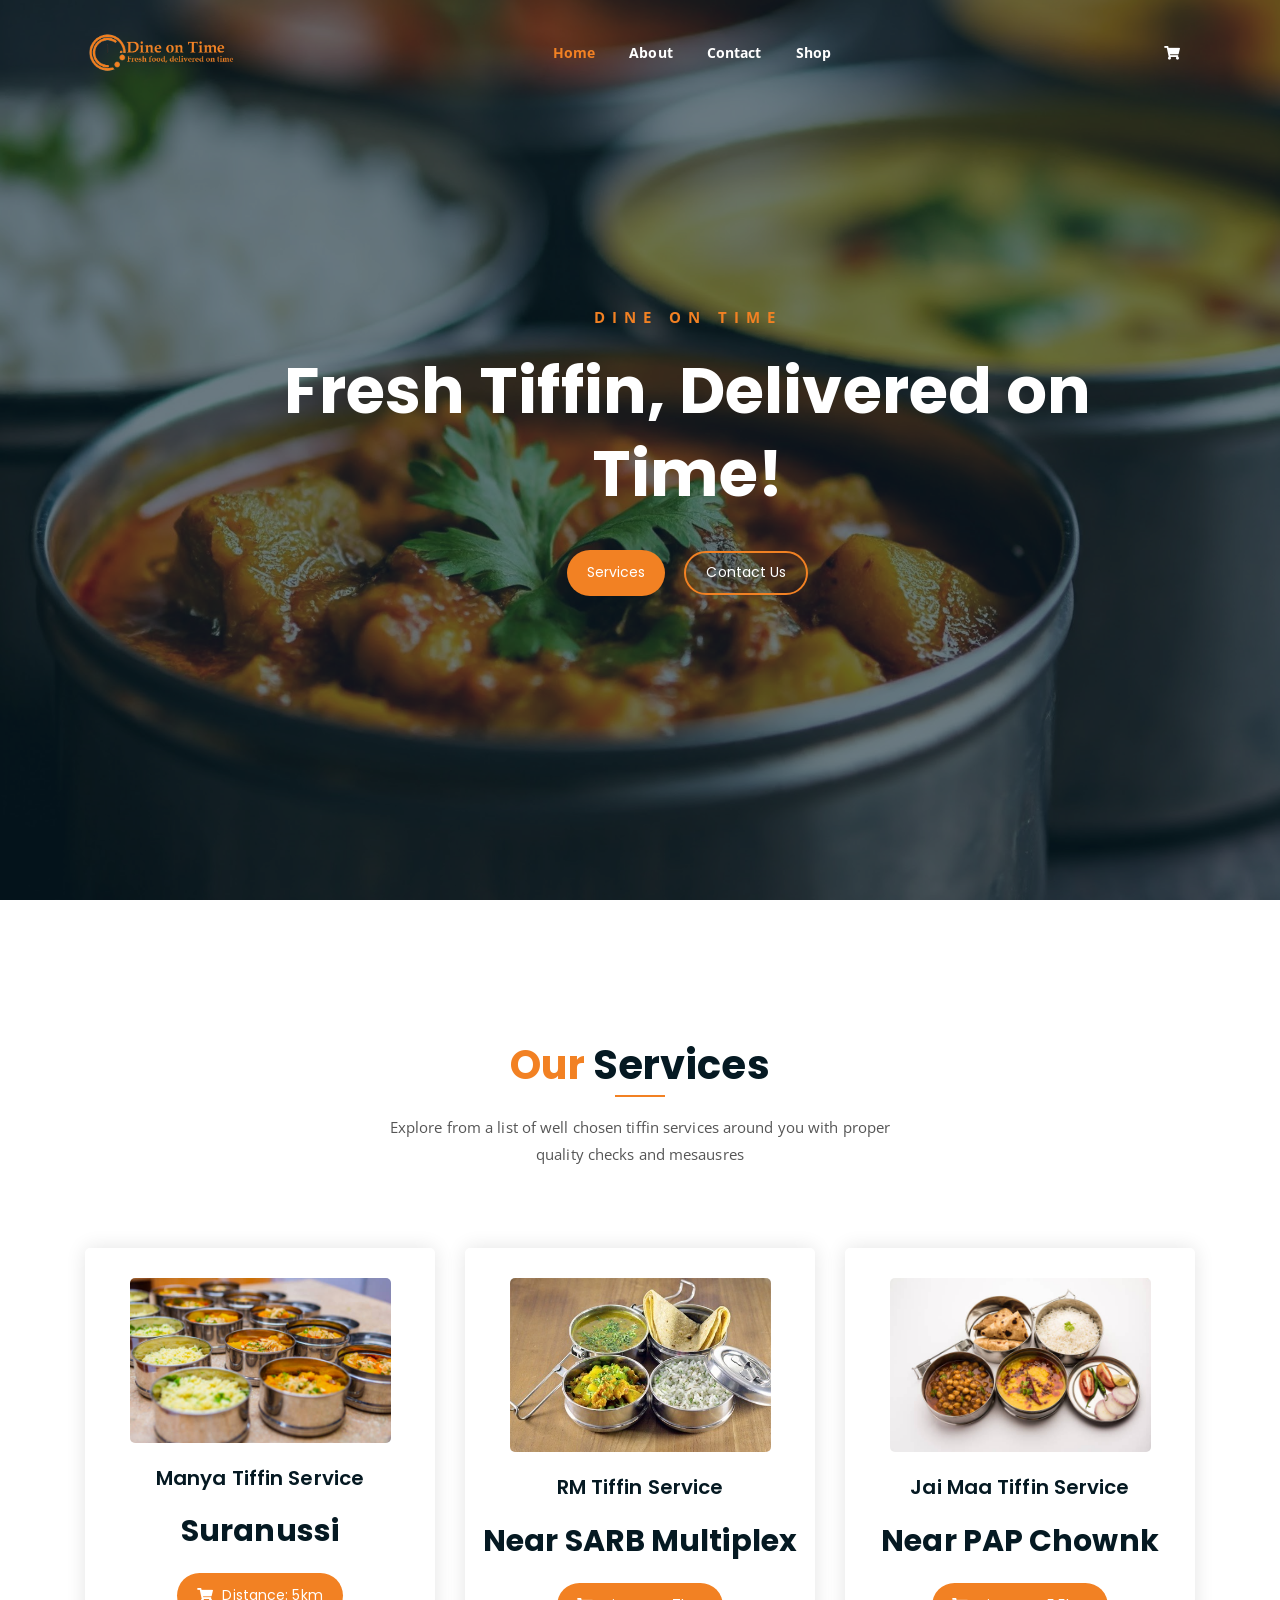
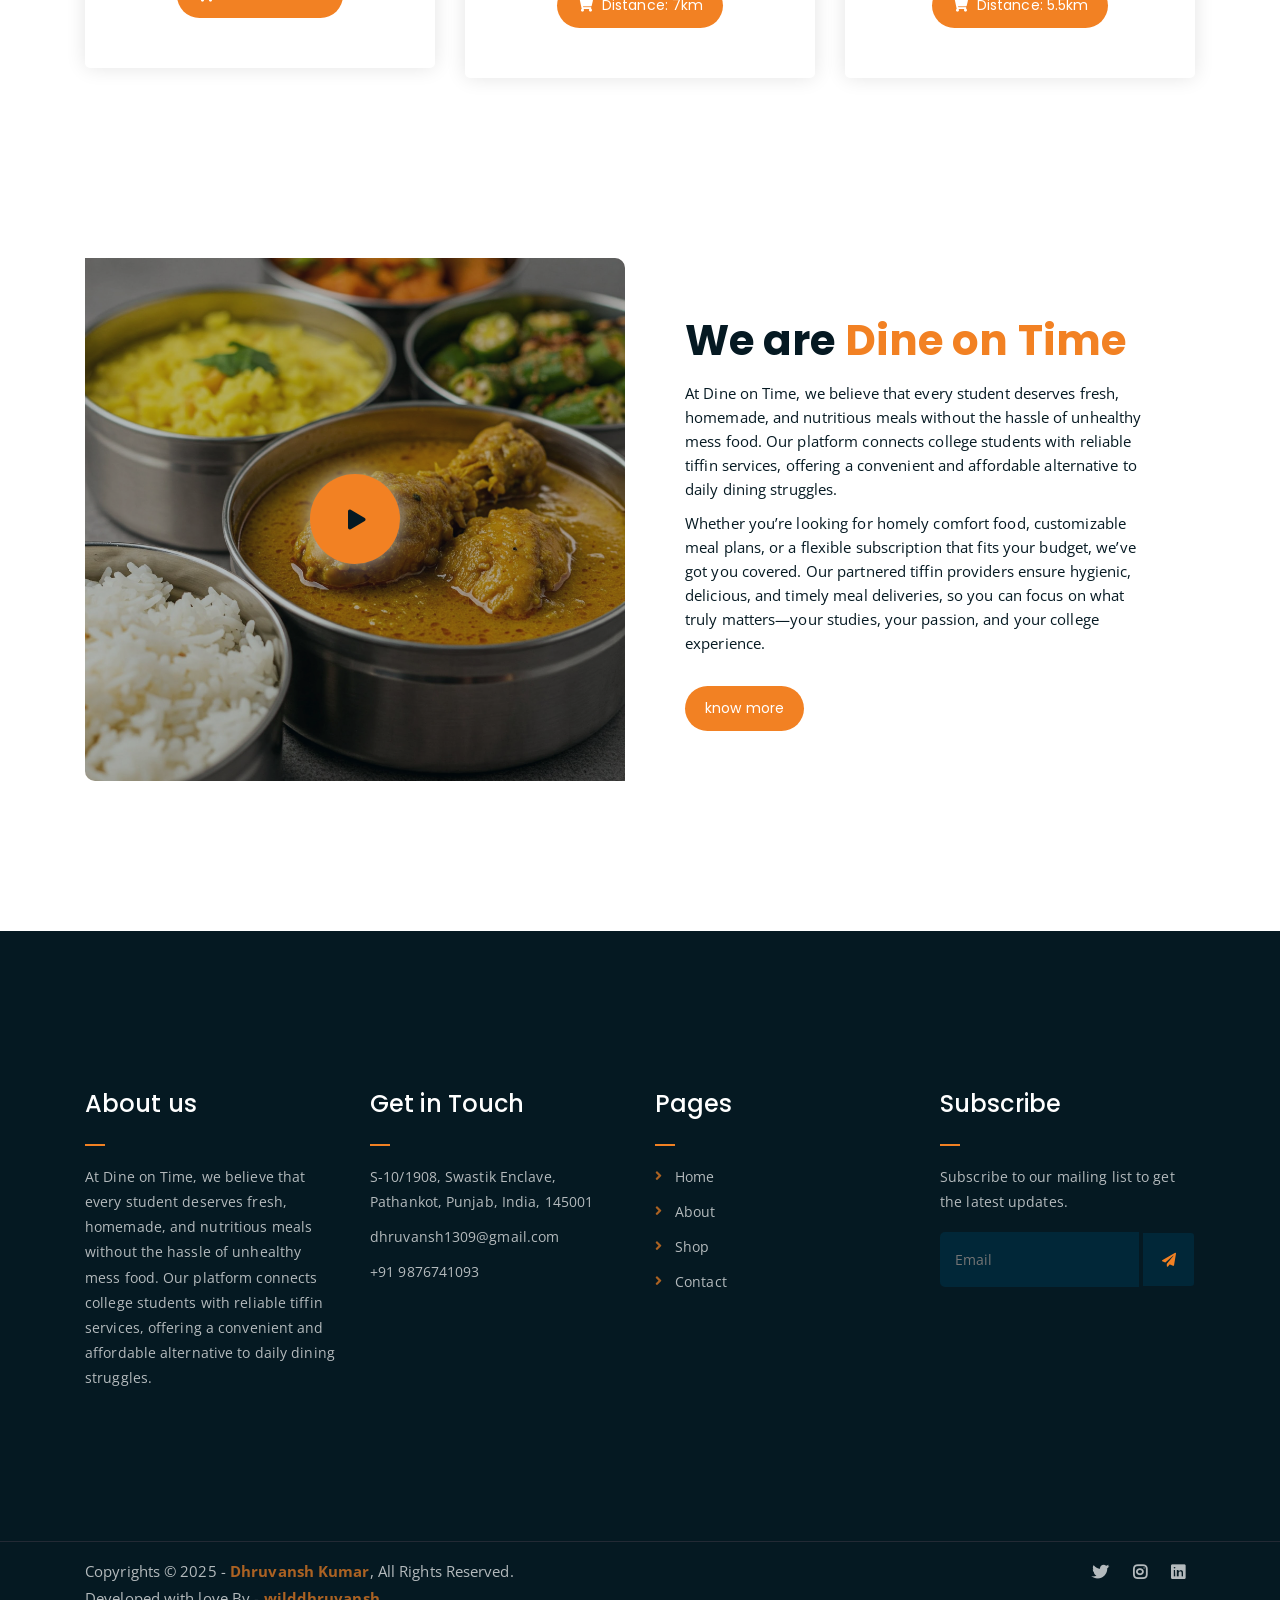
<file: index.html>
<!DOCTYPE html>
<html lang="en">
<head>
	<meta charset="UTF-8">
	<meta http-equiv="X-UA-Compatible" content="IE=edge">
	<meta name="viewport" content="width=device-width, initial-scale=1">
	<meta name="description" content="Tiffin delivery website!">
	<title>Dine on Time</title>

	<!-- favicon -->
	<link rel="shortcut icon" type="image/png" href="assets/img/LogoFavicon.png">
	<!-- google font -->
	<link href="https://fonts.googleapis.com/css?family=Open+Sans:300,400,700" rel="stylesheet">
	<link href="https://fonts.googleapis.com/css?family=Poppins:400,700&display=swap" rel="stylesheet">
	<!-- fontawesome -->
	<link rel="stylesheet" href="assets/css/all.min.css">
	<!-- bootstrap -->
	<link rel="stylesheet" href="assets/bootstrap/css/bootstrap.min.css">
	<!-- owl carousel -->
	<link rel="stylesheet" href="assets/css/owl.carousel.css">
	<!-- magnific popup -->
	<link rel="stylesheet" href="assets/css/magnific-popup.css">
	<!-- animate css -->
	<link rel="stylesheet" href="assets/css/animate.css">
	<!-- mean menu css -->
	<link rel="stylesheet" href="assets/css/meanmenu.min.css">
	<!-- main style -->
	<link rel="stylesheet" href="assets/css/main.css">
	<!-- responsive -->
	<link rel="stylesheet" href="assets/css/responsive.css">

</head>
<body>
	
	<!--PreLoader-->
    <div class="loader">
        <div class="loader-inner">
            <div class="circle"></div>
        </div>
    </div>
    <!--PreLoader Ends-->
	
	<!-- header -->
	<div class="top-header-area" id="sticker">
		<div class="container">
			<div class="row">
				<div class="col-lg-12 col-sm-12 text-center">
					<div class="main-menu-wrap">
						<!-- logo -->
						<div class="site-logo">
							<a href="index.html">
								<img src="assets/img/SmallLogo.png" alt="">
							</a>
						</div>
						<!-- logo -->

						<!-- menu start -->
						<nav class="main-menu">
							<ul>
								<li class="current-list-item"><a href="index.html">Home</a>
									<!-- <ul class="sub-menu">
										<li><a href="index.html">Static Home</a></li>
										<li><a href="index_2.html">Slider Home</a></li>
									</ul> -->
								</li>
								<li><a href="about.html">About</a></li>
								<!-- <li><a href="#">Pages</a>
									<ul class="sub-menu">
										<li><a href="404.html">404 page</a></li>
										<li><a href="about.html">About</a></li>
										<li><a href="cart.html">Cart</a></li>
										<li><a href="checkout.html">Check Out</a></li>
										<li><a href="contact.html">Contact</a></li>
										<li><a href="news.html">News</a></li>
										<li><a href="shop.html">Shop</a></li>
									</ul>
								</li> -->
								<!-- <li><a href="news.html">Services</a>
									<ul class="sub-menu">
										<li><a href="news.html">News</a></li>
										<li><a href="single-news.html">Single News</a></li>
									</ul>
								</li> -->
								<li><a href="contact.html">Contact</a></li>
								<li><a href="shop.html">Shop</a>
									<ul class="sub-menu">
										<li><a href="shop.html">Shop</a></li>
										<li><a href="checkout.html">Check Out</a></li>
										<li><a href="single-product.html">Single Product</a></li>
										<li><a href="cart.html">Cart</a></li>
									</ul>
								</li>
								<li>
									<div class="header-icons">
										<a class="shopping-cart" href="cart.html"><i class="fas fa-shopping-cart"></i></a>
										<!-- <a class="mobile-hide search-bar-icon" href="#"><i class="fas fa-search"></i></a> -->
									</div>
								</li>
							</ul>
						</nav>
						<!-- <a class="mobile-show search-bar-icon" href="#"><i class="fas fa-search"></i></a>
						<div class="mobile-menu"></div> -->
						<!-- menu end -->
					</div>
				</div>
			</div>
		</div>
	</div>
	<!-- end header -->
	
	<!-- search area -->
	<div class="search-area">
		<div class="container">
			<div class="row">
				<div class="col-lg-12">
					<span class="close-btn"><i class="fas fa-window-close"></i></span>
					<div class="search-bar">
						<div class="search-bar-tablecell">
							<h3>Search For:</h3>
							<input type="text" placeholder="Keywords">
							<button type="submit">Search <i class="fas fa-search"></i></button>
						</div>
					</div>
				</div>
			</div>
		</div>
	</div>
	<!-- end search area -->

	<!-- hero area -->
	<div class="hero-area hero-bg">
		<div class="container">
			<div class="row">
				<div class="col-lg-9 offset-lg-2 text-center">
					<div class="hero-text">
						<div class="hero-text-tablecell">
							<p class="subtitle">Dine on Time</p>
							<h1>Fresh Tiffin, Delivered on Time!</h1>
							<div class="hero-btns">
								<a href="shop.html" class="boxed-btn">Services</a>
								<a href="contact.html" class="bordered-btn">Contact Us</a>
							</div>
						</div>
					</div>
				</div>
			</div>
		</div>
	</div>
	<!-- end hero area -->

	<!-- features list section -->
	<!-- <div class="list-section pt-80 pb-80">
		<div class="container">

			<div class="row">
				<div class="col-lg-4 col-md-6 mb-4 mb-lg-0">
					<div class="list-box d-flex align-items-center">
						<div class="list-icon">
							<i class="fas fa-shipping-fast"></i>
						</div>
						<div class="content">
							<h3>Free Shipping</h3>
							<p>When order over $75</p>
						</div>
					</div>
				</div>
				<div class="col-lg-4 col-md-6 mb-4 mb-lg-0">
					<div class="list-box d-flex align-items-center">
						<div class="list-icon">
							<i class="fas fa-phone-volume"></i>
						</div>
						<div class="content">
							<h3>24/7 Support</h3>
							<p>Get support all day</p>
						</div>
					</div>
				</div>
				<div class="col-lg-4 col-md-6">
					<div class="list-box d-flex justify-content-start align-items-center">
						<div class="list-icon">
							<i class="fas fa-sync"></i>
						</div>
						<div class="content">
							<h3>Refund</h3>
							<p>Get refund within 3 days!</p>
						</div>
					</div>
				</div>
			</div>

		</div>
	</div> -->
	<!-- end features list section -->

	<!-- product section -->
	<div class="product-section mt-150 mb-150">
		<div class="container">
			<div class="row">
				<div class="col-lg-8 offset-lg-2 text-center">
					<div class="section-title">	
						<h3><span class="orange-text">Our</span> Services</h3>
						<p>Explore from a list of well chosen tiffin services around you with proper quality checks and mesausres</p>
					</div>
				</div>
			</div>

			<div class="row">
				<div class="col-lg-4 col-md-6 text-center">
					<div class="single-product-item">
						<div class="product-image">
							<a href="single-product.html"><img src="assets/img/products/tiffin4.jpg" alt=""></a>
						</div>
						<h3>Manya Tiffin Service</h3>
						<p class="product-price"><span></span>Suranussi</p>
						<a href="cart.html" class="cart-btn"><i class="fas fa-shopping-cart"></i> Distance: 5km</a>
					</div>
				</div>
				<div class="col-lg-4 col-md-6 text-center">
					<div class="single-product-item">
						<div class="product-image">
							<a href="single-product.html"><img src="assets/img/products/tiffin2.jpg" alt=""></a>
						</div>
						<h3>RM Tiffin Service</h3>
						<p class="product-price"><span></span> Near SARB Multiplex </p>
						<a href="cart.html" class="cart-btn"><i class="fas fa-shopping-cart"></i> Distance: 7km</a>
					</div>
				</div>
				<div class="col-lg-4 col-md-6 offset-md-3 offset-lg-0 text-center">
					<div class="single-product-item">
						<div class="product-image">
							<a href="single-product.html"><img src="assets/img/products/tiffin3.jpg" alt=""></a>
						</div>
						<h3>Jai Maa Tiffin Service</h3>
						<p class="product-price"><span></span> Near PAP Chownk </p>
						<a href="cart.html" class="cart-btn"><i class="fas fa-shopping-cart"></i> Distance: 5.5km</a>
					</div>
				</div>
			</div>
		</div>
	</div>
	<!-- end product section -->

	<!-- cart banner section -->
	<!-- <section class="cart-banner pt-100 pb-100">
    	<div class="container">
        	<div class="row clearfix">
            	
            	<div class="image-column col-lg-6">
                	<div class="image">
                    	<div class="price-box">
                        	<div class="inner-price">
                                <span class="price">
                                    <strong>30%</strong> <br> off per kg
                                </span>
                            </div>
                        </div>
                    	<img src="assets/img/a.jpg" alt="">
                    </div>
                </div>
                
                <div class="content-column col-lg-6">
					<h3><span class="orange-text">Deal</span> of the month</h3>
                    <h4>Hikan Strwaberry</h4>
                    <div class="text">Quisquam minus maiores repudiandae nobis, minima saepe id, fugit ullam similique! Beatae, minima quisquam molestias facere ea. Perspiciatis unde omnis iste natus error sit voluptatem accusant</div>
                    
                    <div class="time-counter"><div class="time-countdown clearfix" data-countdown="2020/2/01"><div class="counter-column"><div class="inner"><span class="count">00</span>Days</div></div> <div class="counter-column"><div class="inner"><span class="count">00</span>Hours</div></div>  <div class="counter-column"><div class="inner"><span class="count">00</span>Mins</div></div>  <div class="counter-column"><div class="inner"><span class="count">00</span>Secs</div></div></div></div>
                	<a href="cart.html" class="cart-btn mt-3"><i class="fas fa-shopping-cart"></i> Add to Cart</a>
                </div>
            </div>
        </div>
    </section> -->
    <!-- end cart banner section -->

	<!-- testimonail-section -->
	<!-- <div class="testimonail-section mt-150 mb-150">
		<div class="container">
			<div class="row">
				<div class="col-lg-10 offset-lg-1 text-center">
					<div class="testimonial-sliders">
						<div class="single-testimonial-slider">
							<div class="client-avater">
								<img src="assets/img/avaters/avatar1.png" alt="">
							</div>
							<div class="client-meta">
								<h3>Saira Hakim <span>Local shop owner</span></h3>
								<p class="testimonial-body">
									" Sed ut perspiciatis unde omnis iste natus error veritatis et  quasi architecto beatae vitae dict eaque ipsa quae ab illo inventore Sed ut perspiciatis unde omnis iste natus error sit voluptatem accusantium "
								</p>
								<div class="last-icon">
									<i class="fas fa-quote-right"></i>
								</div>
							</div>
						</div>
						<div class="single-testimonial-slider">
							<div class="client-avater">
								<img src="assets/img/avaters/avatar2.png" alt="">
							</div>
							<div class="client-meta">
								<h3>David Niph <span>Local shop owner</span></h3>
								<p class="testimonial-body">
									" Sed ut perspiciatis unde omnis iste natus error veritatis et  quasi architecto beatae vitae dict eaque ipsa quae ab illo inventore Sed ut perspiciatis unde omnis iste natus error sit voluptatem accusantium "
								</p>
								<div class="last-icon">
									<i class="fas fa-quote-right"></i>
								</div>
							</div>
						</div>
						<div class="single-testimonial-slider">
							<div class="client-avater">
								<img src="assets/img/avaters/avatar3.png" alt="">
							</div>
							<div class="client-meta">
								<h3>Jacob Sikim <span>Local shop owner</span></h3>
								<p class="testimonial-body">
									" Sed ut perspiciatis unde omnis iste natus error veritatis et  quasi architecto beatae vitae dict eaque ipsa quae ab illo inventore Sed ut perspiciatis unde omnis iste natus error sit voluptatem accusantium "
								</p>
								<div class="last-icon">
									<i class="fas fa-quote-right"></i>
								</div>
							</div>
						</div>
					</div>
				</div>
			</div>
		</div>
	</div> -->
	<!-- end testimonail-section -->
	
	<!-- advertisement section -->
	<div class="abt-section mb-150">
		<div class="container">
			<div class="row">
				<div class="col-lg-6 col-md-12">
					<div class="abt-bg">
						<a href="https://www.youtube.com/watch?v=tGIU3l2D1ts&feature=youtu.be" class="video-play-btn popup-youtube"><i class="fas fa-play"></i></a>
					</div>
				</div>
				<div class="col-lg-6 col-md-12">
					<div class="abt-text">
						<p class="top-sub"></p>
						<h2>We are <span class="orange-text">Dine on Time</span></h2>
						<p>At Dine on Time, we believe that every student deserves fresh, homemade, and nutritious meals without the hassle of unhealthy mess food. Our platform connects college students with reliable tiffin services, offering a convenient and affordable alternative to daily dining struggles.</p>
						<p>Whether you’re looking for homely comfort food, customizable meal plans, or a flexible subscription that fits your budget, we’ve got you covered. Our partnered tiffin providers ensure hygienic, delicious, and timely meal deliveries, so you can focus on what truly matters—your studies, your passion, and your college experience.</p>
						<a href="about.html" class="boxed-btn mt-4">know more</a>
					</div>
				</div>
			</div>
		</div>
	</div>
	<!-- end advertisement section -->
	
	<!-- shop banner -->
	<!-- <section class="shop-banner">
    	<div class="container">
        	<h3>December sale is on! <br> with big <span class="orange-text">Discount...</span></h3>
            <div class="sale-percent"><span>Sale! <br> Upto</span>50% <span>off</span></div>
            <a href="shop.html" class="cart-btn btn-lg">Shop Now</a>
        </div>
    </section> -->
	<!-- end shop banner -->

	<!-- latest news -->
	<!-- <div class="latest-news pt-150 pb-150">
		<div class="container">

			<div class="row">
				<div class="col-lg-8 offset-lg-2 text-center">
					<div class="section-title">	
						<h3><span class="orange-text">Our</span> News</h3>
						<p>Lorem ipsum dolor sit amet, consectetur adipisicing elit. Aliquid, fuga quas itaque eveniet beatae optio.</p>
					</div>
				</div>
			</div>

			<div class="row">
				<div class="col-lg-4 col-md-6">
					<div class="single-latest-news">
						<a href="single-news.html"><div class="latest-news-bg news-bg-1"></div></a>
						<div class="news-text-box">
							<h3><a href="single-news.html">You will vainly look for fruit on it in autumn.</a></h3>
							<p class="blog-meta">
								<span class="author"><i class="fas fa-user"></i> Admin</span>
								<span class="date"><i class="fas fa-calendar"></i> 27 December, 2019</span>
							</p>
							<p class="excerpt">Vivamus lacus enim, pulvinar vel nulla sed, scelerisque rhoncus nisi. Praesent vitae mattis nunc, egestas viverra eros.</p>
							<a href="single-news.html" class="read-more-btn">read more <i class="fas fa-angle-right"></i></a>
						</div>
					</div>
				</div>
				<div class="col-lg-4 col-md-6">
					<div class="single-latest-news">
						<a href="single-news.html"><div class="latest-news-bg news-bg-2"></div></a>
						<div class="news-text-box">
							<h3><a href="single-news.html">A man's worth has its season, like tomato.</a></h3>
							<p class="blog-meta">
								<span class="author"><i class="fas fa-user"></i> Admin</span>
								<span class="date"><i class="fas fa-calendar"></i> 27 December, 2019</span>
							</p>
							<p class="excerpt">Vivamus lacus enim, pulvinar vel nulla sed, scelerisque rhoncus nisi. Praesent vitae mattis nunc, egestas viverra eros.</p>
							<a href="single-news.html" class="read-more-btn">read more <i class="fas fa-angle-right"></i></a>
						</div>
					</div>
				</div>
				<div class="col-lg-4 col-md-6 offset-md-3 offset-lg-0">
					<div class="single-latest-news">
						<a href="single-news.html"><div class="latest-news-bg news-bg-3"></div></a>
						<div class="news-text-box">
							<h3><a href="single-news.html">Good thoughts bear good fresh juicy fruit.</a></h3>
							<p class="blog-meta">
								<span class="author"><i class="fas fa-user"></i> Admin</span>
								<span class="date"><i class="fas fa-calendar"></i> 27 December, 2019</span>
							</p>
							<p class="excerpt">Vivamus lacus enim, pulvinar vel nulla sed, scelerisque rhoncus nisi. Praesent vitae mattis nunc, egestas viverra eros.</p>
							<a href="single-news.html" class="read-more-btn">read more <i class="fas fa-angle-right"></i></a>
						</div>
					</div>
				</div>
			</div>
			<div class="row">
				<div class="col-lg-12 text-center">
					<a href="news.html" class="boxed-btn">More News</a>
				</div>
			</div>
		</div>
	</div> -->
	<!-- end latest news -->

	<!-- logo carousel -->
	<!-- <div class="logo-carousel-section">
		<div class="container">
			<div class="row">
				<div class="col-lg-12">
					<div class="logo-carousel-inner">
						<div class="single-logo-item">
							<img src="assets/img/company-logos/1.png" alt="">
						</div>
						<div class="single-logo-item">
							<img src="assets/img/company-logos/2.png" alt="">
						</div>
						<div class="single-logo-item">
							<img src="assets/img/company-logos/3.png" alt="">
						</div>
						<div class="single-logo-item">
							<img src="assets/img/company-logos/4.png" alt="">
						</div>
						<div class="single-logo-item">
							<img src="assets/img/company-logos/5.png" alt="">
						</div>
					</div>
				</div>
			</div>
		</div>
	</div> -->
	<!-- end logo carousel -->

	<!-- footer -->
	<div class="footer-area">
		<div class="container">
			<div class="row">
				<div class="col-lg-3 col-md-6">
					<div class="footer-box about-widget">
						<h2 class="widget-title">About us</h2>
						<p>At Dine on Time, we believe that every student deserves fresh, homemade, and nutritious meals without the hassle of unhealthy mess food. Our platform connects college students with reliable tiffin services, offering a convenient and affordable alternative to daily dining struggles.</p>
					</div>
				</div>
				<div class="col-lg-3 col-md-6">
					<div class="footer-box get-in-touch">
						<h2 class="widget-title">Get in Touch</h2>
						<ul>
							<li>S-10/1908, Swastik Enclave, Pathankot, Punjab, India, 145001</li>
							<li>dhruvansh1309@gmail.com</li>
							<li>+91 9876741093</li>
						</ul>
					</div>
				</div>
				<div class="col-lg-3 col-md-6">
					<div class="footer-box pages">
						<h2 class="widget-title">Pages</h2>
						<ul>
							<li><a href="index.html">Home</a></li>
							<li><a href="about.html">About</a></li>
							<li><a href="shop.html">Shop</a></li>
							<li><a href="contact.html">Contact</a></li>
						</ul>
					</div>
				</div>
				<div class="col-lg-3 col-md-6">
					<div class="footer-box subscribe">
						<h2 class="widget-title">Subscribe</h2>
						<p>Subscribe to our mailing list to get the latest updates.</p>
						<form action="index.html">
							<input type="email" placeholder="Email">
							<button type="submit"><i class="fas fa-paper-plane"></i></button>
						</form>
					</div>
				</div>
			</div>
		</div>
	</div>
	<!-- end footer -->
	
	<!-- copyright -->
	<div class="copyright">
		<div class="container">
			<div class="row">
				<div class="col-lg-6 col-md-12">
					<p>Copyrights &copy; 2025 - <a href="https://www.instagram.com/dhruvansh._.k/">Dhruvansh Kumar</a>,  All Rights Reserved.<br>
						Developed with love By - <a href="https://www.instagram.com/dhruvansh._.k/">wilddhruvansh</a>
					</p>
				</div>
				<div class="col-lg-6 text-right col-md-12">
					<div class="social-icons">
						<ul>
							<li><a href="https://x.com/SurveyCorps09" target="_blank"><i class="fab fa-twitter"></i></a></li>
							<li><a href="https://www.instagram.com/dhruvansh._.k/" target="_blank"><i class="fab fa-instagram"></i></a></li>
							<li><a href="https://www.linkedin.com/in/dhruvansh-kumar/" target="_blank"><i class="fab fa-linkedin"></i></a></li>
						</ul>
					</div>
				</div>
			</div>
		</div>
	</div>
	<!-- end copyright -->
	
	<!-- jquery -->
	<script src="assets/js/jquery-1.11.3.min.js"></script>
	<!-- bootstrap -->
	<script src="assets/bootstrap/js/bootstrap.min.js"></script>
	<!-- count down -->
	<script src="assets/js/jquery.countdown.js"></script>
	<!-- isotope -->
	<script src="assets/js/jquery.isotope-3.0.6.min.js"></script>
	<!-- waypoints -->
	<script src="assets/js/waypoints.js"></script>
	<!-- owl carousel -->
	<script src="assets/js/owl.carousel.min.js"></script>
	<!-- magnific popup -->
	<script src="assets/js/jquery.magnific-popup.min.js"></script>
	<!-- mean menu -->
	<script src="assets/js/jquery.meanmenu.min.js"></script>
	<!-- sticker js -->
	<script src="assets/js/sticker.js"></script>
	<!-- main js -->
	<script src="assets/js/main.js"></script>

</body>
</html>
</file>
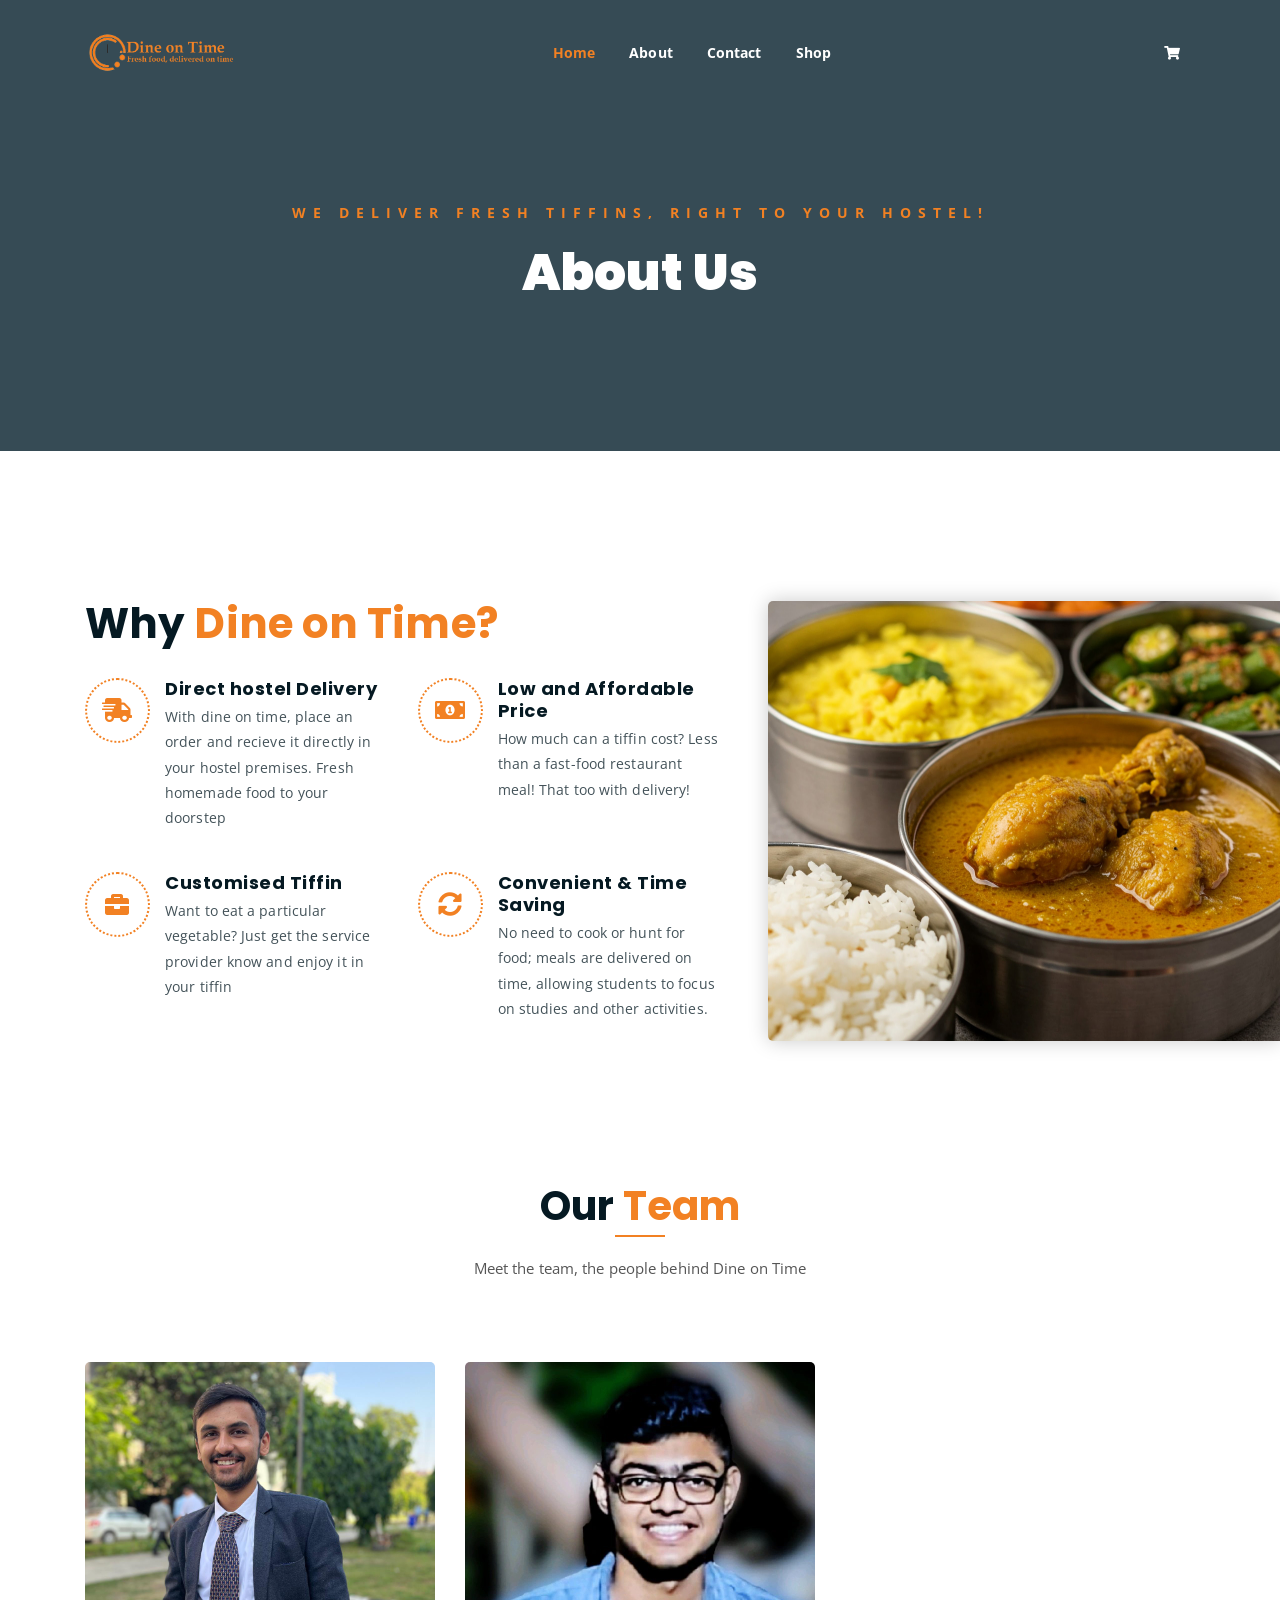
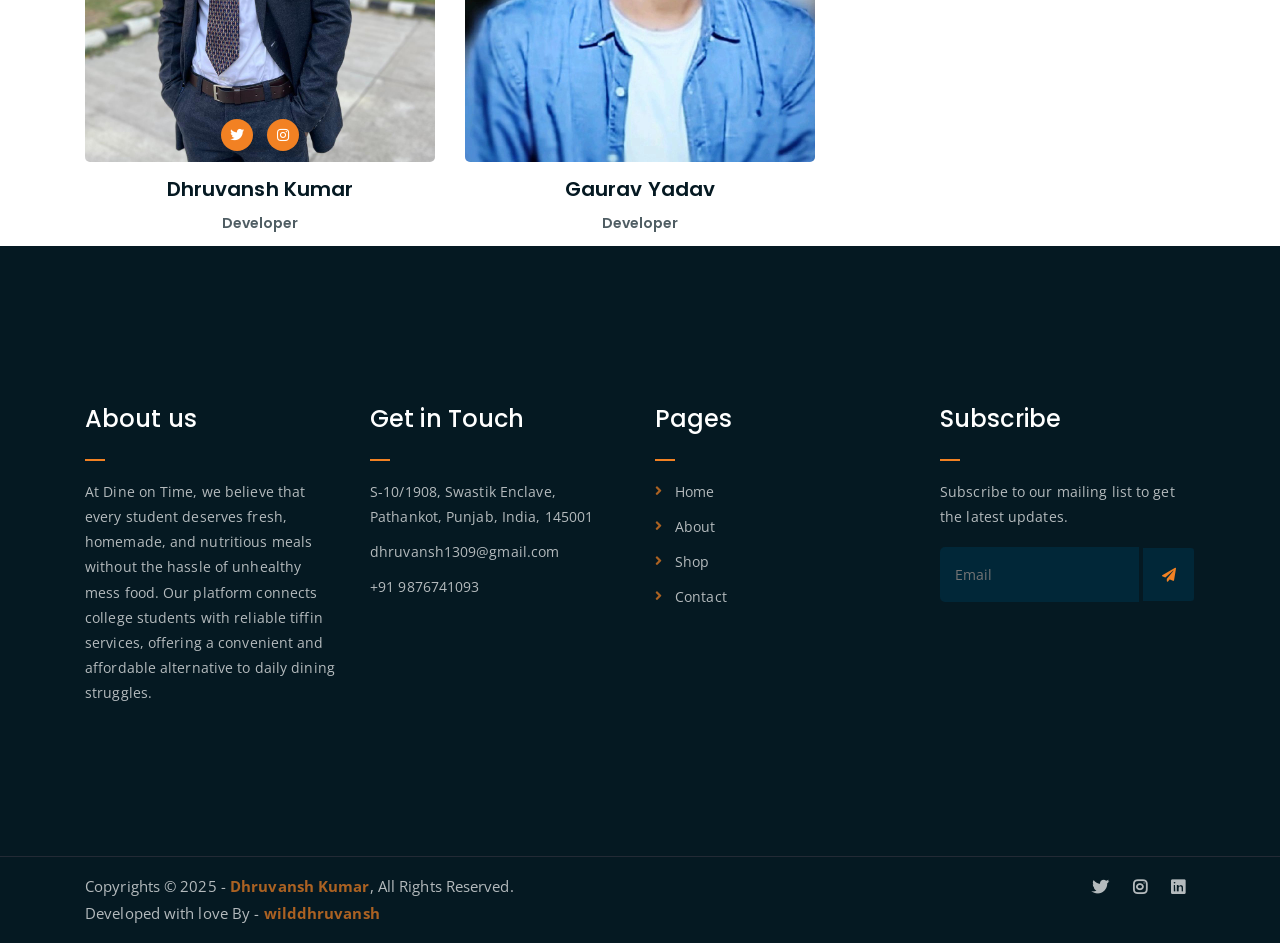
<file: about.html>
<!DOCTYPE html>
<html lang="en">
<head>
	<meta charset="UTF-8">
	<meta http-equiv="X-UA-Compatible" content="IE=edge">
	<meta name="viewport" content="width=device-width, initial-scale=1">
	<meta name="description" content="Responsive Bootstrap4 Shop Template, Created by Imran Hossain from https://imransdesign.com/">

	<!-- title -->
	<title>About</title>

	<!-- favicon -->
	<link rel="shortcut icon" type="image/png" href="assets/img/LogoFavicon.png">
	<!-- google font -->
	<link href="https://fonts.googleapis.com/css?family=Open+Sans:300,400,700" rel="stylesheet">
	<link href="https://fonts.googleapis.com/css?family=Poppins:400,700&display=swap" rel="stylesheet">
	<!-- fontawesome -->
	<link rel="stylesheet" href="assets/css/all.min.css">
	<!-- bootstrap -->
	<link rel="stylesheet" href="assets/bootstrap/css/bootstrap.min.css">
	<!-- owl carousel -->
	<link rel="stylesheet" href="assets/css/owl.carousel.css">
	<!-- magnific popup -->
	<link rel="stylesheet" href="assets/css/magnific-popup.css">
	<!-- animate css -->
	<link rel="stylesheet" href="assets/css/animate.css">
	<!-- mean menu css -->
	<link rel="stylesheet" href="assets/css/meanmenu.min.css">
	<!-- main style -->
	<link rel="stylesheet" href="assets/css/main.css">
	<!-- responsive -->
	<link rel="stylesheet" href="assets/css/responsive.css">

</head>
<body>
	
	<!--PreLoader-->
    <div class="loader">
        <div class="loader-inner">
            <div class="circle"></div>
        </div>
    </div>
    <!--PreLoader Ends-->
	
	<!-- header -->
	<div class="top-header-area" id="sticker">
		<div class="container">
			<div class="row">
				<div class="col-lg-12 col-sm-12 text-center">
					<div class="main-menu-wrap">
						<!-- logo -->
						<div class="site-logo">
							<a href="index.html">
								<img src="assets/img/SmallLogo.png" alt="">
							</a>
						</div>
						<!-- logo -->

						<!-- menu start -->
						<nav class="main-menu">
							<ul>
								<li class="current-list-item"><a href="index.html">Home</a>
									<!-- <ul class="sub-menu">
										<li><a href="index.html">Static Home</a></li>
										<li><a href="index_2.html">Slider Home</a></li>
									</ul> -->
								</li>
								<li><a href="about.html">About</a></li>
								<!-- <li><a href="#">Pages</a>
									<ul class="sub-menu">
										<li><a href="404.html">404 page</a></li>
										<li><a href="about.html">About</a></li>
										<li><a href="cart.html">Cart</a></li>
										<li><a href="checkout.html">Check Out</a></li>
										<li><a href="contact.html">Contact</a></li>
										<li><a href="news.html">News</a></li>
										<li><a href="shop.html">Shop</a></li>
									</ul>
								</li> -->
								<!-- <li><a href="news.html">Services</a>
									<ul class="sub-menu">
										<li><a href="news.html">News</a></li>
										<li><a href="single-news.html">Single News</a></li>
									</ul>
								</li> -->
								<li><a href="contact.html">Contact</a></li>
								<li><a href="shop.html">Shop</a>
									<ul class="sub-menu">
										<li><a href="shop.html">Shop</a></li>
										<li><a href="checkout.html">Check Out</a></li>
										<li><a href="single-product.html">Single Product</a></li>
										<li><a href="cart.html">Cart</a></li>
									</ul>
								</li>
								<li>
									<div class="header-icons">
										<a class="shopping-cart" href="cart.html"><i class="fas fa-shopping-cart"></i></a>
										<!-- <a class="mobile-hide search-bar-icon" href="#"><i class="fas fa-search"></i></a> -->
									</div>
								</li>
							</ul>
						</nav>
						<!-- <a class="mobile-show search-bar-icon" href="#"><i class="fas fa-search"></i></a>
						<div class="mobile-menu"></div> -->
						<!-- menu end -->
					</div>
				</div>
			</div>
		</div>
	</div>
	<!-- end header -->
	
	<!-- search area -->
	<div class="search-area">
		<div class="container">
			<div class="row">
				<div class="col-lg-12">
					<span class="close-btn"><i class="fas fa-window-close"></i></span>
					<div class="search-bar">
						<div class="search-bar-tablecell">
							<h3>Search For:</h3>
							<input type="text" placeholder="Keywords">
							<button type="submit">Search <i class="fas fa-search"></i></button>
						</div>
					</div>
				</div>
			</div>
		</div>
	</div>
	<!-- end search area -->
	
	<!-- breadcrumb-section -->
	<div class="breadcrumb-section breadcrumb-bg">
		<div class="container">
			<div class="row">
				<div class="col-lg-8 offset-lg-2 text-center">
					<div class="breadcrumb-text">
						<p>We deliver fresh Tiffins, right to your hostel!</p>
						<h1>About Us</h1>
					</div>
				</div>
			</div>
		</div>
	</div>
	<!-- end breadcrumb section -->

	<!-- featured section -->
	<div class="feature-bg">
		<div class="container">
			<div class="row">
				<div class="col-lg-7">
					<div class="featured-text">
						<h2 class="pb-3">Why <span class="orange-text">Dine on Time?</span></h2>
						<div class="row">
							<div class="col-lg-6 col-md-6 mb-4 mb-md-5">
								<div class="list-box d-flex">
									<div class="list-icon">
										<i class="fas fa-shipping-fast"></i>
									</div>
									<div class="content">
										<h3>Direct hostel Delivery</h3>
										<p>With dine on time, place an order and recieve it directly in your hostel premises. Fresh homemade food to your doorstep</p>
									</div>
								</div>
							</div>
							<div class="col-lg-6 col-md-6 mb-5 mb-md-5">
								<div class="list-box d-flex">
									<div class="list-icon">
										<i class="fas fa-money-bill-alt"></i>
									</div>
									<div class="content">
										<h3>Low and Affordable Price</h3>
										<p>How much can a tiffin cost? Less than a fast-food restaurant meal! That too with delivery!</p>
									</div>
								</div>
							</div>
							<div class="col-lg-6 col-md-6 mb-5 mb-md-5">
								<div class="list-box d-flex">
									<div class="list-icon">
										<i class="fas fa-briefcase"></i>
									</div>
									<div class="content">
										<h3>Customised Tiffin</h3>
										<p>Want to eat a particular vegetable? Just get the service provider know and enjoy it in your tiffin</p>
									</div>
								</div>
							</div>
							<div class="col-lg-6 col-md-6">
								<div class="list-box d-flex">
									<div class="list-icon">
										<i class="fas fa-sync-alt"></i>
									</div>
									<div class="content">
										<h3>Convenient & Time Saving</h3>
										<p>No need to cook or hunt for food; meals are delivered on time, allowing students to focus on studies and other activities.</p>
									</div>
								</div>
							</div>
						</div>
					</div>
				</div>
			</div>
		</div>
	</div>
	<!-- end featured section -->

	<!-- shop banner -->
	<!-- <section class="shop-banner">
    	<div class="container">
        	<h3>December sale is on! <br> with big <span class="orange-text">Discount...</span></h3>
            <div class="sale-percent"><span>Sale! <br> Upto</span>50% <span>off</span></div>
            <a href="shop.html" class="cart-btn btn-lg">Shop Now</a>
        </div>
    </section> -->
	<!-- end shop banner -->

	<!-- team section -->
	<div class="mt-150">
		<div class="container">
			<div class="row">
				<div class="col-lg-8 offset-lg-2 text-center">
					<div class="section-title">
						<h3>Our <span class="orange-text">Team</span></h3>
						<p>Meet the team, the people behind Dine on Time</p>
					</div>
				</div>
			</div>
			<div class="row">
				<div class="col-lg-4 col-md-6">
					<div class="single-team-item">
						<div class="team-bg team-bg-1"></div>
						<h4>Dhruvansh Kumar <span>Developer</span></h4>
						<ul class="social-link-team">
							<!-- <li><a href="#" target="_blank"><i class="fab fa-facebook-f"></i></a></li> -->
							<li><a href="https://x.com/SurveyCorps09" target="_blank"><i class="fab fa-twitter"></i></a></li>
							<li><a href="https://www.instagram.com/dhruvansh._.k/" target="_blank"><i class="fab fa-instagram"></i></a></li>
						</ul>
					</div>
				</div>
				<div class="col-lg-4 col-md-6">
					<div class="single-team-item">
						<div class="team-bg team-bg-2"></div>
						<h4>Gaurav Yadav <span>Developer</span></h4>
						<ul class="social-link-team">
							<!-- <li><a href="#" target="_blank"><i class="fab fa-facebook-f"></i></a></li> -->
							<!-- <li><a href="https://x.com/SurveyCorps09" target="_blank"><i class="fab fa-twitter"></i></a></li>
							<li><a href="https://www.instagram.com/dhruvansh._.k/" target="_blank"><i class="fab fa-instagram"></i></a></li> -->
						</ul>
					</div>
				</div>
				<!-- <div class="col-lg-4 col-md-6">
					<div class="single-team-item">
						<div class="team-bg team-bg-2"></div>
						<h4>Marry Doe <span>Farmer</span></h4>
						<ul class="social-link-team">
							<li><a href="#" target="_blank"><i class="fab fa-facebook-f"></i></a></li>
							<li><a href="#" target="_blank"><i class="fab fa-twitter"></i></a></li>
							<li><a href="#" target="_blank"><i class="fab fa-instagram"></i></a></li>
						</ul>
					</div>
				</div> -->
				<!-- <div class="col-lg-4 col-md-6 offset-md-3 offset-lg-0">
					<div class="single-team-item">
						<div class="team-bg team-bg-3"></div>
						<h4>Simon Joe <span>Farmer</span></h4>
						<ul class="social-link-team">
							<li><a href="#" target="_blank"><i class="fab fa-facebook-f"></i></a></li>
							<li><a href="#" target="_blank"><i class="fab fa-twitter"></i></a></li>
							<li><a href="#" target="_blank"><i class="fab fa-instagram"></i></a></li>
						</ul>
					</div>
				</div> -->
			</div>
		</div>
	</div>
	<!-- end team section -->

	<!-- testimonail-section -->
	<!-- <div class="testimonail-section mt-80 mb-150">
		<div class="container">
			<div class="row">
				<div class="col-lg-10 offset-lg-1 text-center">
					<div class="testimonial-sliders">
						<div class="single-testimonial-slider">
							<div class="client-avater">
								<img src="assets/img/avaters/avatar1.png" alt="">
							</div>
							<div class="client-meta">
								<h3>Saira Hakim <span>Local shop owner</span></h3>
								<p class="testimonial-body">
									" Sed ut perspiciatis unde omnis iste natus error veritatis et  quasi architecto beatae vitae dict eaque ipsa quae ab illo inventore Sed ut perspiciatis unde omnis iste natus error sit voluptatem accusantium "
								</p>
								<div class="last-icon">
									<i class="fas fa-quote-right"></i>
								</div>
							</div>
						</div>
						<div class="single-testimonial-slider">
							<div class="client-avater">
								<img src="assets/img/avaters/avatar2.png" alt="">
							</div>
							<div class="client-meta">
								<h3>David Niph <span>Local shop owner</span></h3>
								<p class="testimonial-body">
									" Sed ut perspiciatis unde omnis iste natus error veritatis et  quasi architecto beatae vitae dict eaque ipsa quae ab illo inventore Sed ut perspiciatis unde omnis iste natus error sit voluptatem accusantium "
								</p>
								<div class="last-icon">
									<i class="fas fa-quote-right"></i>
								</div>
							</div>
						</div>
						<div class="single-testimonial-slider">
							<div class="client-avater">
								<img src="assets/img/avaters/avatar3.png" alt="">
							</div>
							<div class="client-meta">
								<h3>Jacob Sikim <span>Local shop owner</span></h3>
								<p class="testimonial-body">
									" Sed ut perspiciatis unde omnis iste natus error veritatis et  quasi architecto beatae vitae dict eaque ipsa quae ab illo inventore Sed ut perspiciatis unde omnis iste natus error sit voluptatem accusantium "
								</p>
								<div class="last-icon">
									<i class="fas fa-quote-right"></i>
								</div>
							</div>
						</div>
					</div>
				</div>
			</div>
		</div>
	</div> -->
	<!-- end testimonail-section -->

	<!-- logo carousel -->
	<!-- <div class="logo-carousel-section">
		<div class="container">
			<div class="row">
				<div class="col-lg-12">
					<div class="logo-carousel-inner">
						<div class="single-logo-item">
							<img src="assets/img/company-logos/1.png" alt="">
						</div>
						<div class="single-logo-item">
							<img src="assets/img/company-logos/2.png" alt="">
						</div>
						<div class="single-logo-item">
							<img src="assets/img/company-logos/3.png" alt="">
						</div>
						<div class="single-logo-item">
							<img src="assets/img/company-logos/4.png" alt="">
						</div>
						<div class="single-logo-item">
							<img src="assets/img/company-logos/5.png" alt="">
						</div>
					</div>
				</div>
			</div>
		</div>
	</div> -->
	<!-- end logo carousel -->

	<!-- footer -->
	<div class="footer-area">
		<div class="container">
			<div class="row">
				<div class="col-lg-3 col-md-6">
					<div class="footer-box about-widget">
						<h2 class="widget-title">About us</h2>
						<p>At Dine on Time, we believe that every student deserves fresh, homemade, and nutritious meals without the hassle of unhealthy mess food. Our platform connects college students with reliable tiffin services, offering a convenient and affordable alternative to daily dining struggles.</p>
					</div>
				</div>
				<div class="col-lg-3 col-md-6">
					<div class="footer-box get-in-touch">
						<h2 class="widget-title">Get in Touch</h2>
						<ul>
							<li>S-10/1908, Swastik Enclave, Pathankot, Punjab, India, 145001</li>
							<li>dhruvansh1309@gmail.com</li>
							<li>+91 9876741093</li>
						</ul>
					</div>
				</div>
				<div class="col-lg-3 col-md-6">
					<div class="footer-box pages">
						<h2 class="widget-title">Pages</h2>
						<ul>
							<li><a href="index.html">Home</a></li>
							<li><a href="about.html">About</a></li>
							<li><a href="shop.html">Shop</a></li>
							<li><a href="contact.html">Contact</a></li>
						</ul>
					</div>
				</div>
				<div class="col-lg-3 col-md-6">
					<div class="footer-box subscribe">
						<h2 class="widget-title">Subscribe</h2>
						<p>Subscribe to our mailing list to get the latest updates.</p>
						<form action="index.html">
							<input type="email" placeholder="Email">
							<button type="submit"><i class="fas fa-paper-plane"></i></button>
						</form>
					</div>
				</div>
			</div>
		</div>
	</div>
	<!-- end footer -->
	
	<!-- copyright -->
	<div class="copyright">
		<div class="container">
			<div class="row">
				<div class="col-lg-6 col-md-12">
					<p>Copyrights &copy; 2025 - <a href="https://www.instagram.com/dhruvansh._.k/">Dhruvansh Kumar</a>,  All Rights Reserved.<br>
						Developed with love By - <a href="https://www.instagram.com/dhruvansh._.k/">wilddhruvansh</a>
					</p>
				</div>
				<div class="col-lg-6 text-right col-md-12">
					<div class="social-icons">
						<ul>
							<li><a href="https://x.com/SurveyCorps09" target="_blank"><i class="fab fa-twitter"></i></a></li>
							<li><a href="https://www.instagram.com/dhruvansh._.k/" target="_blank"><i class="fab fa-instagram"></i></a></li>
							<li><a href="https://www.linkedin.com/in/dhruvansh-kumar/" target="_blank"><i class="fab fa-linkedin"></i></a></li>
						</ul>
					</div>
				</div>
			</div>
		</div>
	</div>
	<!-- end copyright -->
	
	<!-- jquery -->
	<script src="assets/js/jquery-1.11.3.min.js"></script>
	<!-- bootstrap -->
	<script src="assets/bootstrap/js/bootstrap.min.js"></script>
	<!-- count down -->
	<script src="assets/js/jquery.countdown.js"></script>
	<!-- isotope -->
	<script src="assets/js/jquery.isotope-3.0.6.min.js"></script>
	<!-- waypoints -->
	<script src="assets/js/waypoints.js"></script>
	<!-- owl carousel -->
	<script src="assets/js/owl.carousel.min.js"></script>
	<!-- magnific popup -->
	<script src="assets/js/jquery.magnific-popup.min.js"></script>
	<!-- mean menu -->
	<script src="assets/js/jquery.meanmenu.min.js"></script>
	<!-- sticker js -->
	<script src="assets/js/sticker.js"></script>
	<!-- main js -->
	<script src="assets/js/main.js"></script>

</body>
</html>
</file>
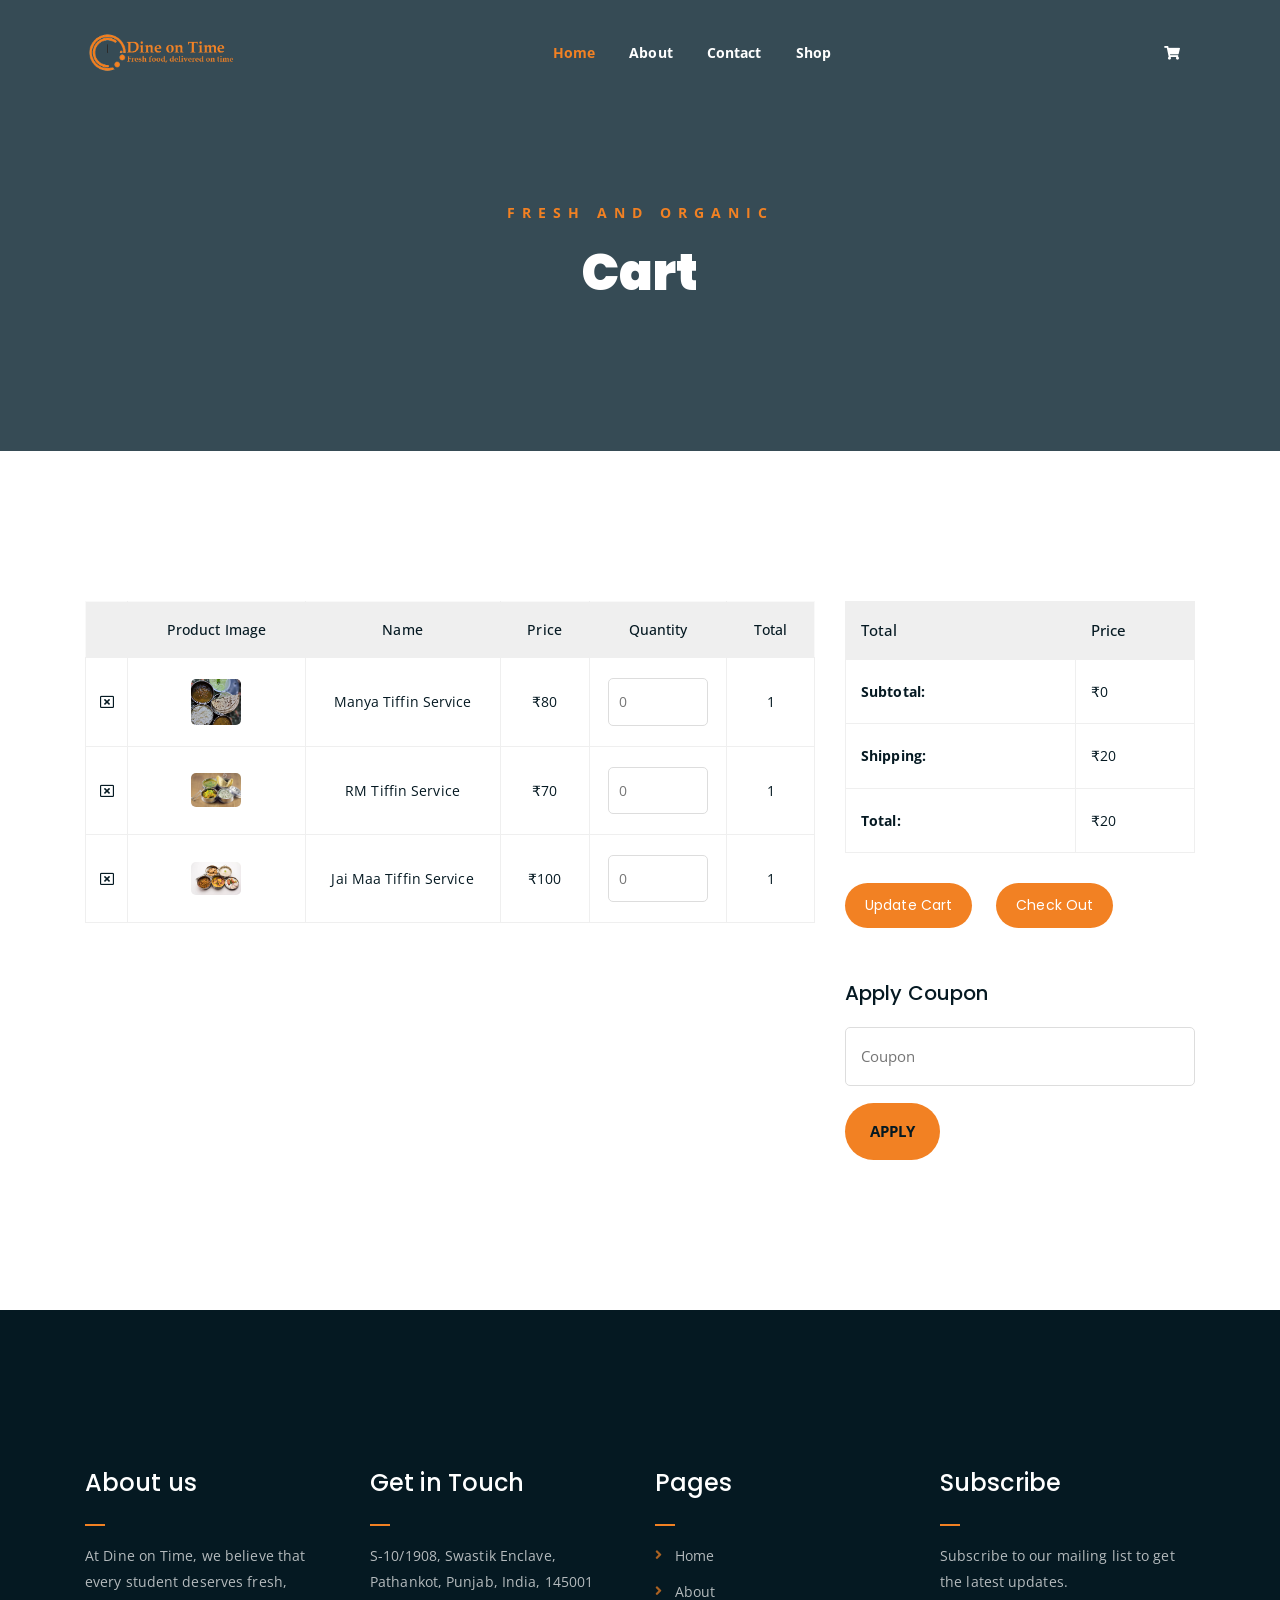
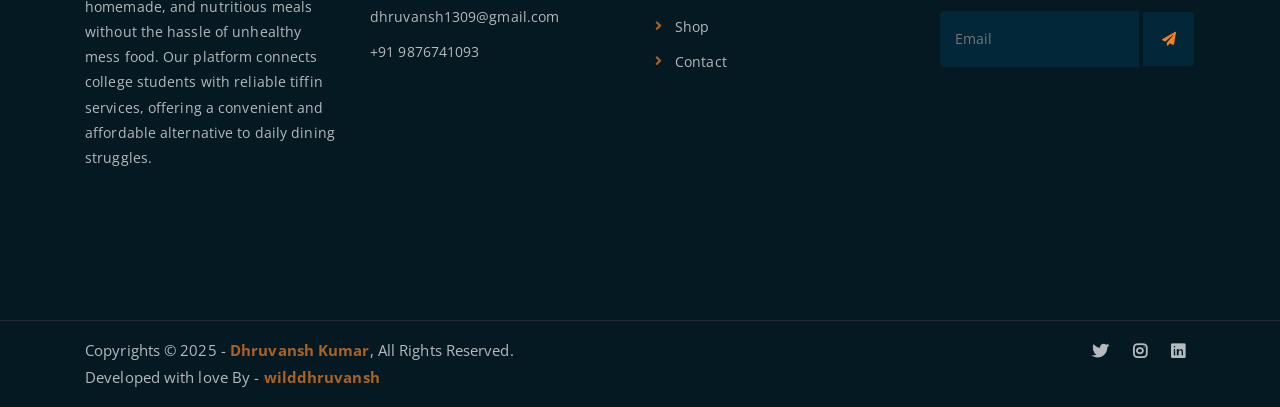
<file: cart.html>
<!DOCTYPE html>
<html lang="en">
<head>
	<meta charset="UTF-8">
	<meta http-equiv="X-UA-Compatible" content="IE=edge">
	<meta name="viewport" content="width=device-width, initial-scale=1">
	<meta name="description" content="Responsive Bootstrap4 Shop Template, Created by Imran Hossain from https://imransdesign.com/">

	<!-- title -->
	<title>Cart</title>

	<!-- favicon -->
	<link rel="shortcut icon" type="image/png" href="assets/img/LogoFavicon.png">
	<!-- google font -->
	<link href="https://fonts.googleapis.com/css?family=Open+Sans:300,400,700" rel="stylesheet">
	<link href="https://fonts.googleapis.com/css?family=Poppins:400,700&display=swap" rel="stylesheet">
	<!-- fontawesome -->
	<link rel="stylesheet" href="assets/css/all.min.css">
	<!-- bootstrap -->
	<link rel="stylesheet" href="assets/bootstrap/css/bootstrap.min.css">
	<!-- owl carousel -->
	<link rel="stylesheet" href="assets/css/owl.carousel.css">
	<!-- magnific popup -->
	<link rel="stylesheet" href="assets/css/magnific-popup.css">
	<!-- animate css -->
	<link rel="stylesheet" href="assets/css/animate.css">
	<!-- mean menu css -->
	<link rel="stylesheet" href="assets/css/meanmenu.min.css">
	<!-- main style -->
	<link rel="stylesheet" href="assets/css/main.css">
	<!-- responsive -->
	<link rel="stylesheet" href="assets/css/responsive.css">

</head>
<body>
	
	<!--PreLoader-->
    <div class="loader">
        <div class="loader-inner">
            <div class="circle"></div>
        </div>
    </div>
    <!--PreLoader Ends-->
	
	<!-- header -->
	<div class="top-header-area" id="sticker">
		<div class="container">
			<div class="row">
				<div class="col-lg-12 col-sm-12 text-center">
					<div class="main-menu-wrap">
						<!-- logo -->
						<div class="site-logo">
							<a href="index.html">
								<img src="assets/img/SmallLogo.png" alt="">
							</a>
						</div>
						<!-- logo -->

						<!-- menu start -->
						<nav class="main-menu">
							<ul>
								<li class="current-list-item"><a href="index.html">Home</a>
									<!-- <ul class="sub-menu">
										<li><a href="index.html">Static Home</a></li>
										<li><a href="index_2.html">Slider Home</a></li>
									</ul> -->
								</li>
								<li><a href="about.html">About</a></li>
								<!-- <li><a href="#">Pages</a>
									<ul class="sub-menu">
										<li><a href="404.html">404 page</a></li>
										<li><a href="about.html">About</a></li>
										<li><a href="cart.html">Cart</a></li>
										<li><a href="checkout.html">Check Out</a></li>
										<li><a href="contact.html">Contact</a></li>
										<li><a href="news.html">News</a></li>
										<li><a href="shop.html">Shop</a></li>
									</ul>
								</li> -->
								<!-- <li><a href="news.html">Services</a>
									<ul class="sub-menu">
										<li><a href="news.html">News</a></li>
										<li><a href="single-news.html">Single News</a></li>
									</ul>
								</li> -->
								<li><a href="contact.html">Contact</a></li>
								<li><a href="shop.html">Shop</a>
									<ul class="sub-menu">
										<li><a href="shop.html">Shop</a></li>
										<li><a href="checkout.html">Check Out</a></li>
										<li><a href="single-product.html">Single Product</a></li>
										<li><a href="cart.html">Cart</a></li>
									</ul>
								</li>
								<li>
									<div class="header-icons">
										<a class="shopping-cart" href="cart.html"><i class="fas fa-shopping-cart"></i></a>
										<!-- <a class="mobile-hide search-bar-icon" href="#"><i class="fas fa-search"></i></a> -->
									</div>
								</li>
							</ul>
						</nav>
						<!-- <a class="mobile-show search-bar-icon" href="#"><i class="fas fa-search"></i></a>
						<div class="mobile-menu"></div> -->
						<!-- menu end -->
					</div>
				</div>
			</div>
		</div>
	</div>
	<!-- end header -->
	
	<!-- search area -->
	<div class="search-area">
		<div class="container">
			<div class="row">
				<div class="col-lg-12">
					<span class="close-btn"><i class="fas fa-window-close"></i></span>
					<div class="search-bar">
						<div class="search-bar-tablecell">
							<h3>Search For:</h3>
							<input type="text" placeholder="Keywords">
							<button type="submit">Search <i class="fas fa-search"></i></button>
						</div>
					</div>
				</div>
			</div>
		</div>
	</div>
	<!-- end search area -->
	
	<!-- breadcrumb-section -->
	<div class="breadcrumb-section breadcrumb-bg">
		<div class="container">
			<div class="row">
				<div class="col-lg-8 offset-lg-2 text-center">
					<div class="breadcrumb-text">
						<p>Fresh and Organic</p>
						<h1>Cart</h1>
					</div>
				</div>
			</div>
		</div>
	</div>
	<!-- end breadcrumb section -->

	<!-- cart -->
	<div class="cart-section mt-150 mb-150">
		<div class="container">
			<div class="row">
				<div class="col-lg-8 col-md-12">
					<div class="cart-table-wrap">
						<table class="cart-table">
							<thead class="cart-table-head">
								<tr class="table-head-row">
									<th class="product-remove"></th>
									<th class="product-image">Product Image</th>
									<th class="product-name">Name</th>
									<th class="product-price">Price</th>
									<th class="product-quantity">Quantity</th>
									<th class="product-total">Total</th>
								</tr>
							</thead>
							<tbody>
								<tr class="table-body-row">
									<td class="product-remove"><a href="#"><i class="far fa-window-close"></i></a></td>
									<td class="product-image"><img src="assets/img/products/tiffin1.png" alt=""></td>
									<td class="product-name">Manya Tiffin Service</td>
									<td class="product-price">₹80</td>
									<td class="product-quantity"><input type="number" placeholder="0"></td>
									<td class="product-total">1</td>
								</tr>
								<tr class="table-body-row">
									<td class="product-remove"><a href="#"><i class="far fa-window-close"></i></a></td>
									<td class="product-image"><img src="assets/img/products/tiffin2.jpg" alt=""></td>
									<td class="product-name">RM Tiffin Service</td>
									<td class="product-price">₹70</td>
									<td class="product-quantity"><input type="number" placeholder="0"></td>
									<td class="product-total">1</td>
								</tr>
								<tr class="table-body-row">
									<td class="product-remove"><a href="#"><i class="far fa-window-close"></i></a></td>
									<td class="product-image"><img src="assets/img/products/tiffin3.jpg" alt=""></td>
									<td class="product-name">Jai Maa Tiffin Service</td>
									<td class="product-price">₹100</td>
									<td class="product-quantity"><input type="number" placeholder="0"></td>
									<td class="product-total">1</td>
								</tr>
							</tbody>
						</table>
					</div>
				</div>

				<div class="col-lg-4">
					<div class="total-section">
						<table class="total-table">
							<thead class="total-table-head">
								<tr class="table-total-row">
									<th>Total</th>
									<th>Price</th>
								</tr>
							</thead>
							<tbody>
								<tr class="total-data">
									<td><strong>Subtotal: </strong></td>
									<td>₹0</td>
								</tr>
								<tr class="total-data">
									<td><strong>Shipping: </strong></td>
									<td>₹20</td>
								</tr>
								<tr class="total-data">
									<td><strong>Total: </strong></td>
									<td>₹20</td>
								</tr>
							</tbody>
						</table>
						<div class="cart-buttons">
							<a href="cart.html" class="boxed-btn">Update Cart</a>
							<a href="checkout.html" class="boxed-btn black">Check Out</a>
						</div>
					</div>

					<div class="coupon-section">
						<h3>Apply Coupon</h3>
						<div class="coupon-form-wrap">
							<form action="index.html">
								<p><input type="text" placeholder="Coupon"></p>
								<p><input type="submit" value="Apply"></p>
							</form>
						</div>
					</div>
				</div>
			</div>
		</div>
	</div>
	<!-- end cart -->

	<!-- footer -->
	<div class="footer-area">
		<div class="container">
			<div class="row">
				<div class="col-lg-3 col-md-6">
					<div class="footer-box about-widget">
						<h2 class="widget-title">About us</h2>
						<p>At Dine on Time, we believe that every student deserves fresh, homemade, and nutritious meals without the hassle of unhealthy mess food. Our platform connects college students with reliable tiffin services, offering a convenient and affordable alternative to daily dining struggles.</p>
					</div>
				</div>
				<div class="col-lg-3 col-md-6">
					<div class="footer-box get-in-touch">
						<h2 class="widget-title">Get in Touch</h2>
						<ul>
							<li>S-10/1908, Swastik Enclave, Pathankot, Punjab, India, 145001</li>
							<li>dhruvansh1309@gmail.com</li>
							<li>+91 9876741093</li>
						</ul>
					</div>
				</div>
				<div class="col-lg-3 col-md-6">
					<div class="footer-box pages">
						<h2 class="widget-title">Pages</h2>
						<ul>
							<li><a href="index.html">Home</a></li>
							<li><a href="about.html">About</a></li>
							<li><a href="shop.html">Shop</a></li>
							<li><a href="contact.html">Contact</a></li>
						</ul>
					</div>
				</div>
				<div class="col-lg-3 col-md-6">
					<div class="footer-box subscribe">
						<h2 class="widget-title">Subscribe</h2>
						<p>Subscribe to our mailing list to get the latest updates.</p>
						<form action="index.html">
							<input type="email" placeholder="Email">
							<button type="submit"><i class="fas fa-paper-plane"></i></button>
						</form>
					</div>
				</div>
			</div>
		</div>
	</div>
	<!-- end footer -->
	
	<!-- copyright -->
	<div class="copyright">
		<div class="container">
			<div class="row">
				<div class="col-lg-6 col-md-12">
					<p>Copyrights &copy; 2025 - <a href="https://www.instagram.com/dhruvansh._.k/">Dhruvansh Kumar</a>,  All Rights Reserved.<br>
						Developed with love By - <a href="https://www.instagram.com/dhruvansh._.k/">wilddhruvansh</a>
					</p>
				</div>
				<div class="col-lg-6 text-right col-md-12">
					<div class="social-icons">
						<ul>
							<li><a href="https://x.com/SurveyCorps09" target="_blank"><i class="fab fa-twitter"></i></a></li>
							<li><a href="https://www.instagram.com/dhruvansh._.k/" target="_blank"><i class="fab fa-instagram"></i></a></li>
							<li><a href="https://www.linkedin.com/in/dhruvansh-kumar/" target="_blank"><i class="fab fa-linkedin"></i></a></li>
						</ul>
					</div>
				</div>
			</div>
		</div>
	</div>
	<!-- end copyright -->
	
	<!-- jquery -->
	<script src="assets/js/jquery-1.11.3.min.js"></script>
	<!-- bootstrap -->
	<script src="assets/bootstrap/js/bootstrap.min.js"></script>
	<!-- count down -->
	<script src="assets/js/jquery.countdown.js"></script>
	<!-- isotope -->
	<script src="assets/js/jquery.isotope-3.0.6.min.js"></script>
	<!-- waypoints -->
	<script src="assets/js/waypoints.js"></script>
	<!-- owl carousel -->
	<script src="assets/js/owl.carousel.min.js"></script>
	<!-- magnific popup -->
	<script src="assets/js/jquery.magnific-popup.min.js"></script>
	<!-- mean menu -->
	<script src="assets/js/jquery.meanmenu.min.js"></script>
	<!-- sticker js -->
	<script src="assets/js/sticker.js"></script>
	<!-- main js -->
	<script src="assets/js/main.js"></script>

</body>
</html>
</file>
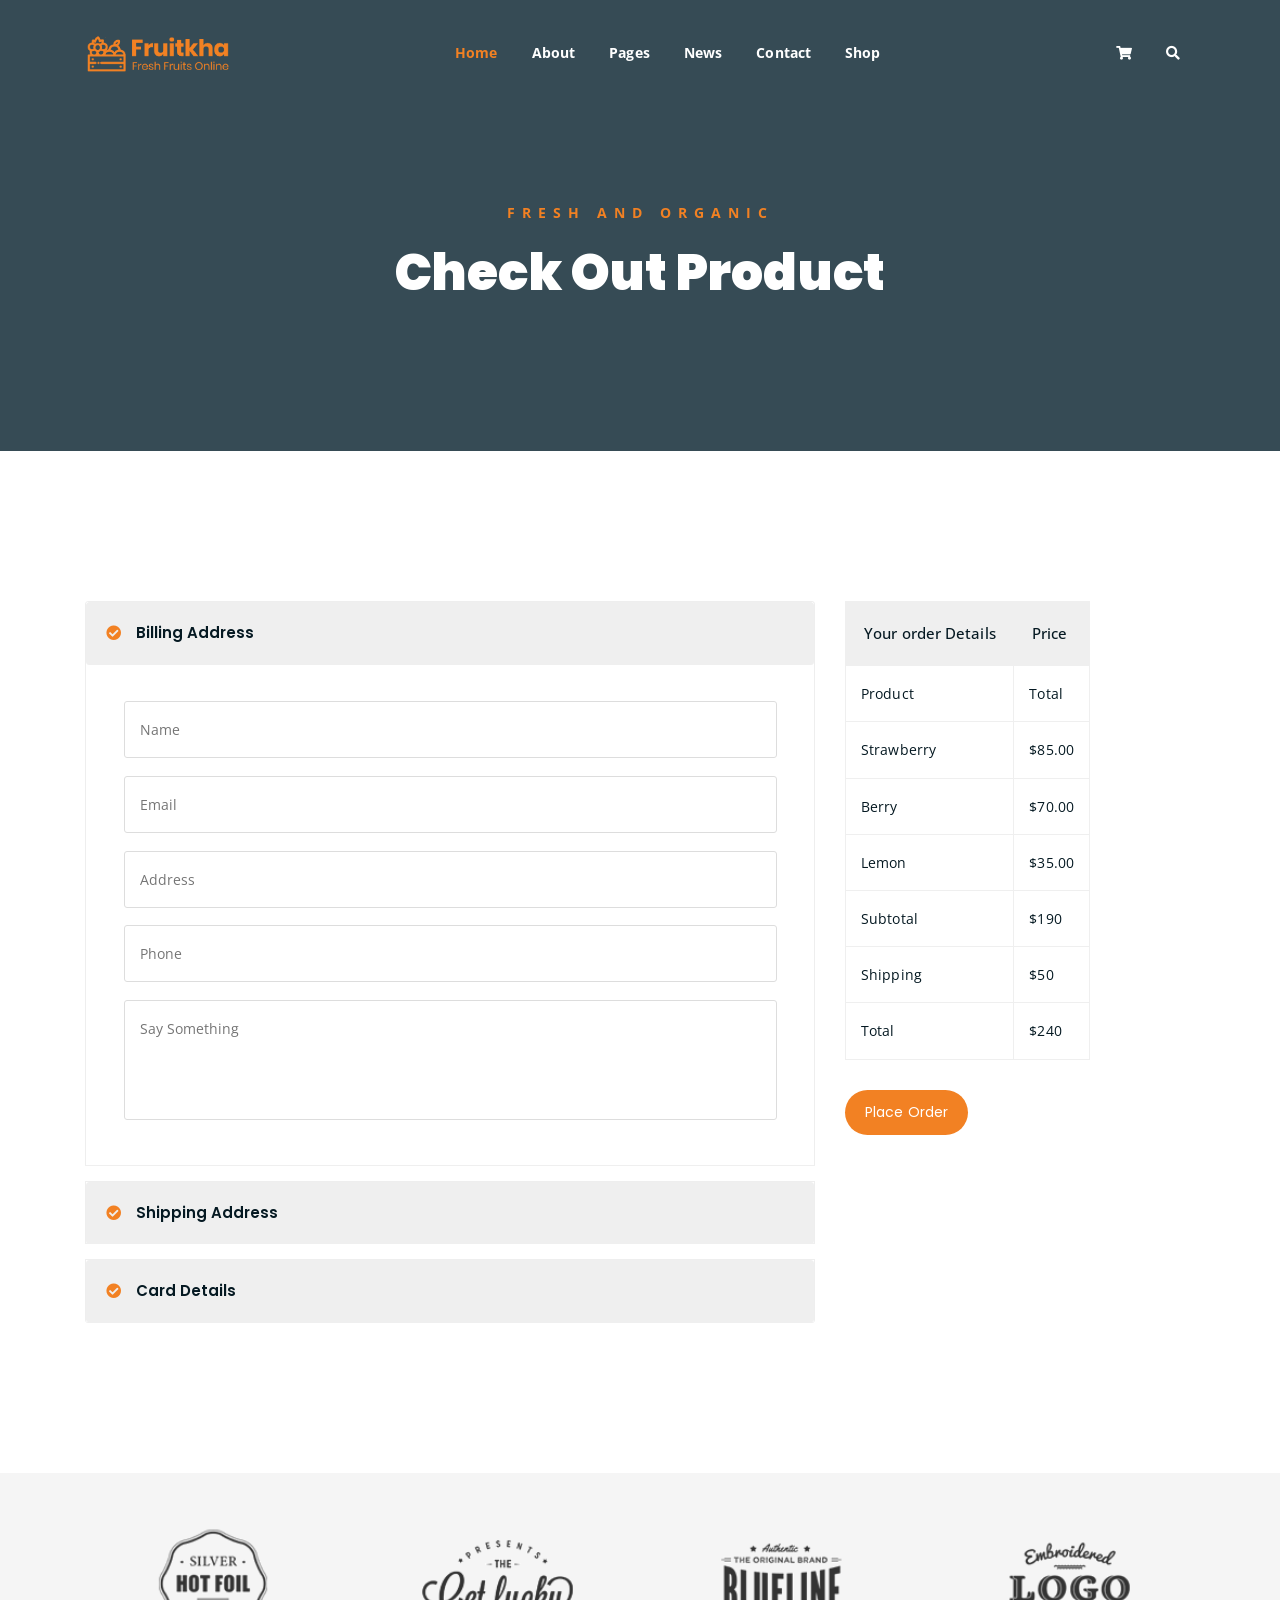
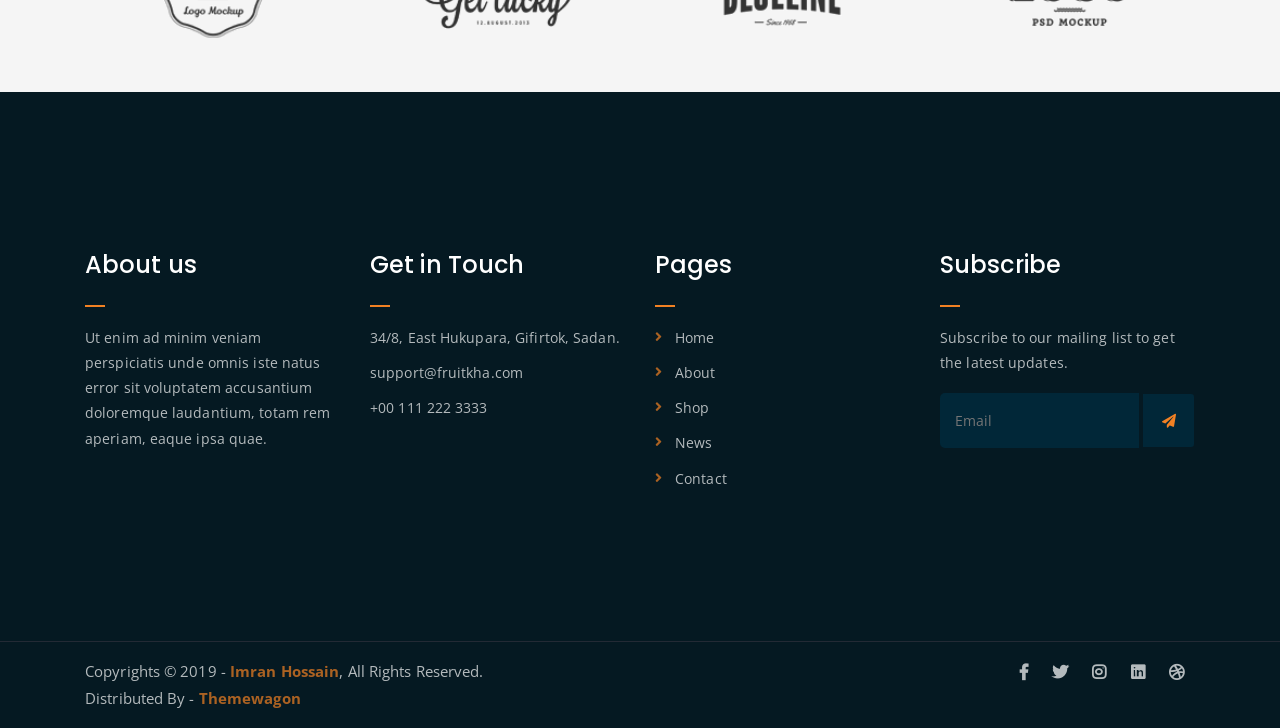
<file: checkout.html>
<!DOCTYPE html>
<html lang="en">
<head>
	<meta charset="UTF-8">
	<meta http-equiv="X-UA-Compatible" content="IE=edge">
	<meta name="viewport" content="width=device-width, initial-scale=1">
	<meta name="description" content="Responsive Bootstrap4 Shop Template, Created by Imran Hossain from https://imransdesign.com/">

	<!-- title -->
	<title>Check Out</title>

	<!-- favicon -->
	<link rel="shortcut icon" type="image/png" href="assets/img/favicon.png">
	<!-- google font -->
	<link href="https://fonts.googleapis.com/css?family=Open+Sans:300,400,700" rel="stylesheet">
	<link href="https://fonts.googleapis.com/css?family=Poppins:400,700&display=swap" rel="stylesheet">
	<!-- fontawesome -->
	<link rel="stylesheet" href="assets/css/all.min.css">
	<!-- bootstrap -->
	<link rel="stylesheet" href="assets/bootstrap/css/bootstrap.min.css">
	<!-- owl carousel -->
	<link rel="stylesheet" href="assets/css/owl.carousel.css">
	<!-- magnific popup -->
	<link rel="stylesheet" href="assets/css/magnific-popup.css">
	<!-- animate css -->
	<link rel="stylesheet" href="assets/css/animate.css">
	<!-- mean menu css -->
	<link rel="stylesheet" href="assets/css/meanmenu.min.css">
	<!-- main style -->
	<link rel="stylesheet" href="assets/css/main.css">
	<!-- responsive -->
	<link rel="stylesheet" href="assets/css/responsive.css">

</head>
<body>
	
	<!--PreLoader-->
    <div class="loader">
        <div class="loader-inner">
            <div class="circle"></div>
        </div>
    </div>
    <!--PreLoader Ends-->
	
	<!-- header -->
	<div class="top-header-area" id="sticker">
		<div class="container">
			<div class="row">
				<div class="col-lg-12 col-sm-12 text-center">
					<div class="main-menu-wrap">
						<!-- logo -->
						<div class="site-logo">
							<a href="index.html">
								<img src="assets/img/logo.png" alt="">
							</a>
						</div>
						<!-- logo -->

						<!-- menu start -->
						<nav class="main-menu">
							<ul>
								<li class="current-list-item"><a href="#">Home</a>
									<ul class="sub-menu">
										<li><a href="index.html">Static Home</a></li>
										<li><a href="index_2.html">Slider Home</a></li>
									</ul>
								</li>
								<li><a href="about.html">About</a></li>
								<li><a href="#">Pages</a>
									<ul class="sub-menu">
										<li><a href="404.html">404 page</a></li>
										<li><a href="about.html">About</a></li>
										<li><a href="cart.html">Cart</a></li>
										<li><a href="checkout.html">Check Out</a></li>
										<li><a href="contact.html">Contact</a></li>
										<li><a href="news.html">News</a></li>
										<li><a href="shop.html">Shop</a></li>
									</ul>
								</li>
								<li><a href="news.html">News</a>
									<ul class="sub-menu">
										<li><a href="news.html">News</a></li>
										<li><a href="single-news.html">Single News</a></li>
									</ul>
								</li>
								<li><a href="contact.html">Contact</a></li>
								<li><a href="shop.html">Shop</a>
									<ul class="sub-menu">
										<li><a href="shop.html">Shop</a></li>
										<li><a href="checkout.html">Check Out</a></li>
										<li><a href="single-product.html">Single Product</a></li>
										<li><a href="cart.html">Cart</a></li>
									</ul>
								</li>
								<li>
									<div class="header-icons">
										<a class="shopping-cart" href="cart.html"><i class="fas fa-shopping-cart"></i></a>
										<a class="mobile-hide search-bar-icon" href="#"><i class="fas fa-search"></i></a>
									</div>
								</li>
							</ul>
						</nav>
						<a class="mobile-show search-bar-icon" href="#"><i class="fas fa-search"></i></a>
						<div class="mobile-menu"></div>
						<!-- menu end -->
					</div>
				</div>
			</div>
		</div>
	</div>
	<!-- end header -->

	<!-- search area -->
	<div class="search-area">
		<div class="container">
			<div class="row">
				<div class="col-lg-12">
					<span class="close-btn"><i class="fas fa-window-close"></i></span>
					<div class="search-bar">
						<div class="search-bar-tablecell">
							<h3>Search For:</h3>
							<input type="text" placeholder="Keywords">
							<button type="submit">Search <i class="fas fa-search"></i></button>
						</div>
					</div>
				</div>
			</div>
		</div>
	</div>
	<!-- end search arewa -->
	
	<!-- breadcrumb-section -->
	<div class="breadcrumb-section breadcrumb-bg">
		<div class="container">
			<div class="row">
				<div class="col-lg-8 offset-lg-2 text-center">
					<div class="breadcrumb-text">
						<p>Fresh and Organic</p>
						<h1>Check Out Product</h1>
					</div>
				</div>
			</div>
		</div>
	</div>
	<!-- end breadcrumb section -->

	<!-- check out section -->
	<div class="checkout-section mt-150 mb-150">
		<div class="container">
			<div class="row">
				<div class="col-lg-8">
					<div class="checkout-accordion-wrap">
						<div class="accordion" id="accordionExample">
						  <div class="card single-accordion">
						    <div class="card-header" id="headingOne">
						      <h5 class="mb-0">
						        <button class="btn btn-link" type="button" data-toggle="collapse" data-target="#collapseOne" aria-expanded="true" aria-controls="collapseOne">
						          Billing Address
						        </button>
						      </h5>
						    </div>

						    <div id="collapseOne" class="collapse show" aria-labelledby="headingOne" data-parent="#accordionExample">
						      <div class="card-body">
						        <div class="billing-address-form">
						        	<form action="index.html">
						        		<p><input type="text" placeholder="Name"></p>
						        		<p><input type="email" placeholder="Email"></p>
						        		<p><input type="text" placeholder="Address"></p>
						        		<p><input type="tel" placeholder="Phone"></p>
						        		<p><textarea name="bill" id="bill" cols="30" rows="10" placeholder="Say Something"></textarea></p>
						        	</form>
						        </div>
						      </div>
						    </div>
						  </div>
						  <div class="card single-accordion">
						    <div class="card-header" id="headingTwo">
						      <h5 class="mb-0">
						        <button class="btn btn-link collapsed" type="button" data-toggle="collapse" data-target="#collapseTwo" aria-expanded="false" aria-controls="collapseTwo">
						          Shipping Address
						        </button>
						      </h5>
						    </div>
						    <div id="collapseTwo" class="collapse" aria-labelledby="headingTwo" data-parent="#accordionExample">
						      <div class="card-body">
						        <div class="shipping-address-form">
						        	<p>Your shipping address form is here.</p>
						        </div>
						      </div>
						    </div>
						  </div>
						  <div class="card single-accordion">
						    <div class="card-header" id="headingThree">
						      <h5 class="mb-0">
						        <button class="btn btn-link collapsed" type="button" data-toggle="collapse" data-target="#collapseThree" aria-expanded="false" aria-controls="collapseThree">
						          Card Details
						        </button>
						      </h5>
						    </div>
						    <div id="collapseThree" class="collapse" aria-labelledby="headingThree" data-parent="#accordionExample">
						      <div class="card-body">
						        <div class="card-details">
						        	<p>Your card details goes here.</p>
						        </div>
						      </div>
						    </div>
						  </div>
						</div>

					</div>
				</div>

				<div class="col-lg-4">
					<div class="order-details-wrap">
						<table class="order-details">
							<thead>
								<tr>
									<th>Your order Details</th>
									<th>Price</th>
								</tr>
							</thead>
							<tbody class="order-details-body">
								<tr>
									<td>Product</td>
									<td>Total</td>
								</tr>
								<tr>
									<td>Strawberry</td>
									<td>$85.00</td>
								</tr>
								<tr>
									<td>Berry</td>
									<td>$70.00</td>
								</tr>
								<tr>
									<td>Lemon</td>
									<td>$35.00</td>
								</tr>
							</tbody>
							<tbody class="checkout-details">
								<tr>
									<td>Subtotal</td>
									<td>$190</td>
								</tr>
								<tr>
									<td>Shipping</td>
									<td>$50</td>
								</tr>
								<tr>
									<td>Total</td>
									<td>$240</td>
								</tr>
							</tbody>
						</table>
						<a href="#" class="boxed-btn">Place Order</a>
					</div>
				</div>
			</div>
		</div>
	</div>
	<!-- end check out section -->

	<!-- logo carousel -->
	<div class="logo-carousel-section">
		<div class="container">
			<div class="row">
				<div class="col-lg-12">
					<div class="logo-carousel-inner">
						<div class="single-logo-item">
							<img src="assets/img/company-logos/1.png" alt="">
						</div>
						<div class="single-logo-item">
							<img src="assets/img/company-logos/2.png" alt="">
						</div>
						<div class="single-logo-item">
							<img src="assets/img/company-logos/3.png" alt="">
						</div>
						<div class="single-logo-item">
							<img src="assets/img/company-logos/4.png" alt="">
						</div>
						<div class="single-logo-item">
							<img src="assets/img/company-logos/5.png" alt="">
						</div>
					</div>
				</div>
			</div>
		</div>
	</div>
	<!-- end logo carousel -->

	<!-- footer -->
	<div class="footer-area">
		<div class="container">
			<div class="row">
				<div class="col-lg-3 col-md-6">
					<div class="footer-box about-widget">
						<h2 class="widget-title">About us</h2>
						<p>Ut enim ad minim veniam perspiciatis unde omnis iste natus error sit voluptatem accusantium doloremque laudantium, totam rem aperiam, eaque ipsa quae.</p>
					</div>
				</div>
				<div class="col-lg-3 col-md-6">
					<div class="footer-box get-in-touch">
						<h2 class="widget-title">Get in Touch</h2>
						<ul>
							<li>34/8, East Hukupara, Gifirtok, Sadan.</li>
							<li>support@fruitkha.com</li>
							<li>+00 111 222 3333</li>
						</ul>
					</div>
				</div>
				<div class="col-lg-3 col-md-6">
					<div class="footer-box pages">
						<h2 class="widget-title">Pages</h2>
						<ul>
							<li><a href="index.html">Home</a></li>
							<li><a href="about.html">About</a></li>
							<li><a href="services.html">Shop</a></li>
							<li><a href="news.html">News</a></li>
							<li><a href="contact.html">Contact</a></li>
						</ul>
					</div>
				</div>
				<div class="col-lg-3 col-md-6">
					<div class="footer-box subscribe">
						<h2 class="widget-title">Subscribe</h2>
						<p>Subscribe to our mailing list to get the latest updates.</p>
						<form action="index.html">
							<input type="email" placeholder="Email">
							<button type="submit"><i class="fas fa-paper-plane"></i></button>
						</form>
					</div>
				</div>
			</div>
		</div>
	</div>
	<!-- end footer -->
	
	<!-- copyright -->
	<div class="copyright">
		<div class="container">
			<div class="row">
				<div class="col-lg-6 col-md-12">
					<p>Copyrights &copy; 2019 - <a href="https://imransdesign.com/">Imran Hossain</a>,  All Rights Reserved.<br>
						Distributed By - <a href="https://themewagon.com/">Themewagon</a>
					</p>
				</div>
				<div class="col-lg-6 text-right col-md-12">
					<div class="social-icons">
						<ul>
							<li><a href="#" target="_blank"><i class="fab fa-facebook-f"></i></a></li>
							<li><a href="#" target="_blank"><i class="fab fa-twitter"></i></a></li>
							<li><a href="#" target="_blank"><i class="fab fa-instagram"></i></a></li>
							<li><a href="#" target="_blank"><i class="fab fa-linkedin"></i></a></li>
							<li><a href="#" target="_blank"><i class="fab fa-dribbble"></i></a></li>
						</ul>
					</div>
				</div>
			</div>
		</div>
	</div>
	<!-- end copyright -->
	
	<!-- jquery -->
	<script src="assets/js/jquery-1.11.3.min.js"></script>
	<!-- bootstrap -->
	<script src="assets/bootstrap/js/bootstrap.min.js"></script>
	<!-- count down -->
	<script src="assets/js/jquery.countdown.js"></script>
	<!-- isotope -->
	<script src="assets/js/jquery.isotope-3.0.6.min.js"></script>
	<!-- waypoints -->
	<script src="assets/js/waypoints.js"></script>
	<!-- owl carousel -->
	<script src="assets/js/owl.carousel.min.js"></script>
	<!-- magnific popup -->
	<script src="assets/js/jquery.magnific-popup.min.js"></script>
	<!-- mean menu -->
	<script src="assets/js/jquery.meanmenu.min.js"></script>
	<!-- sticker js -->
	<script src="assets/js/sticker.js"></script>
	<!-- main js -->
	<script src="assets/js/main.js"></script>

</body>
</html>
</file>
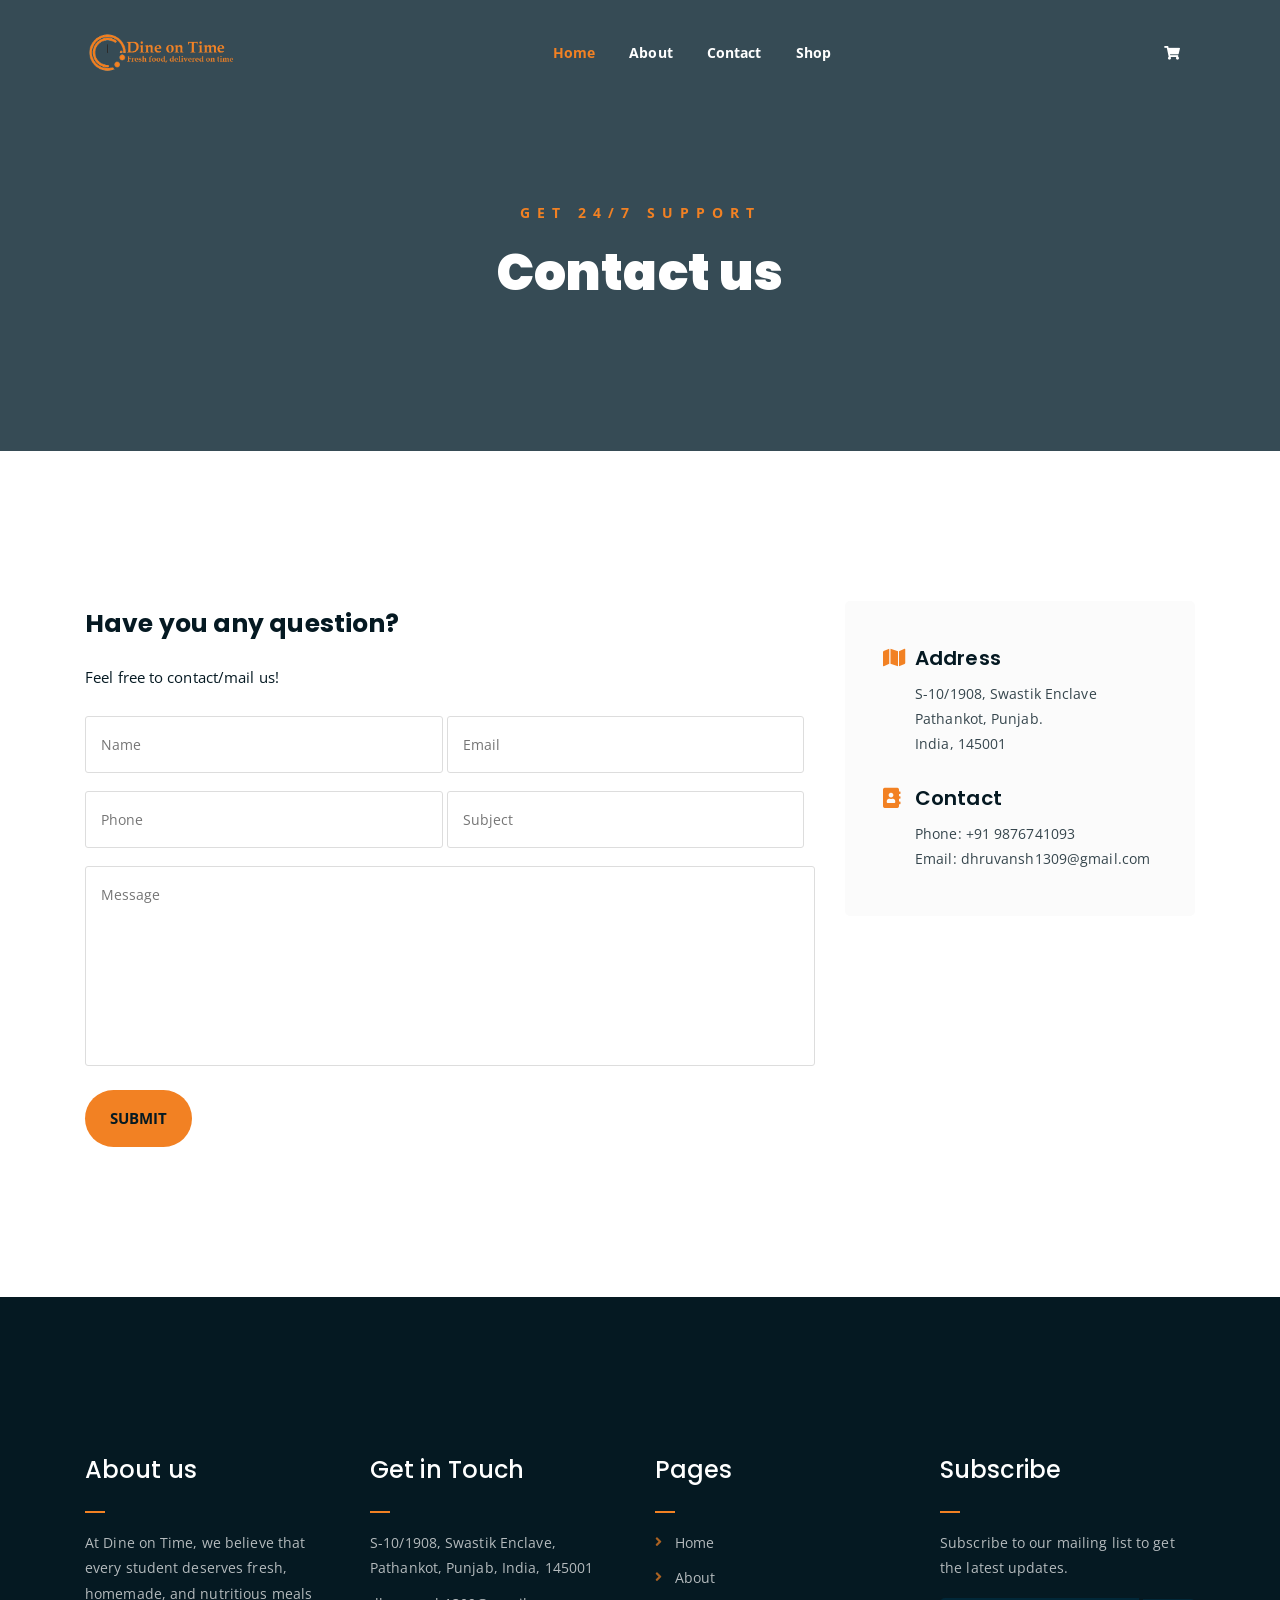
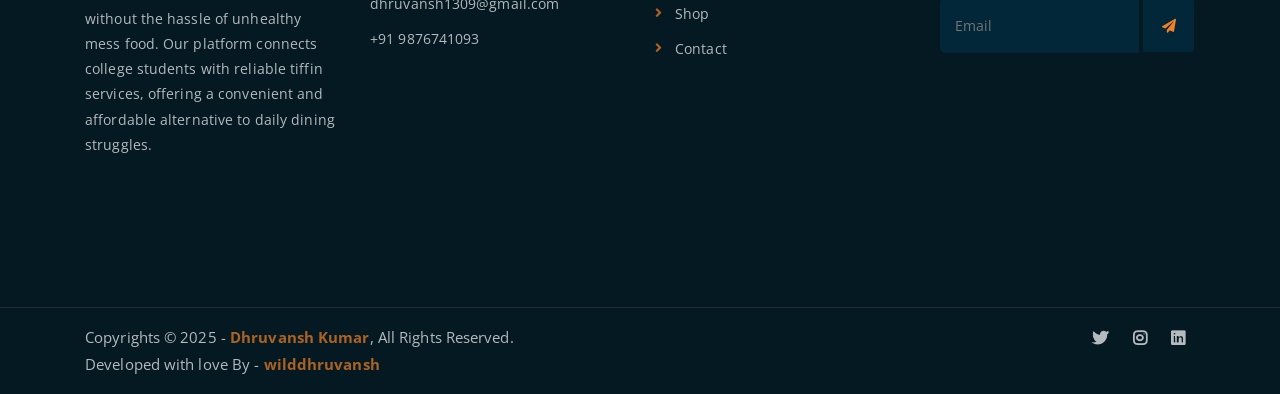
<file: contact.html>
<!DOCTYPE html>
<html lang="en">
<head>
	<meta charset="UTF-8">
	<meta http-equiv="X-UA-Compatible" content="IE=edge">
	<meta name="viewport" content="width=device-width, initial-scale=1">
	<meta name="description" content="Responsive Bootstrap4 Shop Template, Created by Imran Hossain from https://imransdesign.com/">

	<!-- title -->
	<title>Contact</title>

	<!-- favicon -->
	<link rel="shortcut icon" type="image/png" href="assets/img/LogoFavicon.png">
	<!-- google font -->
	<link href="https://fonts.googleapis.com/css?family=Open+Sans:300,400,700" rel="stylesheet">
	<link href="https://fonts.googleapis.com/css?family=Poppins:400,700&display=swap" rel="stylesheet">
	<!-- fontawesome -->
	<link rel="stylesheet" href="assets/css/all.min.css">
	<!-- bootstrap -->
	<link rel="stylesheet" href="assets/bootstrap/css/bootstrap.min.css">
	<!-- owl carousel -->
	<link rel="stylesheet" href="assets/css/owl.carousel.css">
	<!-- magnific popup -->
	<link rel="stylesheet" href="assets/css/magnific-popup.css">
	<!-- animate css -->
	<link rel="stylesheet" href="assets/css/animate.css">
	<!-- mean menu css -->
	<link rel="stylesheet" href="assets/css/meanmenu.min.css">
	<!-- main style -->
	<link rel="stylesheet" href="assets/css/main.css">
	<!-- responsive -->
	<link rel="stylesheet" href="assets/css/responsive.css">

</head>
<body>
	
	<!--PreLoader-->
    <div class="loader">
        <div class="loader-inner">
            <div class="circle"></div>
        </div>
    </div>
    <!--PreLoader Ends-->
	
	<!-- header -->
	<div class="top-header-area" id="sticker">
		<div class="container">
			<div class="row">
				<div class="col-lg-12 col-sm-12 text-center">
					<div class="main-menu-wrap">
						<!-- logo -->
						<div class="site-logo">
							<a href="index.html">
								<img src="assets/img/SmallLogo.png" alt="">
							</a>
						</div>
						<!-- logo -->

						<!-- menu start -->
						<nav class="main-menu">
							<ul>
								<li class="current-list-item"><a href="index.html">Home</a>
									<!-- <ul class="sub-menu">
										<li><a href="index.html">Static Home</a></li>
										<li><a href="index_2.html">Slider Home</a></li>
									</ul> -->
								</li>
								<li><a href="about.html">About</a></li>
								<!-- <li><a href="#">Pages</a>
									<ul class="sub-menu">
										<li><a href="404.html">404 page</a></li>
										<li><a href="about.html">About</a></li>
										<li><a href="cart.html">Cart</a></li>
										<li><a href="checkout.html">Check Out</a></li>
										<li><a href="contact.html">Contact</a></li>
										<li><a href="news.html">News</a></li>
										<li><a href="shop.html">Shop</a></li>
									</ul>
								</li> -->
								<!-- <li><a href="news.html">Services</a>
									<ul class="sub-menu">
										<li><a href="news.html">News</a></li>
										<li><a href="single-news.html">Single News</a></li>
									</ul>
								</li> -->
								<li><a href="contact.html">Contact</a></li>
								<li><a href="shop.html">Shop</a>
									<ul class="sub-menu">
										<li><a href="shop.html">Shop</a></li>
										<li><a href="checkout.html">Check Out</a></li>
										<li><a href="single-product.html">Single Product</a></li>
										<li><a href="cart.html">Cart</a></li>
									</ul>
								</li>
								<li>
									<div class="header-icons">
										<a class="shopping-cart" href="cart.html"><i class="fas fa-shopping-cart"></i></a>
										<!-- <a class="mobile-hide search-bar-icon" href="#"><i class="fas fa-search"></i></a> -->
									</div>
								</li>
							</ul>
						</nav>
						<!-- <a class="mobile-show search-bar-icon" href="#"><i class="fas fa-search"></i></a>
						<div class="mobile-menu"></div> -->
						<!-- menu end -->
					</div>
				</div>
			</div>
		</div>
	</div>
	<!-- end header -->
	
	<!-- search area -->
	<div class="search-area">
		<div class="container">
			<div class="row">
				<div class="col-lg-12">
					<span class="close-btn"><i class="fas fa-window-close"></i></span>
					<div class="search-bar">
						<div class="search-bar-tablecell">
							<h3>Search For:</h3>
							<input type="text" placeholder="Keywords">
							<button type="submit">Search <i class="fas fa-search"></i></button>
						</div>
					</div>
				</div>
			</div>
		</div>
	</div>
	<!-- end search area -->
	
	<!-- breadcrumb-section -->
	<div class="breadcrumb-section breadcrumb-bg">
		<div class="container">
			<div class="row">
				<div class="col-lg-8 offset-lg-2 text-center">
					<div class="breadcrumb-text">
						<p>Get 24/7 Support</p>
						<h1>Contact us</h1>
					</div>
				</div>
			</div>
		</div>
	</div>
	<!-- end breadcrumb section -->

	<!-- contact form -->
	<div class="contact-from-section mt-150 mb-150">
		<div class="container">
			<div class="row">
				<div class="col-lg-8 mb-5 mb-lg-0">
					<div class="form-title">
						<h2>Have you any question?</h2>
						<p>Feel free to contact/mail us!</p>
					</div>
				 	<div id="form_status"></div>
					<div class="contact-form">
						<form type="POST" id="fruitkha-contact" onSubmit="return valid_datas( this );">
							<p>
								<input type="text" placeholder="Name" name="name" id="name">
								<input type="email" placeholder="Email" name="email" id="email">
							</p>
							<p>
								<input type="tel" placeholder="Phone" name="phone" id="phone">
								<input type="text" placeholder="Subject" name="subject" id="subject">
							</p>
							<p><textarea name="message" id="message" cols="30" rows="10" placeholder="Message"></textarea></p>
							<input type="hidden" name="token" value="FsWga4&@f6aw" />
							<p><input type="submit" value="Submit"></p>
						</form>
					</div>
				</div>
				<div class="col-lg-4">
					<div class="contact-form-wrap">
						<div class="contact-form-box">
							<h4><i class="fas fa-map"></i>Address</h4>
							<p>S-10/1908, Swastik Enclave <br> Pathankot, Punjab. <br> India, 145001</p>
						</div>
						<!-- <div class="contact-form-box">
							<h4><i class="far fa-clock"></i> Shop Hours</h4>
							<p>MON - FRIDAY: 8 to 9 PM <br> SAT - SUN: 10 to 8 PM </p>
						</div> -->
						<div class="contact-form-box">
							<h4><i class="fas fa-address-book"></i> Contact</h4>
							<p>Phone: +91 9876741093 <br> Email: dhruvansh1309@gmail.com</p>
						</div>
					</div>
				</div>
			</div>
		</div>
	</div>
	<!-- end contact form -->

	<!-- find our location -->
	<!-- <div class="find-location blue-bg">
		<div class="container">
			<div class="row">
				<div class="col-lg-12 text-center">
					<p> <i class="fas fa-map-marker-alt"></i> Find Our Location</p>
				</div>
			</div>
		</div>
	</div> -->
	<!-- end find our location -->

	<!-- google map section -->
	<!-- <div class="embed-responsive embed-responsive-21by9">
		<iframe src="https://www.google.com/maps/embed?pb=!1m18!1m12!1m3!1d26432.42324808999!2d-118.34398767954286!3d34.09378509738966!2m3!1f0!2f0!3f0!3m2!1i1024!2i768!4f13.1!3m3!1m2!1s0x80c2bf07045279bf%3A0xf67a9a6797bdfae4!2sHollywood%2C%20Los%20Angeles%2C%20CA%2C%20USA!5e0!3m2!1sen!2sbd!4v1576846473265!5m2!1sen!2sbd" width="600" height="450" frameborder="0" style="border:0;" allowfullscreen="" class="embed-responsive-item"></iframe>
	</div> -->
	<!-- end google map section -->


	<!-- footer -->
	<div class="footer-area">
		<div class="container">
			<div class="row">
				<div class="col-lg-3 col-md-6">
					<div class="footer-box about-widget">
						<h2 class="widget-title">About us</h2>
						<p>At Dine on Time, we believe that every student deserves fresh, homemade, and nutritious meals without the hassle of unhealthy mess food. Our platform connects college students with reliable tiffin services, offering a convenient and affordable alternative to daily dining struggles.</p>
					</div>
				</div>
				<div class="col-lg-3 col-md-6">
					<div class="footer-box get-in-touch">
						<h2 class="widget-title">Get in Touch</h2>
						<ul>
							<li>S-10/1908, Swastik Enclave, Pathankot, Punjab, India, 145001</li>
							<li>dhruvansh1309@gmail.com</li>
							<li>+91 9876741093</li>
						</ul>
					</div>
				</div>
				<div class="col-lg-3 col-md-6">
					<div class="footer-box pages">
						<h2 class="widget-title">Pages</h2>
						<ul>
							<li><a href="index.html">Home</a></li>
							<li><a href="about.html">About</a></li>
							<li><a href="shop.html">Shop</a></li>
							<li><a href="contact.html">Contact</a></li>
						</ul>
					</div>
				</div>
				<div class="col-lg-3 col-md-6">
					<div class="footer-box subscribe">
						<h2 class="widget-title">Subscribe</h2>
						<p>Subscribe to our mailing list to get the latest updates.</p>
						<form action="index.html">
							<input type="email" placeholder="Email">
							<button type="submit"><i class="fas fa-paper-plane"></i></button>
						</form>
					</div>
				</div>
			</div>
		</div>
	</div>
	<!-- end footer -->
	
	<!-- copyright -->
	<div class="copyright">
		<div class="container">
			<div class="row">
				<div class="col-lg-6 col-md-12">
					<p>Copyrights &copy; 2025 - <a href="https://www.instagram.com/dhruvansh._.k/">Dhruvansh Kumar</a>,  All Rights Reserved.<br>
						Developed with love By - <a href="https://www.instagram.com/dhruvansh._.k/">wilddhruvansh</a>
					</p>
				</div>
				<div class="col-lg-6 text-right col-md-12">
					<div class="social-icons">
						<ul>
							<li><a href="https://x.com/SurveyCorps09" target="_blank"><i class="fab fa-twitter"></i></a></li>
							<li><a href="https://www.instagram.com/dhruvansh._.k/" target="_blank"><i class="fab fa-instagram"></i></a></li>
							<li><a href="https://www.linkedin.com/in/dhruvansh-kumar/" target="_blank"><i class="fab fa-linkedin"></i></a></li>
						</ul>
					</div>
				</div>
			</div>
		</div>
	</div>
	<!-- end copyright -->
	
	<!-- jquery -->
	<script src="assets/js/jquery-1.11.3.min.js"></script>
	<!-- bootstrap -->
	<script src="assets/bootstrap/js/bootstrap.min.js"></script>
	<!-- count down -->
	<script src="assets/js/jquery.countdown.js"></script>
	<!-- isotope -->
	<script src="assets/js/jquery.isotope-3.0.6.min.js"></script>
	<!-- waypoints -->
	<script src="assets/js/waypoints.js"></script>
	<!-- owl carousel -->
	<script src="assets/js/owl.carousel.min.js"></script>
	<!-- magnific popup -->
	<script src="assets/js/jquery.magnific-popup.min.js"></script>
	<!-- mean menu -->
	<script src="assets/js/jquery.meanmenu.min.js"></script>
	<!-- sticker js -->
	<script src="assets/js/sticker.js"></script>
	<!-- form validation js -->
	<script src="assets/js/form-validate.js"></script>
	<!-- main js -->
	<script src="assets/js/main.js"></script>
	
</body>
</html>
</file>
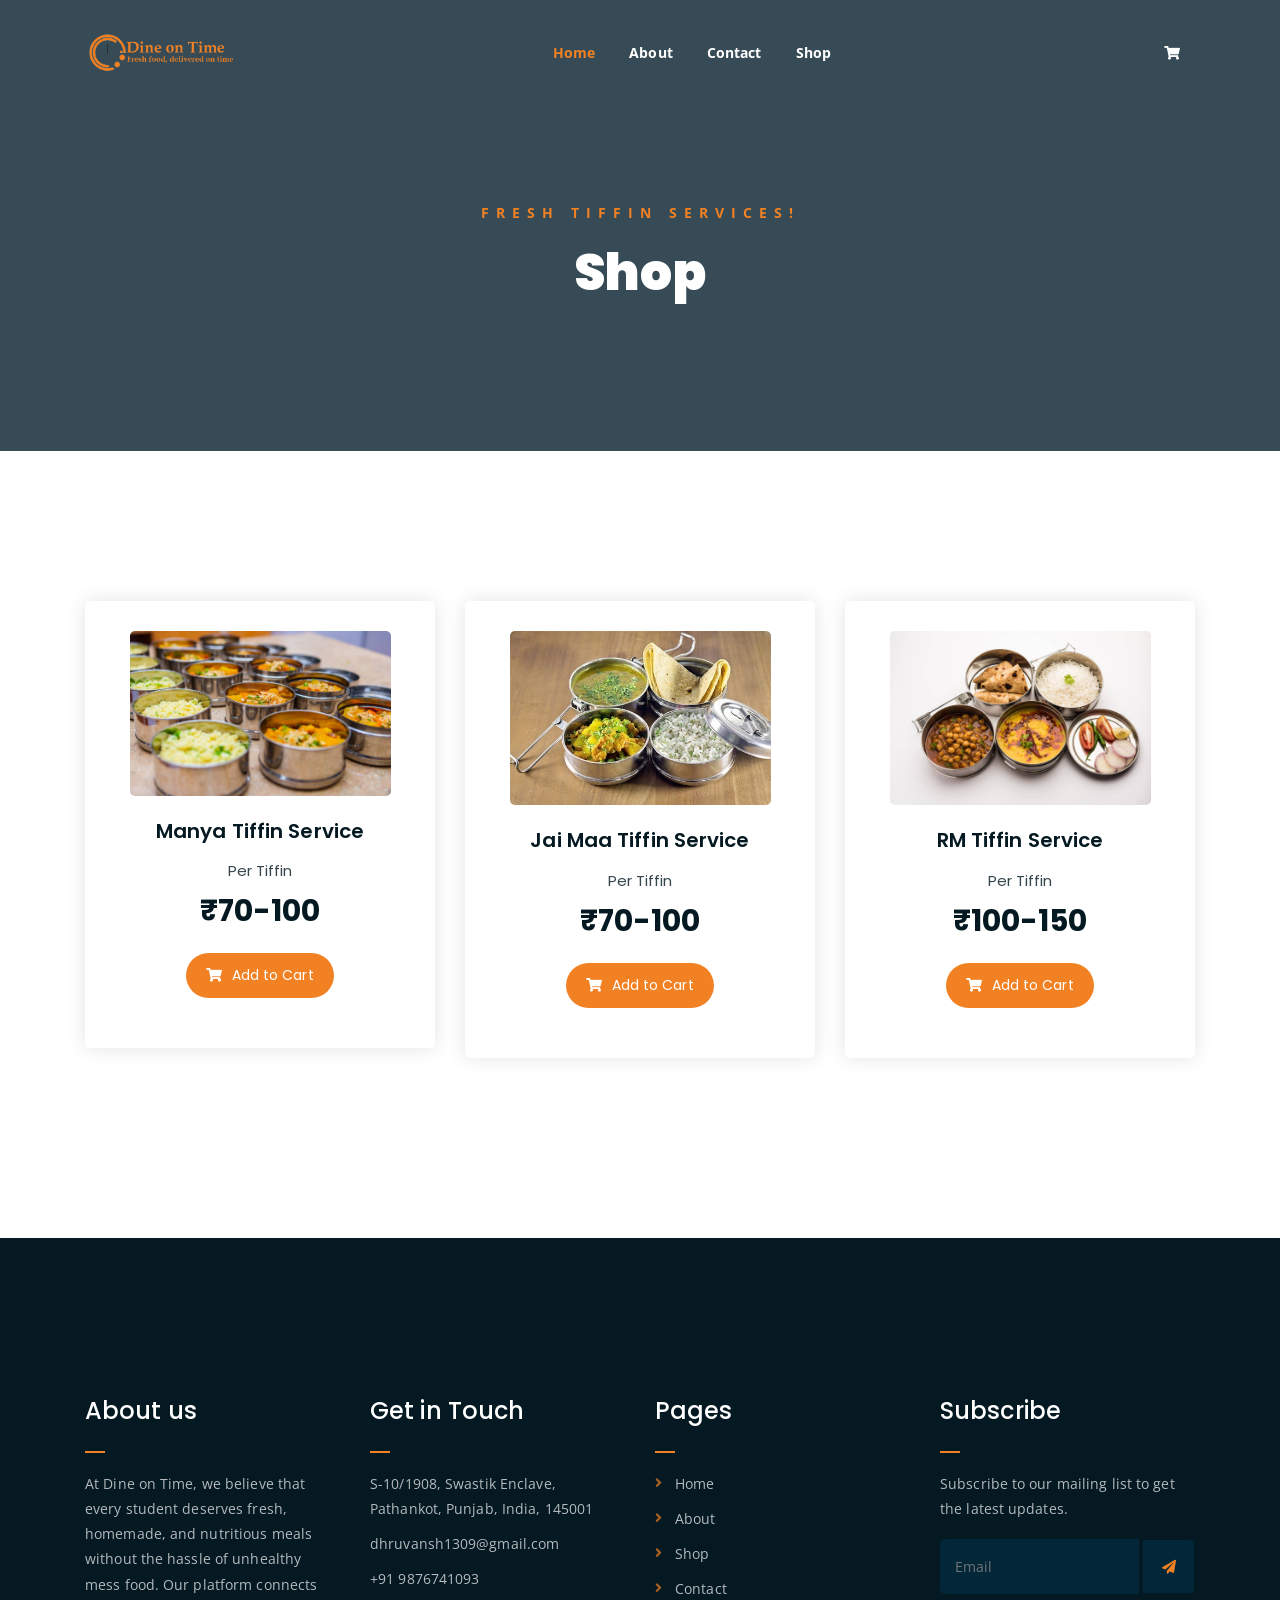
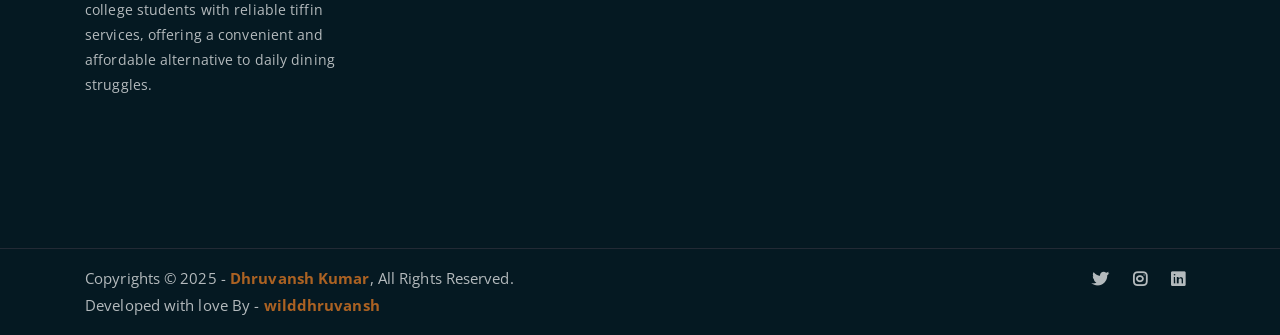
<file: shop.html>
<!DOCTYPE html>
<html lang="en">
<head>
	<meta charset="UTF-8">
	<meta http-equiv="X-UA-Compatible" content="IE=edge">
	<meta name="viewport" content="width=device-width, initial-scale=1">
	<meta name="description" content="Responsive Bootstrap4 Shop Template, Created by Imran Hossain from https://imransdesign.com/">

	<!-- title -->
	<title>Shop</title>

	<!-- favicon -->
	<link rel="shortcut icon" type="image/png" href="assets/img/SmallLogo.png">
	<!-- google font -->
	<link href="https://fonts.googleapis.com/css?family=Open+Sans:300,400,700" rel="stylesheet">
	<link href="https://fonts.googleapis.com/css?family=Poppins:400,700&display=swap" rel="stylesheet">
	<!-- fontawesome -->
	<link rel="stylesheet" href="assets/css/all.min.css">
	<!-- bootstrap -->
	<link rel="stylesheet" href="assets/bootstrap/css/bootstrap.min.css">
	<!-- owl carousel -->
	<link rel="stylesheet" href="assets/css/owl.carousel.css">
	<!-- magnific popup -->
	<link rel="stylesheet" href="assets/css/magnific-popup.css">
	<!-- animate css -->
	<link rel="stylesheet" href="assets/css/animate.css">
	<!-- mean menu css -->
	<link rel="stylesheet" href="assets/css/meanmenu.min.css">
	<!-- main style -->
	<link rel="stylesheet" href="assets/css/main.css">
	<!-- responsive -->
	<link rel="stylesheet" href="assets/css/responsive.css">

</head>
<body>
	
	<!--PreLoader-->
    <div class="loader">
        <div class="loader-inner">
            <div class="circle"></div>
        </div>
    </div>
    <!--PreLoader Ends-->
	
	<!-- header -->
	<div class="top-header-area" id="sticker">
		<div class="container">
			<div class="row">
				<div class="col-lg-12 col-sm-12 text-center">
					<div class="main-menu-wrap">
						<!-- logo -->
						<div class="site-logo">
							<a href="index.html">
								<img src="assets/img/SmallLogo.png" alt="">
							</a>
						</div>
						<!-- logo -->

						<!-- menu start -->
						<nav class="main-menu">
							<ul>
								<li class="current-list-item"><a href="index.html">Home</a>
									<!-- <ul class="sub-menu">
										<li><a href="index.html">Static Home</a></li>
										<li><a href="index_2.html">Slider Home</a></li>
									</ul> -->
								</li>
								<li><a href="about.html">About</a></li>
								<!-- <li><a href="#">Pages</a>
									<ul class="sub-menu">
										<li><a href="404.html">404 page</a></li>
										<li><a href="about.html">About</a></li>
										<li><a href="cart.html">Cart</a></li>
										<li><a href="checkout.html">Check Out</a></li>
										<li><a href="contact.html">Contact</a></li>
										<li><a href="news.html">News</a></li>
										<li><a href="shop.html">Shop</a></li>
									</ul>
								</li> -->
								<!-- <li><a href="news.html">Services</a>
									<ul class="sub-menu">
										<li><a href="news.html">News</a></li>
										<li><a href="single-news.html">Single News</a></li>
									</ul>
								</li> -->
								<li><a href="contact.html">Contact</a></li>
								<li><a href="shop.html">Shop</a>
									<ul class="sub-menu">
										<li><a href="shop.html">Shop</a></li>
										<li><a href="checkout.html">Check Out</a></li>
										<li><a href="single-product.html">Single Product</a></li>
										<li><a href="cart.html">Cart</a></li>
									</ul>
								</li>
								<li>
									<div class="header-icons">
										<a class="shopping-cart" href="cart.html"><i class="fas fa-shopping-cart"></i></a>
										<!-- <a class="mobile-hide search-bar-icon" href="#"><i class="fas fa-search"></i></a> -->
									</div>
								</li>
							</ul>
						</nav>
						<!-- <a class="mobile-show search-bar-icon" href="#"><i class="fas fa-search"></i></a>
						<div class="mobile-menu"></div> -->
						<!-- menu end -->
					</div>
				</div>
			</div>
		</div>
	</div>
	<!-- end header -->
	
	<!-- search area -->
	<div class="search-area">
		<div class="container">
			<div class="row">
				<div class="col-lg-12">
					<span class="close-btn"><i class="fas fa-window-close"></i></span>
					<div class="search-bar">
						<div class="search-bar-tablecell">
							<h3>Search For:</h3>
							<input type="text" placeholder="Keywords">
							<button type="submit">Search <i class="fas fa-search"></i></button>
						</div>
					</div>
				</div>
			</div>
		</div>
	</div>
	<!-- end search area -->
	
	<!-- breadcrumb-section -->
	<div class="breadcrumb-section breadcrumb-bg">
		<div class="container">
			<div class="row">
				<div class="col-lg-8 offset-lg-2 text-center">
					<div class="breadcrumb-text">
						<p>Fresh Tiffin Services!</p>
						<h1>Shop</h1>
					</div>
				</div>
			</div>
		</div>
	</div>
	<!-- end breadcrumb section -->

	<!-- products -->
	<div class="product-section mt-150 mb-150">
		<div class="container">

			<!-- <div class="row">
                <div class="col-md-12">
                    <div class="product-filters">
                        <ul>
                            <li class="active" data-filter="*">All</li>
                            <li data-filter=".strawberry">Strawberry</li>
                            <li data-filter=".berry">Berry</li>
                            <li data-filter=".lemon">Lemon</li>
                        </ul>
                    </div>
                </div>
            </div> -->

			<div class="row product-lists">
				<div class="col-lg-4 col-md-6 text-center strawberry">
					<div class="single-product-item">
						<div class="product-image">
							<a href="single-product.html"><img src="assets/img/products/tiffin4.jpg" alt=""></a>
						</div>
						<h3>Manya Tiffin Service</h3>
						<p class="product-price"><span>Per Tiffin</span> ₹70-100 </p>
						<a href="cart.html" class="cart-btn"><i class="fas fa-shopping-cart"></i> Add to Cart</a>
					</div>
				</div>
				<div class="col-lg-4 col-md-6 text-center berry">
					<div class="single-product-item">
						<div class="product-image">
							<a href="single-product.html"><img src="assets/img/products/tiffin2.jpg" alt=""></a>
						</div>
						<h3>Jai Maa Tiffin Service</h3>
						<p class="product-price"><span>Per Tiffin</span> ₹70-100 </p>
						<a href="cart.html" class="cart-btn"><i class="fas fa-shopping-cart"></i> Add to Cart</a>
					</div>
				</div>
				<div class="col-lg-4 col-md-6 text-center lemon">
					<div class="single-product-item">
						<div class="product-image">
							<a href="single-product.html"><img src="assets/img/products/tiffin3.jpg" alt=""></a>
						</div>
						<h3>RM Tiffin Service</h3>
						<p class="product-price"><span>Per Tiffin</span> ₹100-150 </p>
						<a href="cart.html" class="cart-btn"><i class="fas fa-shopping-cart"></i> Add to Cart</a>
					</div>
				</div>
				<!-- <div class="col-lg-4 col-md-6 text-center">
					<div class="single-product-item">
						<div class="product-image">
							<a href="single-product.html"><img src="assets/img/products/product-img-4.jpg" alt=""></a>
						</div>
						<h3>Avocado</h3>
						<p class="product-price"><span>Per Kg</span> 50$ </p>
						<a href="cart.html" class="cart-btn"><i class="fas fa-shopping-cart"></i> Add to Cart</a>
					</div>
				</div> -->
				<!-- <div class="col-lg-4 col-md-6 text-center">
					<div class="single-product-item">
						<div class="product-image">
							<a href="single-product.html"><img src="assets/img/products/product-img-5.jpg" alt=""></a>
						</div>
						<h3>Green Apple</h3>
						<p class="product-price"><span>Per Kg</span> 45$ </p>
						<a href="cart.html" class="cart-btn"><i class="fas fa-shopping-cart"></i> Add to Cart</a>
					</div>
				</div> -->
				<!-- <div class="col-lg-4 col-md-6 text-center strawberry">
					<div class="single-product-item">
						<div class="product-image">
							<a href="single-product.html"><img src="assets/img/products/product-img-6.jpg" alt=""></a>
						</div>
						<h3>Strawberry</h3>
						<p class="product-price"><span>Per Kg</span> 80$ </p>
						<a href="cart.html" class="cart-btn"><i class="fas fa-shopping-cart"></i> Add to Cart</a>
					</div>
				</div> -->
			</div>

			<!-- <div class="row">
				<div class="col-lg-12 text-center">
					<div class="pagination-wrap">
						<ul>
							<li><a href="#">Prev</a></li>
							<li><a href="#">1</a></li>
							<li><a class="active" href="#">2</a></li>
							<li><a href="#">3</a></li>
							<li><a href="#">Next</a></li>
						</ul>
					</div>
				</div>
			</div> -->
		</div>
	</div>
	<!-- end products -->



	<!-- footer -->
	<div class="footer-area">
		<div class="container">
			<div class="row">
				<div class="col-lg-3 col-md-6">
					<div class="footer-box about-widget">
						<h2 class="widget-title">About us</h2>
						<p>At Dine on Time, we believe that every student deserves fresh, homemade, and nutritious meals without the hassle of unhealthy mess food. Our platform connects college students with reliable tiffin services, offering a convenient and affordable alternative to daily dining struggles.</p>
					</div>
				</div>
				<div class="col-lg-3 col-md-6">
					<div class="footer-box get-in-touch">
						<h2 class="widget-title">Get in Touch</h2>
						<ul>
							<li>S-10/1908, Swastik Enclave, Pathankot, Punjab, India, 145001</li>
							<li>dhruvansh1309@gmail.com</li>
							<li>+91 9876741093</li>
						</ul>
					</div>
				</div>
				<div class="col-lg-3 col-md-6">
					<div class="footer-box pages">
						<h2 class="widget-title">Pages</h2>
						<ul>
							<li><a href="index.html">Home</a></li>
							<li><a href="about.html">About</a></li>
							<li><a href="shop.html">Shop</a></li>
							<li><a href="contact.html">Contact</a></li>
						</ul>
					</div>
				</div>
				<div class="col-lg-3 col-md-6">
					<div class="footer-box subscribe">
						<h2 class="widget-title">Subscribe</h2>
						<p>Subscribe to our mailing list to get the latest updates.</p>
						<form action="index.html">
							<input type="email" placeholder="Email">
							<button type="submit"><i class="fas fa-paper-plane"></i></button>
						</form>
					</div>
				</div>
			</div>
		</div>
	</div>
	<!-- end footer -->
	
	<!-- copyright -->
	<div class="copyright">
		<div class="container">
			<div class="row">
				<div class="col-lg-6 col-md-12">
					<p>Copyrights &copy; 2025 - <a href="https://www.instagram.com/dhruvansh._.k/">Dhruvansh Kumar</a>,  All Rights Reserved.<br>
						Developed with love By - <a href="https://www.instagram.com/dhruvansh._.k/">wilddhruvansh</a>
					</p>
				</div>
				<div class="col-lg-6 text-right col-md-12">
					<div class="social-icons">
						<ul>
							<li><a href="https://x.com/SurveyCorps09" target="_blank"><i class="fab fa-twitter"></i></a></li>
							<li><a href="https://www.instagram.com/dhruvansh._.k/" target="_blank"><i class="fab fa-instagram"></i></a></li>
							<li><a href="https://www.linkedin.com/in/dhruvansh-kumar/" target="_blank"><i class="fab fa-linkedin"></i></a></li>
						</ul>
					</div>
				</div>
			</div>
		</div>
	</div>
	<!-- end copyright -->
	
	<!-- jquery -->
	<script src="assets/js/jquery-1.11.3.min.js"></script>
	<!-- bootstrap -->
	<script src="assets/bootstrap/js/bootstrap.min.js"></script>
	<!-- count down -->
	<script src="assets/js/jquery.countdown.js"></script>
	<!-- isotope -->
	<script src="assets/js/jquery.isotope-3.0.6.min.js"></script>
	<!-- waypoints -->
	<script src="assets/js/waypoints.js"></script>
	<!-- owl carousel -->
	<script src="assets/js/owl.carousel.min.js"></script>
	<!-- magnific popup -->
	<script src="assets/js/jquery.magnific-popup.min.js"></script>
	<!-- mean menu -->
	<script src="assets/js/jquery.meanmenu.min.js"></script>
	<!-- sticker js -->
	<script src="assets/js/sticker.js"></script>
	<!-- main js -->
	<script src="assets/js/main.js"></script>

</body>
</html>
</file>
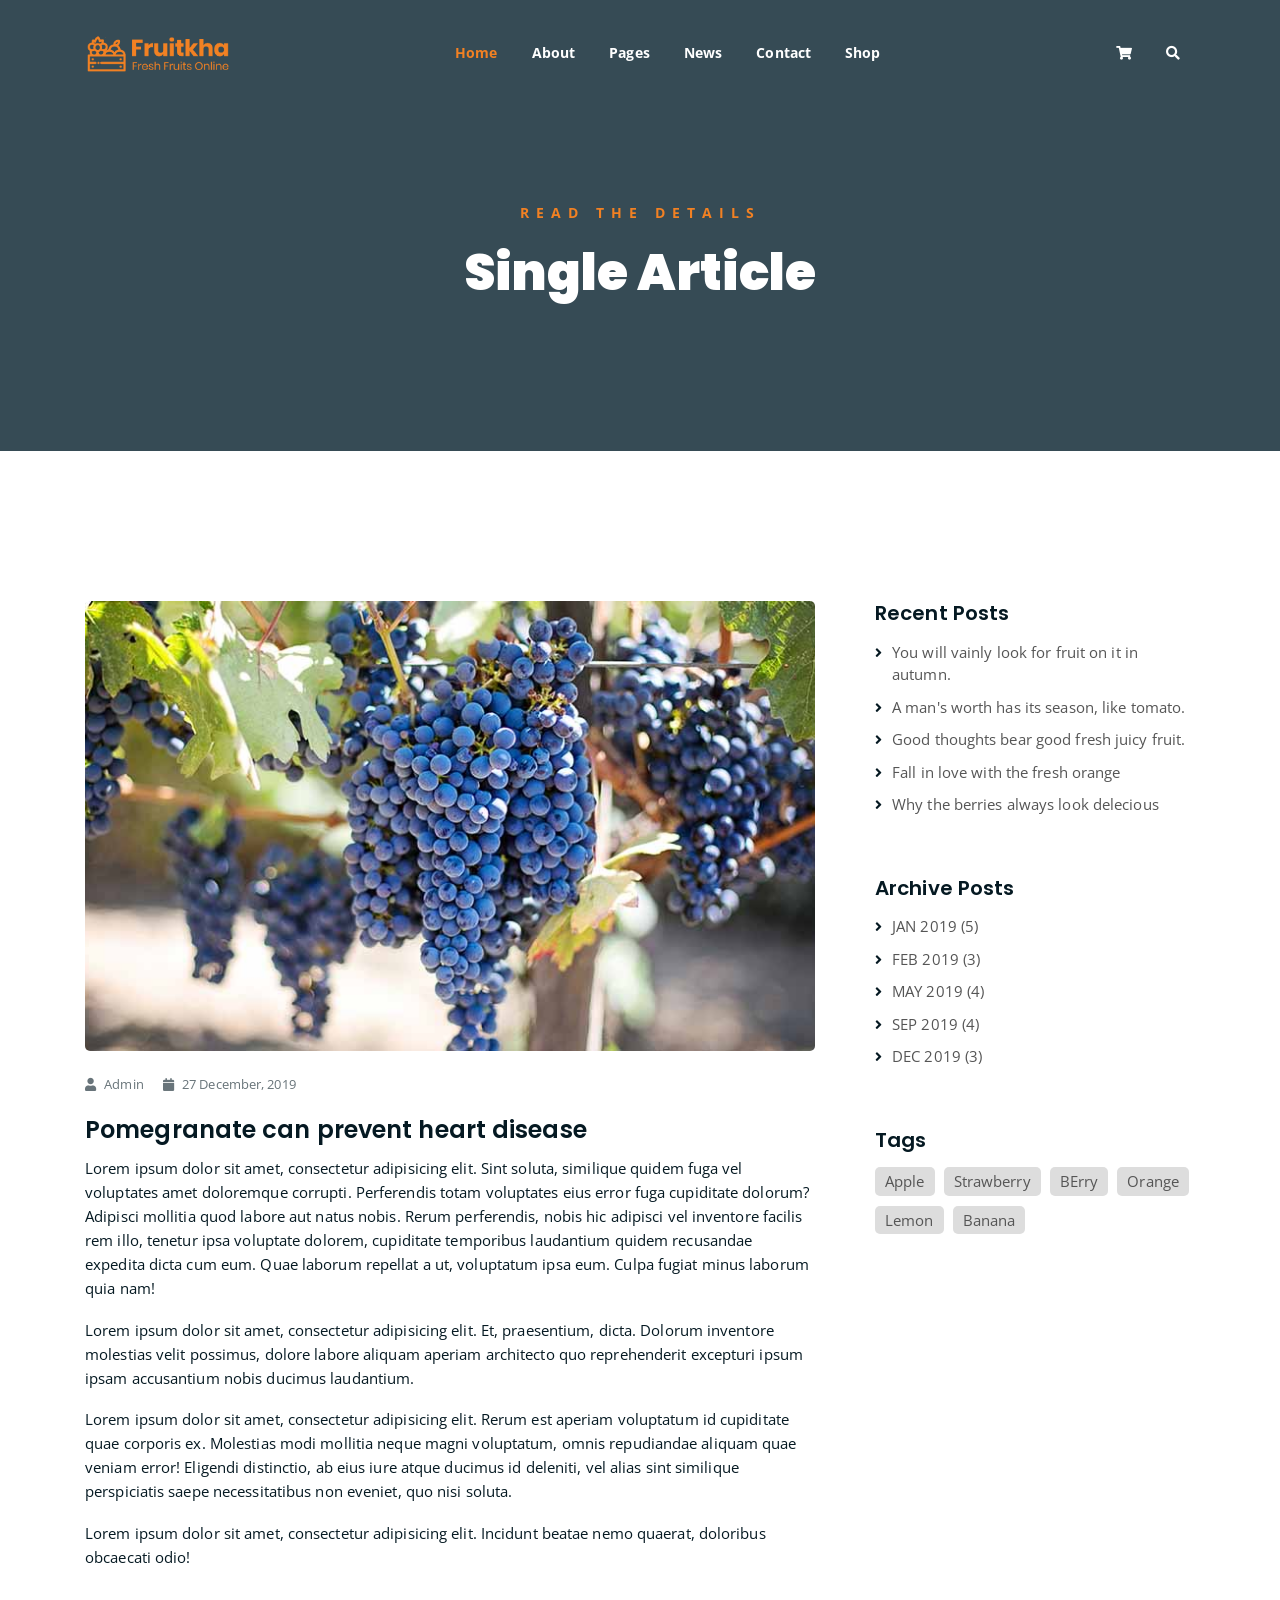
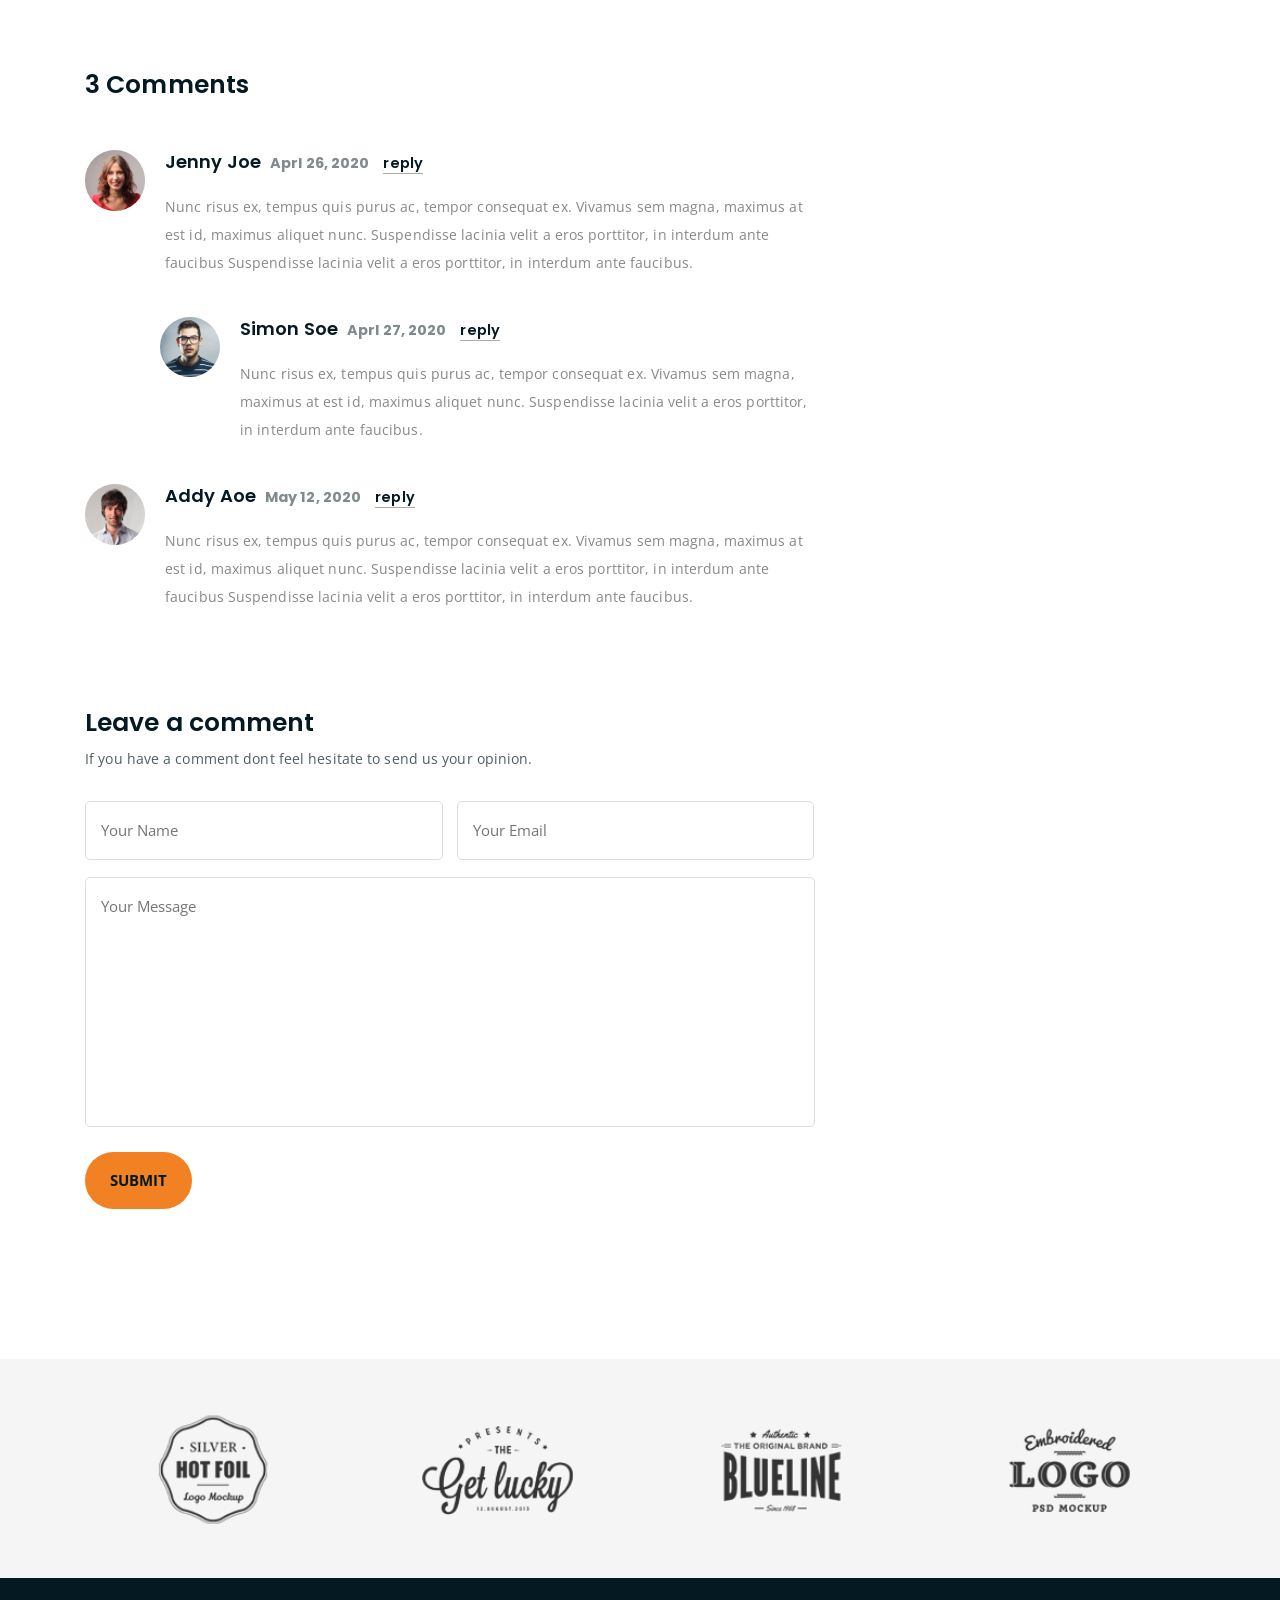
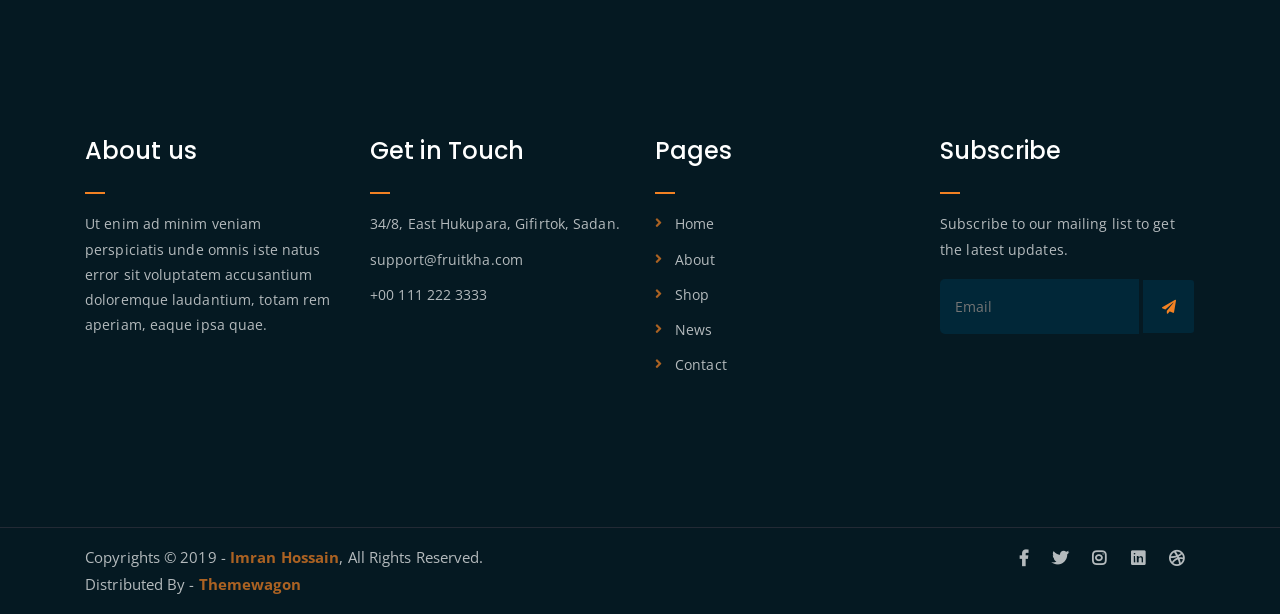
<file: single-news.html>
<!DOCTYPE html>
<html lang="en">
<head>
	<meta charset="UTF-8">
	<meta http-equiv="X-UA-Compatible" content="IE=edge">
	<meta name="viewport" content="width=device-width, initial-scale=1">
	<meta name="description" content="Responsive Bootstrap4 Shop Template, Created by Imran Hossain from https://imransdesign.com/">

	<!-- title -->
	<title>Single News</title>

	<!-- favicon -->
	<link rel="shortcut icon" type="image/png" href="assets/img/favicon.png">
	<!-- google font -->
	<link href="https://fonts.googleapis.com/css?family=Open+Sans:300,400,700" rel="stylesheet">
	<link href="https://fonts.googleapis.com/css?family=Poppins:400,700&display=swap" rel="stylesheet">
	<!-- fontawesome -->
	<link rel="stylesheet" href="assets/css/all.min.css">
	<!-- bootstrap -->
	<link rel="stylesheet" href="assets/bootstrap/css/bootstrap.min.css">
	<!-- owl carousel -->
	<link rel="stylesheet" href="assets/css/owl.carousel.css">
	<!-- magnific popup -->
	<link rel="stylesheet" href="assets/css/magnific-popup.css">
	<!-- animate css -->
	<link rel="stylesheet" href="assets/css/animate.css">
	<!-- mean menu css -->
	<link rel="stylesheet" href="assets/css/meanmenu.min.css">
	<!-- main style -->
	<link rel="stylesheet" href="assets/css/main.css">
	<!-- responsive -->
	<link rel="stylesheet" href="assets/css/responsive.css">

</head>
<body>
	
	<!--PreLoader-->
    <div class="loader">
        <div class="loader-inner">
            <div class="circle"></div>
        </div>
    </div>
    <!--PreLoader Ends-->
	
	<!-- header -->
	<div class="top-header-area" id="sticker">
		<div class="container">
			<div class="row">
				<div class="col-lg-12 col-sm-12 text-center">
					<div class="main-menu-wrap">
						<!-- logo -->
						<div class="site-logo">
							<a href="index.html">
								<img src="assets/img/logo.png" alt="">
							</a>
						</div>
						<!-- logo -->

						<!-- menu start -->
						<nav class="main-menu">
							<ul>
								<li class="current-list-item"><a href="#">Home</a>
									<ul class="sub-menu">
										<li><a href="index.html">Static Home</a></li>
										<li><a href="index_2.html">Slider Home</a></li>
									</ul>
								</li>
								<li><a href="about.html">About</a></li>
								<li><a href="#">Pages</a>
									<ul class="sub-menu">
										<li><a href="404.html">404 page</a></li>
										<li><a href="about.html">About</a></li>
										<li><a href="cart.html">Cart</a></li>
										<li><a href="checkout.html">Check Out</a></li>
										<li><a href="contact.html">Contact</a></li>
										<li><a href="news.html">News</a></li>
										<li><a href="shop.html">Shop</a></li>
									</ul>
								</li>
								<li><a href="news.html">News</a>
									<ul class="sub-menu">
										<li><a href="news.html">News</a></li>
										<li><a href="single-news.html">Single News</a></li>
									</ul>
								</li>
								<li><a href="contact.html">Contact</a></li>
								<li><a href="shop.html">Shop</a>
									<ul class="sub-menu">
										<li><a href="shop.html">Shop</a></li>
										<li><a href="checkout.html">Check Out</a></li>
										<li><a href="single-product.html">Single Product</a></li>
										<li><a href="cart.html">Cart</a></li>
									</ul>
								</li>
								<li>
									<div class="header-icons">
										<a class="shopping-cart" href="cart.html"><i class="fas fa-shopping-cart"></i></a>
										<a class="mobile-hide search-bar-icon" href="#"><i class="fas fa-search"></i></a>
									</div>
								</li>
							</ul>
						</nav>
						<a class="mobile-show search-bar-icon" href="#"><i class="fas fa-search"></i></a>
						<div class="mobile-menu"></div>
						<!-- menu end -->
					</div>
				</div>
			</div>
		</div>
	</div>
	<!-- end header -->

	<!-- search area -->
	<div class="search-area">
		<div class="container">
			<div class="row">
				<div class="col-lg-12">
					<span class="close-btn"><i class="fas fa-window-close"></i></span>
					<div class="search-bar">
						<div class="search-bar-tablecell">
							<h3>Search For:</h3>
							<input type="text" placeholder="Keywords">
							<button type="submit">Search <i class="fas fa-search"></i></button>
						</div>
					</div>
				</div>
			</div>
		</div>
	</div>
	<!-- end search arewa -->
	
	<!-- breadcrumb-section -->
	<div class="breadcrumb-section breadcrumb-bg">
		<div class="container">
			<div class="row">
				<div class="col-lg-8 offset-lg-2 text-center">
					<div class="breadcrumb-text">
						<p>Read the Details</p>
						<h1>Single Article</h1>
					</div>
				</div>
			</div>
		</div>
	</div>
	<!-- end breadcrumb section -->
	
	<!-- single article section -->
	<div class="mt-150 mb-150">
		<div class="container">
			<div class="row">
				<div class="col-lg-8">
					<div class="single-article-section">
						<div class="single-article-text">
							<div class="single-artcile-bg"></div>
							<p class="blog-meta">
								<span class="author"><i class="fas fa-user"></i> Admin</span>
								<span class="date"><i class="fas fa-calendar"></i> 27 December, 2019</span>
							</p>
							<h2>Pomegranate can prevent heart disease</h2>
							<p>Lorem ipsum dolor sit amet, consectetur adipisicing elit. Sint soluta, similique quidem fuga vel voluptates amet doloremque corrupti. Perferendis totam voluptates eius error fuga cupiditate dolorum? Adipisci mollitia quod labore aut natus nobis. Rerum perferendis, nobis hic adipisci vel inventore facilis rem illo, tenetur ipsa voluptate dolorem, cupiditate temporibus laudantium quidem recusandae expedita dicta cum eum. Quae laborum repellat a ut, voluptatum ipsa eum. Culpa fugiat minus laborum quia nam!</p>
							<p>Lorem ipsum dolor sit amet, consectetur adipisicing elit. Et, praesentium, dicta. Dolorum inventore molestias velit possimus, dolore labore aliquam aperiam architecto quo reprehenderit excepturi ipsum ipsam accusantium nobis ducimus laudantium.</p>
							<p>Lorem ipsum dolor sit amet, consectetur adipisicing elit. Rerum est aperiam voluptatum id cupiditate quae corporis ex. Molestias modi mollitia neque magni voluptatum, omnis repudiandae aliquam quae veniam error! Eligendi distinctio, ab eius iure atque ducimus id deleniti, vel alias sint similique perspiciatis saepe necessitatibus non eveniet, quo nisi soluta.</p>
							<p>Lorem ipsum dolor sit amet, consectetur adipisicing elit. Incidunt beatae nemo quaerat, doloribus obcaecati odio!</p>
						</div>

						<div class="comments-list-wrap">
							<h3 class="comment-count-title">3 Comments</h3>
							<div class="comment-list">
								<div class="single-comment-body">
									<div class="comment-user-avater">
										<img src="assets/img/avaters/avatar1.png" alt="">
									</div>
									<div class="comment-text-body">
										<h4>Jenny Joe <span class="comment-date">Aprl 26, 2020</span> <a href="#">reply</a></h4>
										<p>Nunc risus ex, tempus quis purus ac, tempor consequat ex. Vivamus sem magna, maximus at est id, maximus aliquet nunc. Suspendisse lacinia velit a eros porttitor, in interdum ante faucibus Suspendisse lacinia velit a eros porttitor, in interdum ante faucibus.</p>
									</div>
									<div class="single-comment-body child">
										<div class="comment-user-avater">
											<img src="assets/img/avaters/avatar3.png" alt="">
										</div>
										<div class="comment-text-body">
											<h4>Simon Soe <span class="comment-date">Aprl 27, 2020</span> <a href="#">reply</a></h4>
											<p>Nunc risus ex, tempus quis purus ac, tempor consequat ex. Vivamus sem magna, maximus at est id, maximus aliquet nunc. Suspendisse lacinia velit a eros porttitor, in interdum ante faucibus.</p>
										</div>
									</div>
								</div>
								<div class="single-comment-body">
									<div class="comment-user-avater">
										<img src="assets/img/avaters/avatar2.png" alt="">
									</div>
									<div class="comment-text-body">
										<h4>Addy Aoe <span class="comment-date">May 12, 2020</span> <a href="#">reply</a></h4>
										<p>Nunc risus ex, tempus quis purus ac, tempor consequat ex. Vivamus sem magna, maximus at est id, maximus aliquet nunc. Suspendisse lacinia velit a eros porttitor, in interdum ante faucibus Suspendisse lacinia velit a eros porttitor, in interdum ante faucibus.</p>
									</div>
								</div>
							</div>
						</div>

						<div class="comment-template">
							<h4>Leave a comment</h4>
							<p>If you have a comment dont feel hesitate to send us your opinion.</p>
							<form action="index.html">
								<p>
									<input type="text" placeholder="Your Name">
									<input type="email" placeholder="Your Email">
								</p>
								<p><textarea name="comment" id="comment" cols="30" rows="10" placeholder="Your Message"></textarea></p>
								<p><input type="submit" value="Submit"></p>
							</form>
						</div>
					</div>
				</div>
				<div class="col-lg-4">
					<div class="sidebar-section">
						<div class="recent-posts">
							<h4>Recent Posts</h4>
							<ul>
								<li><a href="single-news.html">You will vainly look for fruit on it in autumn.</a></li>
								<li><a href="single-news.html">A man's worth has its season, like tomato.</a></li>
								<li><a href="single-news.html">Good thoughts bear good fresh juicy fruit.</a></li>
								<li><a href="single-news.html">Fall in love with the fresh orange</a></li>
								<li><a href="single-news.html">Why the berries always look delecious</a></li>
							</ul>
						</div>
						<div class="archive-posts">
							<h4>Archive Posts</h4>
							<ul>
								<li><a href="single-news.html">JAN 2019 (5)</a></li>
								<li><a href="single-news.html">FEB 2019 (3)</a></li>
								<li><a href="single-news.html">MAY 2019 (4)</a></li>
								<li><a href="single-news.html">SEP 2019 (4)</a></li>
								<li><a href="single-news.html">DEC 2019 (3)</a></li>
							</ul>
						</div>
						<div class="tag-section">
							<h4>Tags</h4>
							<ul>
								<li><a href="single-news.html">Apple</a></li>
								<li><a href="single-news.html">Strawberry</a></li>
								<li><a href="single-news.html">BErry</a></li>
								<li><a href="single-news.html">Orange</a></li>
								<li><a href="single-news.html">Lemon</a></li>
								<li><a href="single-news.html">Banana</a></li>
							</ul>
						</div>
					</div>
				</div>
			</div>
		</div>
	</div>
	<!-- end single article section -->

	<!-- logo carousel -->
	<div class="logo-carousel-section">
		<div class="container">
			<div class="row">
				<div class="col-lg-12">
					<div class="logo-carousel-inner">
						<div class="single-logo-item">
							<img src="assets/img/company-logos/1.png" alt="">
						</div>
						<div class="single-logo-item">
							<img src="assets/img/company-logos/2.png" alt="">
						</div>
						<div class="single-logo-item">
							<img src="assets/img/company-logos/3.png" alt="">
						</div>
						<div class="single-logo-item">
							<img src="assets/img/company-logos/4.png" alt="">
						</div>
						<div class="single-logo-item">
							<img src="assets/img/company-logos/5.png" alt="">
						</div>
					</div>
				</div>
			</div>
		</div>
	</div>
	<!-- end logo carousel -->

	<!-- footer -->
	<div class="footer-area">
		<div class="container">
			<div class="row">
				<div class="col-lg-3 col-md-6">
					<div class="footer-box about-widget">
						<h2 class="widget-title">About us</h2>
						<p>Ut enim ad minim veniam perspiciatis unde omnis iste natus error sit voluptatem accusantium doloremque laudantium, totam rem aperiam, eaque ipsa quae.</p>
					</div>
				</div>
				<div class="col-lg-3 col-md-6">
					<div class="footer-box get-in-touch">
						<h2 class="widget-title">Get in Touch</h2>
						<ul>
							<li>34/8, East Hukupara, Gifirtok, Sadan.</li>
							<li>support@fruitkha.com</li>
							<li>+00 111 222 3333</li>
						</ul>
					</div>
				</div>
				<div class="col-lg-3 col-md-6">
					<div class="footer-box pages">
						<h2 class="widget-title">Pages</h2>
						<ul>
							<li><a href="index.html">Home</a></li>
							<li><a href="about.html">About</a></li>
							<li><a href="services.html">Shop</a></li>
							<li><a href="news.html">News</a></li>
							<li><a href="contact.html">Contact</a></li>
						</ul>
					</div>
				</div>
				<div class="col-lg-3 col-md-6">
					<div class="footer-box subscribe">
						<h2 class="widget-title">Subscribe</h2>
						<p>Subscribe to our mailing list to get the latest updates.</p>
						<form action="index.html">
							<input type="email" placeholder="Email">
							<button type="submit"><i class="fas fa-paper-plane"></i></button>
						</form>
					</div>
				</div>
			</div>
		</div>
	</div>
	<!-- end footer -->
	
	<!-- copyright -->
	<div class="copyright">
		<div class="container">
			<div class="row">
				<div class="col-lg-6 col-md-12">
					<p>Copyrights &copy; 2019 - <a href="https://imransdesign.com/">Imran Hossain</a>,  All Rights Reserved.<br>
						Distributed By - <a href="https://themewagon.com/">Themewagon</a>
					</p>
				</div>
				<div class="col-lg-6 text-right col-md-12">
					<div class="social-icons">
						<ul>
							<li><a href="#" target="_blank"><i class="fab fa-facebook-f"></i></a></li>
							<li><a href="#" target="_blank"><i class="fab fa-twitter"></i></a></li>
							<li><a href="#" target="_blank"><i class="fab fa-instagram"></i></a></li>
							<li><a href="#" target="_blank"><i class="fab fa-linkedin"></i></a></li>
							<li><a href="#" target="_blank"><i class="fab fa-dribbble"></i></a></li>
						</ul>
					</div>
				</div>
			</div>
		</div>
	</div>
	<!-- end copyright -->
	
	<!-- jquery -->
	<script src="assets/js/jquery-1.11.3.min.js"></script>
	<!-- bootstrap -->
	<script src="assets/bootstrap/js/bootstrap.min.js"></script>
	<!-- count down -->
	<script src="assets/js/jquery.countdown.js"></script>
	<!-- isotope -->
	<script src="assets/js/jquery.isotope-3.0.6.min.js"></script>
	<!-- waypoints -->
	<script src="assets/js/waypoints.js"></script>
	<!-- owl carousel -->
	<script src="assets/js/owl.carousel.min.js"></script>
	<!-- magnific popup -->
	<script src="assets/js/jquery.magnific-popup.min.js"></script>
	<!-- mean menu -->
	<script src="assets/js/jquery.meanmenu.min.js"></script>
	<!-- sticker js -->
	<script src="assets/js/sticker.js"></script>
	<!-- main js -->
	<script src="assets/js/main.js"></script>

</body>
</html>
</file>
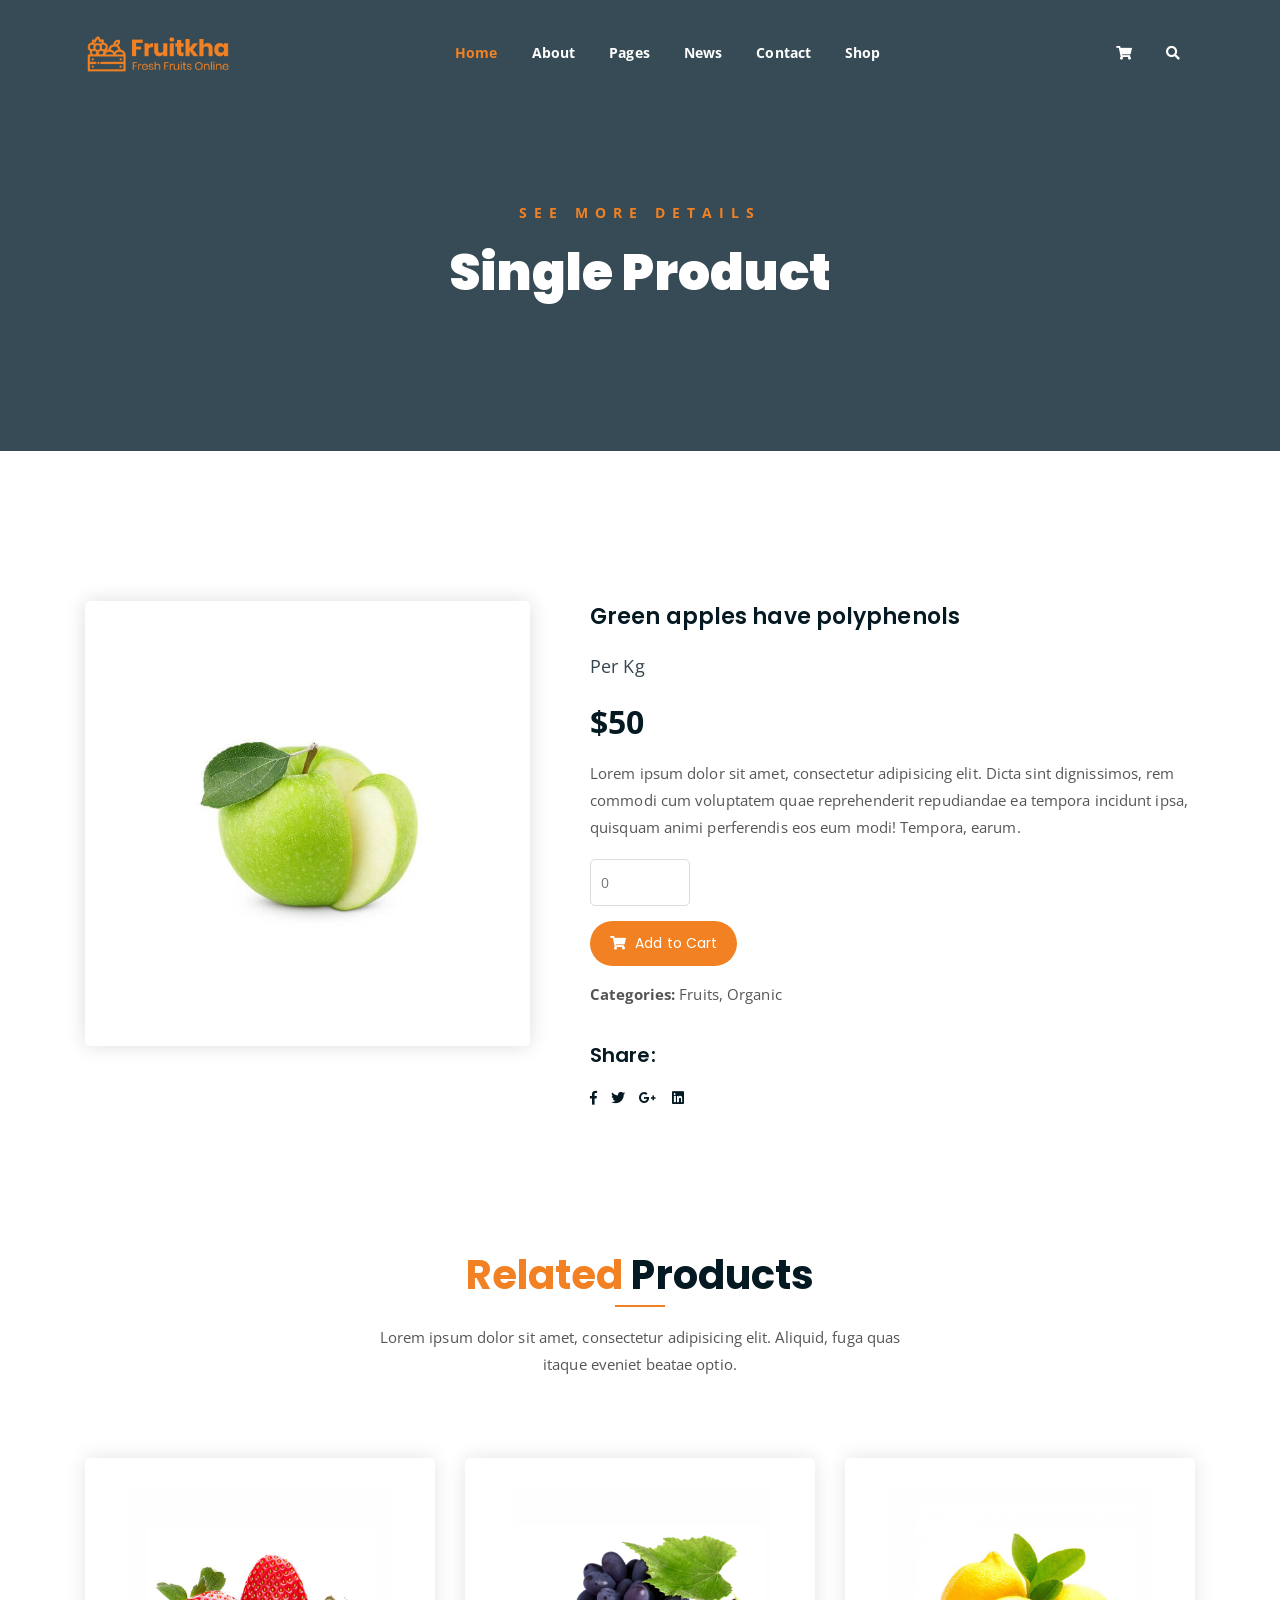
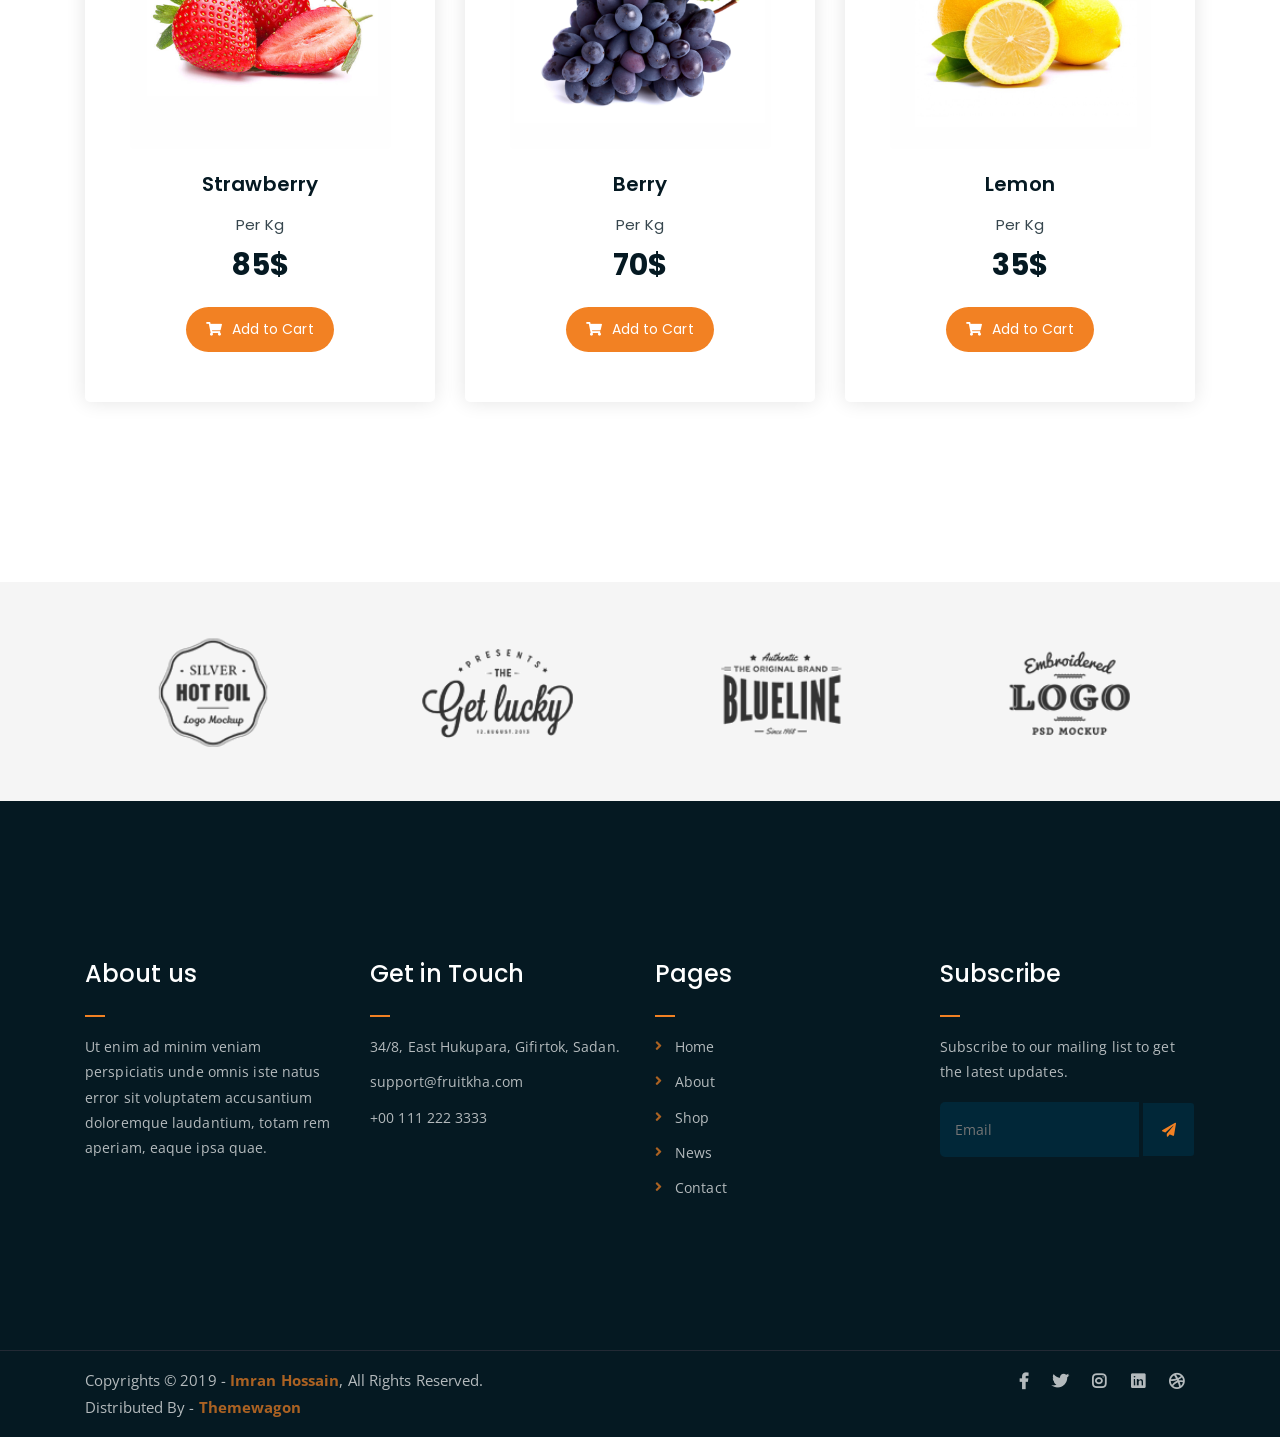
<file: single-product.html>
<!DOCTYPE html>
<html lang="en">
<head>
	<meta charset="UTF-8">
	<meta http-equiv="X-UA-Compatible" content="IE=edge">
	<meta name="viewport" content="width=device-width, initial-scale=1">
	<meta name="description" content="Responsive Bootstrap4 Shop Template, Created by Imran Hossain from https://imransdesign.com/">

	<!-- title -->
	<title>Single Product</title>

	<!-- favicon -->
	<link rel="shortcut icon" type="image/png" href="assets/img/favicon.png">
	<!-- google font -->
	<link href="https://fonts.googleapis.com/css?family=Open+Sans:300,400,700" rel="stylesheet">
	<link href="https://fonts.googleapis.com/css?family=Poppins:400,700&display=swap" rel="stylesheet">
	<!-- fontawesome -->
	<link rel="stylesheet" href="assets/css/all.min.css">
	<!-- bootstrap -->
	<link rel="stylesheet" href="assets/bootstrap/css/bootstrap.min.css">
	<!-- owl carousel -->
	<link rel="stylesheet" href="assets/css/owl.carousel.css">
	<!-- magnific popup -->
	<link rel="stylesheet" href="assets/css/magnific-popup.css">
	<!-- animate css -->
	<link rel="stylesheet" href="assets/css/animate.css">
	<!-- mean menu css -->
	<link rel="stylesheet" href="assets/css/meanmenu.min.css">
	<!-- main style -->
	<link rel="stylesheet" href="assets/css/main.css">
	<!-- responsive -->
	<link rel="stylesheet" href="assets/css/responsive.css">

</head>
<body>
	
	<!--PreLoader-->
    <div class="loader">
        <div class="loader-inner">
            <div class="circle"></div>
        </div>
    </div>
    <!--PreLoader Ends-->
	
	<!-- header -->
	<div class="top-header-area" id="sticker">
		<div class="container">
			<div class="row">
				<div class="col-lg-12 col-sm-12 text-center">
					<div class="main-menu-wrap">
						<!-- logo -->
						<div class="site-logo">
							<a href="index.html">
								<img src="assets/img/logo.png" alt="">
							</a>
						</div>
						<!-- logo -->

						<!-- menu start -->
						<nav class="main-menu">
							<ul>
								<li class="current-list-item"><a href="#">Home</a>
									<ul class="sub-menu">
										<li><a href="index.html">Static Home</a></li>
										<li><a href="index_2.html">Slider Home</a></li>
									</ul>
								</li>
								<li><a href="about.html">About</a></li>
								<li><a href="#">Pages</a>
									<ul class="sub-menu">
										<li><a href="404.html">404 page</a></li>
										<li><a href="about.html">About</a></li>
										<li><a href="cart.html">Cart</a></li>
										<li><a href="checkout.html">Check Out</a></li>
										<li><a href="contact.html">Contact</a></li>
										<li><a href="news.html">News</a></li>
										<li><a href="shop.html">Shop</a></li>
									</ul>
								</li>
								<li><a href="news.html">News</a>
									<ul class="sub-menu">
										<li><a href="news.html">News</a></li>
										<li><a href="single-news.html">Single News</a></li>
									</ul>
								</li>
								<li><a href="contact.html">Contact</a></li>
								<li><a href="shop.html">Shop</a>
									<ul class="sub-menu">
										<li><a href="shop.html">Shop</a></li>
										<li><a href="checkout.html">Check Out</a></li>
										<li><a href="single-product.html">Single Product</a></li>
										<li><a href="cart.html">Cart</a></li>
									</ul>
								</li>
								<li>
									<div class="header-icons">
										<a class="shopping-cart" href="cart.html"><i class="fas fa-shopping-cart"></i></a>
										<a class="mobile-hide search-bar-icon" href="#"><i class="fas fa-search"></i></a>
									</div>
								</li>
							</ul>
						</nav>
						<a class="mobile-show search-bar-icon" href="#"><i class="fas fa-search"></i></a>
						<div class="mobile-menu"></div>
						<!-- menu end -->
					</div>
				</div>
			</div>
		</div>
	</div>
	<!-- end header -->

	<!-- search area -->
	<div class="search-area">
		<div class="container">
			<div class="row">
				<div class="col-lg-12">
					<span class="close-btn"><i class="fas fa-window-close"></i></span>
					<div class="search-bar">
						<div class="search-bar-tablecell">
							<h3>Search For:</h3>
							<input type="text" placeholder="Keywords">
							<button type="submit">Search <i class="fas fa-search"></i></button>
						</div>
					</div>
				</div>
			</div>
		</div>
	</div>
	<!-- end search arewa -->
	
	<!-- breadcrumb-section -->
	<div class="breadcrumb-section breadcrumb-bg">
		<div class="container">
			<div class="row">
				<div class="col-lg-8 offset-lg-2 text-center">
					<div class="breadcrumb-text">
						<p>See more Details</p>
						<h1>Single Product</h1>
					</div>
				</div>
			</div>
		</div>
	</div>
	<!-- end breadcrumb section -->

	<!-- single product -->
	<div class="single-product mt-150 mb-150">
		<div class="container">
			<div class="row">
				<div class="col-md-5">
					<div class="single-product-img">
						<img src="assets/img/products/product-img-5.jpg" alt="">
					</div>
				</div>
				<div class="col-md-7">
					<div class="single-product-content">
						<h3>Green apples have polyphenols</h3>
						<p class="single-product-pricing"><span>Per Kg</span> $50</p>
						<p>Lorem ipsum dolor sit amet, consectetur adipisicing elit. Dicta sint dignissimos, rem commodi cum voluptatem quae reprehenderit repudiandae ea tempora incidunt ipsa, quisquam animi perferendis eos eum modi! Tempora, earum.</p>
						<div class="single-product-form">
							<form action="index.html">
								<input type="number" placeholder="0">
							</form>
							<a href="cart.html" class="cart-btn"><i class="fas fa-shopping-cart"></i> Add to Cart</a>
							<p><strong>Categories: </strong>Fruits, Organic</p>
						</div>
						<h4>Share:</h4>
						<ul class="product-share">
							<li><a href=""><i class="fab fa-facebook-f"></i></a></li>
							<li><a href=""><i class="fab fa-twitter"></i></a></li>
							<li><a href=""><i class="fab fa-google-plus-g"></i></a></li>
							<li><a href=""><i class="fab fa-linkedin"></i></a></li>
						</ul>
					</div>
				</div>
			</div>
		</div>
	</div>
	<!-- end single product -->

	<!-- more products -->
	<div class="more-products mb-150">
		<div class="container">
			<div class="row">
				<div class="col-lg-8 offset-lg-2 text-center">
					<div class="section-title">	
						<h3><span class="orange-text">Related</span> Products</h3>
						<p>Lorem ipsum dolor sit amet, consectetur adipisicing elit. Aliquid, fuga quas itaque eveniet beatae optio.</p>
					</div>
				</div>
			</div>
			<div class="row">
				<div class="col-lg-4 col-md-6 text-center">
					<div class="single-product-item">
						<div class="product-image">
							<a href="single-product.html"><img src="assets/img/products/product-img-1.jpg" alt=""></a>
						</div>
						<h3>Strawberry</h3>
						<p class="product-price"><span>Per Kg</span> 85$ </p>
						<a href="cart.html" class="cart-btn"><i class="fas fa-shopping-cart"></i> Add to Cart</a>
					</div>
				</div>
				<div class="col-lg-4 col-md-6 text-center">
					<div class="single-product-item">
						<div class="product-image">
							<a href="single-product.html"><img src="assets/img/products/product-img-2.jpg" alt=""></a>
						</div>
						<h3>Berry</h3>
						<p class="product-price"><span>Per Kg</span> 70$ </p>
						<a href="cart.html" class="cart-btn"><i class="fas fa-shopping-cart"></i> Add to Cart</a>
					</div>
				</div>
				<div class="col-lg-4 col-md-6 offset-lg-0 offset-md-3 text-center">
					<div class="single-product-item">
						<div class="product-image">
							<a href="single-product.html"><img src="assets/img/products/product-img-3.jpg" alt=""></a>
						</div>
						<h3>Lemon</h3>
						<p class="product-price"><span>Per Kg</span> 35$ </p>
						<a href="cart.html" class="cart-btn"><i class="fas fa-shopping-cart"></i> Add to Cart</a>
					</div>
				</div>
			</div>
		</div>
	</div>
	<!-- end more products -->

	<!-- logo carousel -->
	<div class="logo-carousel-section">
		<div class="container">
			<div class="row">
				<div class="col-lg-12">
					<div class="logo-carousel-inner">
						<div class="single-logo-item">
							<img src="assets/img/company-logos/1.png" alt="">
						</div>
						<div class="single-logo-item">
							<img src="assets/img/company-logos/2.png" alt="">
						</div>
						<div class="single-logo-item">
							<img src="assets/img/company-logos/3.png" alt="">
						</div>
						<div class="single-logo-item">
							<img src="assets/img/company-logos/4.png" alt="">
						</div>
						<div class="single-logo-item">
							<img src="assets/img/company-logos/5.png" alt="">
						</div>
					</div>
				</div>
			</div>
		</div>
	</div>
	<!-- end logo carousel -->

	<!-- footer -->
	<div class="footer-area">
		<div class="container">
			<div class="row">
				<div class="col-lg-3 col-md-6">
					<div class="footer-box about-widget">
						<h2 class="widget-title">About us</h2>
						<p>Ut enim ad minim veniam perspiciatis unde omnis iste natus error sit voluptatem accusantium doloremque laudantium, totam rem aperiam, eaque ipsa quae.</p>
					</div>
				</div>
				<div class="col-lg-3 col-md-6">
					<div class="footer-box get-in-touch">
						<h2 class="widget-title">Get in Touch</h2>
						<ul>
							<li>34/8, East Hukupara, Gifirtok, Sadan.</li>
							<li>support@fruitkha.com</li>
							<li>+00 111 222 3333</li>
						</ul>
					</div>
				</div>
				<div class="col-lg-3 col-md-6">
					<div class="footer-box pages">
						<h2 class="widget-title">Pages</h2>
						<ul>
							<li><a href="index.html">Home</a></li>
							<li><a href="about.html">About</a></li>
							<li><a href="services.html">Shop</a></li>
							<li><a href="news.html">News</a></li>
							<li><a href="contact.html">Contact</a></li>
						</ul>
					</div>
				</div>
				<div class="col-lg-3 col-md-6">
					<div class="footer-box subscribe">
						<h2 class="widget-title">Subscribe</h2>
						<p>Subscribe to our mailing list to get the latest updates.</p>
						<form action="index.html">
							<input type="email" placeholder="Email">
							<button type="submit"><i class="fas fa-paper-plane"></i></button>
						</form>
					</div>
				</div>
			</div>
		</div>
	</div>
	<!-- end footer -->
	
	<!-- copyright -->
	<div class="copyright">
		<div class="container">
			<div class="row">
				<div class="col-lg-6 col-md-12">
					<p>Copyrights &copy; 2019 - <a href="https://imransdesign.com/">Imran Hossain</a>,  All Rights Reserved.<br>
						Distributed By - <a href="https://themewagon.com/">Themewagon</a>
					</p>
				</div>
				<div class="col-lg-6 text-right col-md-12">
					<div class="social-icons">
						<ul>
							<li><a href="#" target="_blank"><i class="fab fa-facebook-f"></i></a></li>
							<li><a href="#" target="_blank"><i class="fab fa-twitter"></i></a></li>
							<li><a href="#" target="_blank"><i class="fab fa-instagram"></i></a></li>
							<li><a href="#" target="_blank"><i class="fab fa-linkedin"></i></a></li>
							<li><a href="#" target="_blank"><i class="fab fa-dribbble"></i></a></li>
						</ul>
					</div>
				</div>
			</div>
		</div>
	</div>
	<!-- end copyright -->
	
	<!-- jquery -->
	<script src="assets/js/jquery-1.11.3.min.js"></script>
	<!-- bootstrap -->
	<script src="assets/bootstrap/js/bootstrap.min.js"></script>
	<!-- count down -->
	<script src="assets/js/jquery.countdown.js"></script>
	<!-- isotope -->
	<script src="assets/js/jquery.isotope-3.0.6.min.js"></script>
	<!-- waypoints -->
	<script src="assets/js/waypoints.js"></script>
	<!-- owl carousel -->
	<script src="assets/js/owl.carousel.min.js"></script>
	<!-- magnific popup -->
	<script src="assets/js/jquery.magnific-popup.min.js"></script>
	<!-- mean menu -->
	<script src="assets/js/jquery.meanmenu.min.js"></script>
	<!-- sticker js -->
	<script src="assets/js/sticker.js"></script>
	<!-- main js -->
	<script src="assets/js/main.js"></script>

</body>
</html>
</file>
<file: assets/css/responsive.css>
/* Medium Layout: 1280px. */
@media only screen and (min-width: 992px) {
}

@media only screen and (min-width: 992px) and (max-width: 1200px) { 
	.hero-text h1 {
	    font-size: 45px;
	}

	a.video-play-btn {
		right: 51%;
	}
	.hero-area div.hero-form {
		bottom: -20%;
	}

	.cart-buttons a:first-child {
	    margin-right: 0;
	    margin-bottom: 15px;
	}
	.contact-form form p input[type=email] {
	    margin-left: 8px;
	}
	.contact-form-box h4 i {
	    left: -20%;
	}
	.comment-template form p input[type=email] {
	    margin-left: 8px;
	}
	ul.main-menu li a {
	    padding: 15px 13px;
	}
	span.close-btn {
	    right: 0;
	}
	ul.sub-menu li a {
	    padding: 7px 10px;
	}

}
/* Tablet Layout: 768px. */
@media only screen and (min-width: 768px) and (max-width: 991px) { 
	.hero-text h1 {
	    font-size: 40px;
	}
	.footer-box {
	    margin-bottom: 40px;
	}
	.copyright p {
	    text-align: center;
	}
	.copyright .social-icons {
	    text-align: center;
	}
	.feature-bg:after {
		display: none;
	}
	.single-team-item {
	    margin-bottom: 30px;
	}
	table.cart-table {
	    margin-bottom: 50px;
	}
	.order-details-wrap {
	    margin-top: 50px;
	}
	.contact-form form p input[type=text], 
	.contact-form form p input[type=tel], 
	.contact-form form p input[type=email] {
	    width: 100%;
	}

	.contact-form form p input[type=email] {
	    margin-left: 0;
	    margin-top: 15px;
	}
	.contact-form form p input[type=tel] {
		margin-bottom: 15px;
	}

	.hero-area div.hero-form {
		width: 325px;
		top: 30%;
	}

	.comment-template form p input[type=text], 
	.comment-template form p input[type=email] {
	    width: 100%;
	}

	.comment-template form p input[type=email] {
	    margin-top: 15px;
	    margin-left: 0;
	}
	.sidebar-section {
	    margin-left: 0;
	    margin-top: 50px;
	}
	.single-product-img {
	    margin-bottom: 30px;
	}
	.single-product-img img {
	    width: 100%;
	}
	.single-project-img img {
	    width: 100%;
	}
	.site-logo a img {
	    max-width: 150px;
	}
	.site-logo {
	    text-align: center;
	    position: absolute;
	    z-index: 999;
	}
	.mean-container .mean-bar {
		z-index: 2;
	}
	.responsive-menu-wrap {
	    display: block;
	}
	.header-icons {
	    text-align: center;
	}
	.top-header-area {
	    padding: 15px 0;
	}

	.responsive-menu-wrap {
	    position: absolute;
	    top: 0;
	}

	.featured-section {
	    padding: 0;
	}

	.responsive-menu-wrap {
	    left: 50%;
	    margin-top: 10px;
	    margin-left: -57.5px;
	}
	.hero-text-tablecell {
	    padding: 0px 70px;
	}
	.hero-form .hero-text h1 {
	    font-size: 30px;
	}

	.hero-form .hero-text p.subtitle {
	    font-size: 13px;
	}

	.hero-form .hero-btns a.bordered-btn {
	    margin-left: 0;
	    margin-top: 20px;
	}

	.sticky-wrapper.is-sticky .top-header-area {
	    position: absolute!important;
	    background-color: transparent;
	}
	.featured-box {
	    padding: 30px;
	}

	.featured-section {
	    padding: 100px 0;
	}
	nav.main-menu {
	    display: none;
	}
	table.order-details {
	    width: 100%;
	}
	.contact-form-box h4 i {
	    left: -7%;
	}
	.single-product-content h3 {
	    font-size: 20px;
	    font-weight: 500;
	    line-height: 1.6;
	}

	.single-product-content {
	    margin-left: 15px;
	}
	a.mobile-hide.search-bar-icon {
	    display: none!important;
	}
	.mobile-show {
		display: block!important;
	}
	a.mobile-show.search-bar-icon {
	    position: absolute;
	    right: 60px;
	    top: 22px;
	    z-index: 999;
	    color: #fff;
	}

}

/* Mobile Layout: 320px. */
@media only screen and (max-width: 767px) {

	.site-logo img {
	    max-width: 150px;
	}

	.responsive-menu-wrap {
	    top: -35px;
	}

	span.close-btn {
		right: 35px;
	}
	.header-icons {
	    text-align: center;
	}
	.hero-text h1 {
	    font-size: 28px;
	}

	.hero-text p.subtitle {
	    font-size: 13px;
	}
	.section-title p {
	    max-width: 400px;
	}

	.section-title h3 {
	    font-size: 25px;
	}

	p.testimonial-body {
	    font-size: 15px;
	}
	.responsive-menu {
	    left: auto;
	    right: 0;
	}

	.featured-section {
	    padding: 0;
	}

	a.video-play-btn {
	    right: auto;
	    left: 50%;
	    margin-left: -45px;
	}

	.shop-banner h3 {
		font-size: 34px;
	}

	.footer-box {
	    margin-bottom: 50px;
	}

	.copyright p {
	    text-align: center;
	}

	.social-icons {
	    text-align: center;
	}

	.footer-area {
		padding: 80px 0;
	}

	.hero-text {
	    text-align: center;
	}

	.responsive-menu-wrap {
	    position: relative;
	}

	.breadcrumb-text h1 {
	    font-size: 30px;
	}

	.feature-bg:after {
	    display: none;
	}
	
	.text-block {
	    margin-bottom: 50px;
	}

	.single-team-item {
	    margin-bottom: 50px;
	}

	.team-bg {
	    height: 450px;
	}

	.total-section {
	    margin-top: 30px;
	}

	.order-details-wrap {
	    margin-top: 50px;
	}

	.contact-form form p input[type=text], 
	.contact-form form p input[type=tel], 
	.contact-form form p input[type=email] {
	    width: 100%;
	}
	.contact-form form p input[type=tel] {
		margin-bottom: 15px;
	}

	.contact-form form p input[type=email] {
	    margin-left: 0;
	    margin-top: 15px;
	}

	.find-location p {
	    font-size: 20px;
	}

	.comment-template form p input[type=email] {
	    margin-left: 0;
	    margin-top: 15px;
	}

	.comment-template form p input[type=text], 
	.comment-template form p input[type=email] {
	    width: 100%;
	}

	.sidebar-section {
	    margin-left: 0;
	    margin-top: 50px;
	}

	.single-product-content {
	    margin-left: 0;
	    margin-top: 15px;
	}

	.single-product-content h3 {
	    font-size: 20px;
	    line-height: 1.5;
	}

	.product-image {
	    padding: 60px;
	    padding-bottom: 0;
	}

	.header-icons {
	    text-align: right;
	    margin-top: 15px;
	}

	.feature-bg {
	    margin: 100px 0;
	}

	.margin-top-150p {
	    margin-top: 650px;
	}

	.display-hidden {
	    display: none;
	}

	.hero-area div.hero-form {
		right: 0;
	}

	.hero-btns a.boxed-btn {
	    display: block;
	    margin: 0 auto;
	}

	.hero-btns {
	    text-align: center;
	}

	.hero-btns a.bordered-btn {
	    margin-left: 0;
	    margin-top: 15px;
	    display: block;
	}
	.hero-area div.hero-form {
		width: auto;
	}
	.section-title p {
		max-width: 285px;
	}

	p.testimonial-body {
		max-width: 285px;
	}
	.hero-area div.hero-form {
		top: 0;
	}
	.single-media-wrap h4 {
	    font-size: 15px;
	}

	.sticky-wrapper.is-sticky .top-header-area {
	    position: absolute!important;
	    background-color: transparent;
	    padding: 25px 0;
	}
	.featured-box {
	    padding: 0 45px;
	    margin-bottom: 10px;
	}

	.featured-section {
	    padding: 100px 0;
	}
	.search-bar-tablecell input {
	    font-size: 20px;
	}
	.header-icons {
		margin-top: 0;
	}
	.site-logo {
    position: absolute;
	    z-index: 99;
	}

	.mean-container .mean-bar {
	    z-index: 2;
	}
	.section-title {
	    margin-bottom: 50px;
	}
	.service-text h3 {
	    font-size: 18px;
	}
	.featured-box h2 {
	    font-size: 23px;
	}

	.featured-box h3 {
	    font-size: 18px;
	}

	.cta-text h3 {
	    line-height: 1.6;
	}

	.news-text-box h3 {
	    font-size: 20px;
	    line-height: 1.5;
	}

	.copyright p {
	    padding-bottom: 0;
	}
	.single-service-box {
	    padding: 30px;
	}

	.service-icon-table {
	    height: 80px;
	}

	.service-icon-tablecell i {
	    font-size: 30px;
	}

	.main-menu {
	    display: none;
	}
	.error-text h1 {
	    font-size: 25px;
	}
	h2.widget-title {
	    font-size: 20px;
	}
	.cart-table-wrap {
	    width: 100%;
	    overflow-x: scroll;
	}
	table.cart-table {
		width: 690px;
	}
	.cart-buttons a:first-child {
	    margin-bottom: 15px;
	}
	.form-title h2 {
	    font-size: 20px;
	}

	.contact-form-box h4 i {
	    left: -20%;
	}
	.featured-text p {
	    line-height: 1.8;
	}
	.single-artcile-bg {
	    height: 300px;
	}

	.single-article-text h2 {
	    font-size: 20px;
	}

	.comments-list-wrap h3, .comment-template h4 {
	    font-size: 20px;
	}

	.comment-user-avater img {
	    max-width: 45px;
	}

	.comment-text-body {
	    padding-left: 60px;
	}

	.comment-text-body h4 a {
	    display: block;
	    border: none;
	    margin-left: 0;
	    margin-top: 10px;
	}

	.comment-text-body h4 {
	    font-size: 18px;
	}

	.comment-text-body p {
	    line-height: 1.8;
	}

	.single-comment-body.child {
	    margin-left: 0;
	}
	.single-product-content h3 {
	    font-size: 20px;
	    line-height: 1.5;
	}
	a.mobile-hide.search-bar-icon {
	    display: none!important;
	}
	.mobile-show {
		display: block!important;
	}
	a.mobile-show.search-bar-icon {
	    position: absolute;
	    right: 60px;
	    top: 22px;
	    z-index: 999;
	    color: #fff;
	}
}
/* Wide Mobile Layout: 480px. */
@media only screen and (min-width: 480px) and (max-width: 767px) { 
	.hero-area div.hero-form {
	    margin: 0 auto;
	    right: auto;
	    width: 380px;
	    left: 50%;
	    margin-left: -190px;
	}

	.hero-btns {
	    text-align: center;
	}

	.hero-btns a.bordered-btn {
	    margin-left: 0;
	    margin-top: 15px;
	    display: block;
	}
}
</file>
<file: assets/css/all.min.css>
.fa,.fab,.fal,.far,.fas{-moz-osx-font-smoothing:grayscale;-webkit-font-smoothing:antialiased;display:inline-block;font-style:normal;font-variant:normal;text-rendering:auto;line-height:1}.fa-lg{font-size:1.33333em;line-height:.75em;vertical-align:-.0667em}.fa-xs{font-size:.75em}.fa-sm{font-size:.875em}.fa-1x{font-size:1em}.fa-2x{font-size:2em}.fa-3x{font-size:3em}.fa-4x{font-size:4em}.fa-5x{font-size:5em}.fa-6x{font-size:6em}.fa-7x{font-size:7em}.fa-8x{font-size:8em}.fa-9x{font-size:9em}.fa-10x{font-size:10em}.fa-fw{text-align:center;width:1.25em}.fa-ul{list-style-type:none;margin-left:2.5em;padding-left:0}.fa-ul>li{position:relative}.fa-li{left:-2em;position:absolute;text-align:center;width:2em;line-height:inherit}.fa-border{border:.08em solid #eee;border-radius:.1em;padding:.2em .25em .15em}.fa-pull-left{float:left}.fa-pull-right{float:right}.fa.fa-pull-left,.fab.fa-pull-left,.fal.fa-pull-left,.far.fa-pull-left,.fas.fa-pull-left{margin-right:.3em}.fa.fa-pull-right,.fab.fa-pull-right,.fal.fa-pull-right,.far.fa-pull-right,.fas.fa-pull-right{margin-left:.3em}.fa-spin{animation:fa-spin 2s infinite linear}.fa-pulse{animation:fa-spin 1s infinite steps(8)}@keyframes fa-spin{0%{transform:rotate(0deg)}to{transform:rotate(1turn)}}.fa-rotate-90{-ms-filter:"progid:DXImageTransform.Microsoft.BasicImage(rotation=1)";transform:rotate(90deg)}.fa-rotate-180{-ms-filter:"progid:DXImageTransform.Microsoft.BasicImage(rotation=2)";transform:rotate(180deg)}.fa-rotate-270{-ms-filter:"progid:DXImageTransform.Microsoft.BasicImage(rotation=3)";transform:rotate(270deg)}.fa-flip-horizontal{-ms-filter:"progid:DXImageTransform.Microsoft.BasicImage(rotation=0, mirror=1)";transform:scaleX(-1)}.fa-flip-vertical{transform:scaleY(-1)}.fa-flip-horizontal.fa-flip-vertical,.fa-flip-vertical{-ms-filter:"progid:DXImageTransform.Microsoft.BasicImage(rotation=2, mirror=1)"}.fa-flip-horizontal.fa-flip-vertical{transform:scale(-1)}:root .fa-flip-horizontal,:root .fa-flip-vertical,:root .fa-rotate-90,:root .fa-rotate-180,:root .fa-rotate-270{filter:none}.fa-stack{display:inline-block;height:2em;line-height:2em;position:relative;vertical-align:middle;width:2.5em}.fa-stack-1x,.fa-stack-2x{left:0;position:absolute;text-align:center;width:100%}.fa-stack-1x{line-height:inherit}.fa-stack-2x{font-size:2em}.fa-inverse{color:#fff}.fa-500px:before{content:"\f26e"}.fa-accessible-icon:before{content:"\f368"}.fa-accusoft:before{content:"\f369"}.fa-acquisitions-incorporated:before{content:"\f6af"}.fa-ad:before{content:"\f641"}.fa-address-book:before{content:"\f2b9"}.fa-address-card:before{content:"\f2bb"}.fa-adjust:before{content:"\f042"}.fa-adn:before{content:"\f170"}.fa-adobe:before{content:"\f778"}.fa-adversal:before{content:"\f36a"}.fa-affiliatetheme:before{content:"\f36b"}.fa-air-freshener:before{content:"\f5d0"}.fa-algolia:before{content:"\f36c"}.fa-align-center:before{content:"\f037"}.fa-align-justify:before{content:"\f039"}.fa-align-left:before{content:"\f036"}.fa-align-right:before{content:"\f038"}.fa-alipay:before{content:"\f642"}.fa-allergies:before{content:"\f461"}.fa-amazon:before{content:"\f270"}.fa-amazon-pay:before{content:"\f42c"}.fa-ambulance:before{content:"\f0f9"}.fa-american-sign-language-interpreting:before{content:"\f2a3"}.fa-amilia:before{content:"\f36d"}.fa-anchor:before{content:"\f13d"}.fa-android:before{content:"\f17b"}.fa-angellist:before{content:"\f209"}.fa-angle-double-down:before{content:"\f103"}.fa-angle-double-left:before{content:"\f100"}.fa-angle-double-right:before{content:"\f101"}.fa-angle-double-up:before{content:"\f102"}.fa-angle-down:before{content:"\f107"}.fa-angle-left:before{content:"\f104"}.fa-angle-right:before{content:"\f105"}.fa-angle-up:before{content:"\f106"}.fa-angry:before{content:"\f556"}.fa-angrycreative:before{content:"\f36e"}.fa-angular:before{content:"\f420"}.fa-ankh:before{content:"\f644"}.fa-app-store:before{content:"\f36f"}.fa-app-store-ios:before{content:"\f370"}.fa-apper:before{content:"\f371"}.fa-apple:before{content:"\f179"}.fa-apple-alt:before{content:"\f5d1"}.fa-apple-pay:before{content:"\f415"}.fa-archive:before{content:"\f187"}.fa-archway:before{content:"\f557"}.fa-arrow-alt-circle-down:before{content:"\f358"}.fa-arrow-alt-circle-left:before{content:"\f359"}.fa-arrow-alt-circle-right:before{content:"\f35a"}.fa-arrow-alt-circle-up:before{content:"\f35b"}.fa-arrow-circle-down:before{content:"\f0ab"}.fa-arrow-circle-left:before{content:"\f0a8"}.fa-arrow-circle-right:before{content:"\f0a9"}.fa-arrow-circle-up:before{content:"\f0aa"}.fa-arrow-down:before{content:"\f063"}.fa-arrow-left:before{content:"\f060"}.fa-arrow-right:before{content:"\f061"}.fa-arrow-up:before{content:"\f062"}.fa-arrows-alt:before{content:"\f0b2"}.fa-arrows-alt-h:before{content:"\f337"}.fa-arrows-alt-v:before{content:"\f338"}.fa-artstation:before{content:"\f77a"}.fa-assistive-listening-systems:before{content:"\f2a2"}.fa-asterisk:before{content:"\f069"}.fa-asymmetrik:before{content:"\f372"}.fa-at:before{content:"\f1fa"}.fa-atlas:before{content:"\f558"}.fa-atlassian:before{content:"\f77b"}.fa-atom:before{content:"\f5d2"}.fa-audible:before{content:"\f373"}.fa-audio-description:before{content:"\f29e"}.fa-autoprefixer:before{content:"\f41c"}.fa-avianex:before{content:"\f374"}.fa-aviato:before{content:"\f421"}.fa-award:before{content:"\f559"}.fa-aws:before{content:"\f375"}.fa-baby:before{content:"\f77c"}.fa-baby-carriage:before{content:"\f77d"}.fa-backspace:before{content:"\f55a"}.fa-backward:before{content:"\f04a"}.fa-balance-scale:before{content:"\f24e"}.fa-ban:before{content:"\f05e"}.fa-band-aid:before{content:"\f462"}.fa-bandcamp:before{content:"\f2d5"}.fa-barcode:before{content:"\f02a"}.fa-bars:before{content:"\f0c9"}.fa-baseball-ball:before{content:"\f433"}.fa-basketball-ball:before{content:"\f434"}.fa-bath:before{content:"\f2cd"}.fa-battery-empty:before{content:"\f244"}.fa-battery-full:before{content:"\f240"}.fa-battery-half:before{content:"\f242"}.fa-battery-quarter:before{content:"\f243"}.fa-battery-three-quarters:before{content:"\f241"}.fa-bed:before{content:"\f236"}.fa-beer:before{content:"\f0fc"}.fa-behance:before{content:"\f1b4"}.fa-behance-square:before{content:"\f1b5"}.fa-bell:before{content:"\f0f3"}.fa-bell-slash:before{content:"\f1f6"}.fa-bezier-curve:before{content:"\f55b"}.fa-bible:before{content:"\f647"}.fa-bicycle:before{content:"\f206"}.fa-bimobject:before{content:"\f378"}.fa-binoculars:before{content:"\f1e5"}.fa-biohazard:before{content:"\f780"}.fa-birthday-cake:before{content:"\f1fd"}.fa-bitbucket:before{content:"\f171"}.fa-bitcoin:before{content:"\f379"}.fa-bity:before{content:"\f37a"}.fa-black-tie:before{content:"\f27e"}.fa-blackberry:before{content:"\f37b"}.fa-blender:before{content:"\f517"}.fa-blender-phone:before{content:"\f6b6"}.fa-blind:before{content:"\f29d"}.fa-blog:before{content:"\f781"}.fa-blogger:before{content:"\f37c"}.fa-blogger-b:before{content:"\f37d"}.fa-bluetooth:before{content:"\f293"}.fa-bluetooth-b:before{content:"\f294"}.fa-bold:before{content:"\f032"}.fa-bolt:before{content:"\f0e7"}.fa-bomb:before{content:"\f1e2"}.fa-bone:before{content:"\f5d7"}.fa-bong:before{content:"\f55c"}.fa-book:before{content:"\f02d"}.fa-book-dead:before{content:"\f6b7"}.fa-book-open:before{content:"\f518"}.fa-book-reader:before{content:"\f5da"}.fa-bookmark:before{content:"\f02e"}.fa-bowling-ball:before{content:"\f436"}.fa-box:before{content:"\f466"}.fa-box-open:before{content:"\f49e"}.fa-boxes:before{content:"\f468"}.fa-braille:before{content:"\f2a1"}.fa-brain:before{content:"\f5dc"}.fa-briefcase:before{content:"\f0b1"}.fa-briefcase-medical:before{content:"\f469"}.fa-broadcast-tower:before{content:"\f519"}.fa-broom:before{content:"\f51a"}.fa-brush:before{content:"\f55d"}.fa-btc:before{content:"\f15a"}.fa-bug:before{content:"\f188"}.fa-building:before{content:"\f1ad"}.fa-bullhorn:before{content:"\f0a1"}.fa-bullseye:before{content:"\f140"}.fa-burn:before{content:"\f46a"}.fa-buromobelexperte:before{content:"\f37f"}.fa-bus:before{content:"\f207"}.fa-bus-alt:before{content:"\f55e"}.fa-business-time:before{content:"\f64a"}.fa-buysellads:before{content:"\f20d"}.fa-calculator:before{content:"\f1ec"}.fa-calendar:before{content:"\f133"}.fa-calendar-alt:before{content:"\f073"}.fa-calendar-check:before{content:"\f274"}.fa-calendar-day:before{content:"\f783"}.fa-calendar-minus:before{content:"\f272"}.fa-calendar-plus:before{content:"\f271"}.fa-calendar-times:before{content:"\f273"}.fa-calendar-week:before{content:"\f784"}.fa-camera:before{content:"\f030"}.fa-camera-retro:before{content:"\f083"}.fa-campground:before{content:"\f6bb"}.fa-canadian-maple-leaf:before{content:"\f785"}.fa-candy-cane:before{content:"\f786"}.fa-cannabis:before{content:"\f55f"}.fa-capsules:before{content:"\f46b"}.fa-car:before{content:"\f1b9"}.fa-car-alt:before{content:"\f5de"}.fa-car-battery:before{content:"\f5df"}.fa-car-crash:before{content:"\f5e1"}.fa-car-side:before{content:"\f5e4"}.fa-caret-down:before{content:"\f0d7"}.fa-caret-left:before{content:"\f0d9"}.fa-caret-right:before{content:"\f0da"}.fa-caret-square-down:before{content:"\f150"}.fa-caret-square-left:before{content:"\f191"}.fa-caret-square-right:before{content:"\f152"}.fa-caret-square-up:before{content:"\f151"}.fa-caret-up:before{content:"\f0d8"}.fa-carrot:before{content:"\f787"}.fa-cart-arrow-down:before{content:"\f218"}.fa-cart-plus:before{content:"\f217"}.fa-cash-register:before{content:"\f788"}.fa-cat:before{content:"\f6be"}.fa-cc-amazon-pay:before{content:"\f42d"}.fa-cc-amex:before{content:"\f1f3"}.fa-cc-apple-pay:before{content:"\f416"}.fa-cc-diners-club:before{content:"\f24c"}.fa-cc-discover:before{content:"\f1f2"}.fa-cc-jcb:before{content:"\f24b"}.fa-cc-mastercard:before{content:"\f1f1"}.fa-cc-paypal:before{content:"\f1f4"}.fa-cc-stripe:before{content:"\f1f5"}.fa-cc-visa:before{content:"\f1f0"}.fa-centercode:before{content:"\f380"}.fa-centos:before{content:"\f789"}.fa-certificate:before{content:"\f0a3"}.fa-chair:before{content:"\f6c0"}.fa-chalkboard:before{content:"\f51b"}.fa-chalkboard-teacher:before{content:"\f51c"}.fa-charging-station:before{content:"\f5e7"}.fa-chart-area:before{content:"\f1fe"}.fa-chart-bar:before{content:"\f080"}.fa-chart-line:before{content:"\f201"}.fa-chart-pie:before{content:"\f200"}.fa-check:before{content:"\f00c"}.fa-check-circle:before{content:"\f058"}.fa-check-double:before{content:"\f560"}.fa-check-square:before{content:"\f14a"}.fa-chess:before{content:"\f439"}.fa-chess-bishop:before{content:"\f43a"}.fa-chess-board:before{content:"\f43c"}.fa-chess-king:before{content:"\f43f"}.fa-chess-knight:before{content:"\f441"}.fa-chess-pawn:before{content:"\f443"}.fa-chess-queen:before{content:"\f445"}.fa-chess-rook:before{content:"\f447"}.fa-chevron-circle-down:before{content:"\f13a"}.fa-chevron-circle-left:before{content:"\f137"}.fa-chevron-circle-right:before{content:"\f138"}.fa-chevron-circle-up:before{content:"\f139"}.fa-chevron-down:before{content:"\f078"}.fa-chevron-left:before{content:"\f053"}.fa-chevron-right:before{content:"\f054"}.fa-chevron-up:before{content:"\f077"}.fa-child:before{content:"\f1ae"}.fa-chrome:before{content:"\f268"}.fa-church:before{content:"\f51d"}.fa-circle:before{content:"\f111"}.fa-circle-notch:before{content:"\f1ce"}.fa-city:before{content:"\f64f"}.fa-clipboard:before{content:"\f328"}.fa-clipboard-check:before{content:"\f46c"}.fa-clipboard-list:before{content:"\f46d"}.fa-clock:before{content:"\f017"}.fa-clone:before{content:"\f24d"}.fa-closed-captioning:before{content:"\f20a"}.fa-cloud:before{content:"\f0c2"}.fa-cloud-download-alt:before{content:"\f381"}.fa-cloud-meatball:before{content:"\f73b"}.fa-cloud-moon:before{content:"\f6c3"}.fa-cloud-moon-rain:before{content:"\f73c"}.fa-cloud-rain:before{content:"\f73d"}.fa-cloud-showers-heavy:before{content:"\f740"}.fa-cloud-sun:before{content:"\f6c4"}.fa-cloud-sun-rain:before{content:"\f743"}.fa-cloud-upload-alt:before{content:"\f382"}.fa-cloudscale:before{content:"\f383"}.fa-cloudsmith:before{content:"\f384"}.fa-cloudversify:before{content:"\f385"}.fa-cocktail:before{content:"\f561"}.fa-code:before{content:"\f121"}.fa-code-branch:before{content:"\f126"}.fa-codepen:before{content:"\f1cb"}.fa-codiepie:before{content:"\f284"}.fa-coffee:before{content:"\f0f4"}.fa-cog:before{content:"\f013"}.fa-cogs:before{content:"\f085"}.fa-coins:before{content:"\f51e"}.fa-columns:before{content:"\f0db"}.fa-comment:before{content:"\f075"}.fa-comment-alt:before{content:"\f27a"}.fa-comment-dollar:before{content:"\f651"}.fa-comment-dots:before{content:"\f4ad"}.fa-comment-slash:before{content:"\f4b3"}.fa-comments:before{content:"\f086"}.fa-comments-dollar:before{content:"\f653"}.fa-compact-disc:before{content:"\f51f"}.fa-compass:before{content:"\f14e"}.fa-compress:before{content:"\f066"}.fa-compress-arrows-alt:before{content:"\f78c"}.fa-concierge-bell:before{content:"\f562"}.fa-confluence:before{content:"\f78d"}.fa-connectdevelop:before{content:"\f20e"}.fa-contao:before{content:"\f26d"}.fa-cookie:before{content:"\f563"}.fa-cookie-bite:before{content:"\f564"}.fa-copy:before{content:"\f0c5"}.fa-copyright:before{content:"\f1f9"}.fa-couch:before{content:"\f4b8"}.fa-cpanel:before{content:"\f388"}.fa-creative-commons:before{content:"\f25e"}.fa-creative-commons-by:before{content:"\f4e7"}.fa-creative-commons-nc:before{content:"\f4e8"}.fa-creative-commons-nc-eu:before{content:"\f4e9"}.fa-creative-commons-nc-jp:before{content:"\f4ea"}.fa-creative-commons-nd:before{content:"\f4eb"}.fa-creative-commons-pd:before{content:"\f4ec"}.fa-creative-commons-pd-alt:before{content:"\f4ed"}.fa-creative-commons-remix:before{content:"\f4ee"}.fa-creative-commons-sa:before{content:"\f4ef"}.fa-creative-commons-sampling:before{content:"\f4f0"}.fa-creative-commons-sampling-plus:before{content:"\f4f1"}.fa-creative-commons-share:before{content:"\f4f2"}.fa-creative-commons-zero:before{content:"\f4f3"}.fa-credit-card:before{content:"\f09d"}.fa-critical-role:before{content:"\f6c9"}.fa-crop:before{content:"\f125"}.fa-crop-alt:before{content:"\f565"}.fa-cross:before{content:"\f654"}.fa-crosshairs:before{content:"\f05b"}.fa-crow:before{content:"\f520"}.fa-crown:before{content:"\f521"}.fa-css3:before{content:"\f13c"}.fa-css3-alt:before{content:"\f38b"}.fa-cube:before{content:"\f1b2"}.fa-cubes:before{content:"\f1b3"}.fa-cut:before{content:"\f0c4"}.fa-cuttlefish:before{content:"\f38c"}.fa-d-and-d:before{content:"\f38d"}.fa-d-and-d-beyond:before{content:"\f6ca"}.fa-dashcube:before{content:"\f210"}.fa-database:before{content:"\f1c0"}.fa-deaf:before{content:"\f2a4"}.fa-delicious:before{content:"\f1a5"}.fa-democrat:before{content:"\f747"}.fa-deploydog:before{content:"\f38e"}.fa-deskpro:before{content:"\f38f"}.fa-desktop:before{content:"\f108"}.fa-dev:before{content:"\f6cc"}.fa-deviantart:before{content:"\f1bd"}.fa-dharmachakra:before{content:"\f655"}.fa-dhl:before{content:"\f790"}.fa-diagnoses:before{content:"\f470"}.fa-diaspora:before{content:"\f791"}.fa-dice:before{content:"\f522"}.fa-dice-d20:before{content:"\f6cf"}.fa-dice-d6:before{content:"\f6d1"}.fa-dice-five:before{content:"\f523"}.fa-dice-four:before{content:"\f524"}.fa-dice-one:before{content:"\f525"}.fa-dice-six:before{content:"\f526"}.fa-dice-three:before{content:"\f527"}.fa-dice-two:before{content:"\f528"}.fa-digg:before{content:"\f1a6"}.fa-digital-ocean:before{content:"\f391"}.fa-digital-tachograph:before{content:"\f566"}.fa-directions:before{content:"\f5eb"}.fa-discord:before{content:"\f392"}.fa-discourse:before{content:"\f393"}.fa-divide:before{content:"\f529"}.fa-dizzy:before{content:"\f567"}.fa-dna:before{content:"\f471"}.fa-dochub:before{content:"\f394"}.fa-docker:before{content:"\f395"}.fa-dog:before{content:"\f6d3"}.fa-dollar-sign:before{content:"\f155"}.fa-dolly:before{content:"\f472"}.fa-dolly-flatbed:before{content:"\f474"}.fa-donate:before{content:"\f4b9"}.fa-door-closed:before{content:"\f52a"}.fa-door-open:before{content:"\f52b"}.fa-dot-circle:before{content:"\f192"}.fa-dove:before{content:"\f4ba"}.fa-download:before{content:"\f019"}.fa-draft2digital:before{content:"\f396"}.fa-drafting-compass:before{content:"\f568"}.fa-dragon:before{content:"\f6d5"}.fa-draw-polygon:before{content:"\f5ee"}.fa-dribbble:before{content:"\f17d"}.fa-dribbble-square:before{content:"\f397"}.fa-dropbox:before{content:"\f16b"}.fa-drum:before{content:"\f569"}.fa-drum-steelpan:before{content:"\f56a"}.fa-drumstick-bite:before{content:"\f6d7"}.fa-drupal:before{content:"\f1a9"}.fa-dumbbell:before{content:"\f44b"}.fa-dumpster:before{content:"\f793"}.fa-dumpster-fire:before{content:"\f794"}.fa-dungeon:before{content:"\f6d9"}.fa-dyalog:before{content:"\f399"}.fa-earlybirds:before{content:"\f39a"}.fa-ebay:before{content:"\f4f4"}.fa-edge:before{content:"\f282"}.fa-edit:before{content:"\f044"}.fa-eject:before{content:"\f052"}.fa-elementor:before{content:"\f430"}.fa-ellipsis-h:before{content:"\f141"}.fa-ellipsis-v:before{content:"\f142"}.fa-ello:before{content:"\f5f1"}.fa-ember:before{content:"\f423"}.fa-empire:before{content:"\f1d1"}.fa-envelope:before{content:"\f0e0"}.fa-envelope-open:before{content:"\f2b6"}.fa-envelope-open-text:before{content:"\f658"}.fa-envelope-square:before{content:"\f199"}.fa-envira:before{content:"\f299"}.fa-equals:before{content:"\f52c"}.fa-eraser:before{content:"\f12d"}.fa-erlang:before{content:"\f39d"}.fa-ethereum:before{content:"\f42e"}.fa-ethernet:before{content:"\f796"}.fa-etsy:before{content:"\f2d7"}.fa-euro-sign:before{content:"\f153"}.fa-exchange-alt:before{content:"\f362"}.fa-exclamation:before{content:"\f12a"}.fa-exclamation-circle:before{content:"\f06a"}.fa-exclamation-triangle:before{content:"\f071"}.fa-expand:before{content:"\f065"}.fa-expand-arrows-alt:before{content:"\f31e"}.fa-expeditedssl:before{content:"\f23e"}.fa-external-link-alt:before{content:"\f35d"}.fa-external-link-square-alt:before{content:"\f360"}.fa-eye:before{content:"\f06e"}.fa-eye-dropper:before{content:"\f1fb"}.fa-eye-slash:before{content:"\f070"}.fa-facebook:before{content:"\f09a"}.fa-facebook-f:before{content:"\f39e"}.fa-facebook-messenger:before{content:"\f39f"}.fa-facebook-square:before{content:"\f082"}.fa-fantasy-flight-games:before{content:"\f6dc"}.fa-fast-backward:before{content:"\f049"}.fa-fast-forward:before{content:"\f050"}.fa-fax:before{content:"\f1ac"}.fa-feather:before{content:"\f52d"}.fa-feather-alt:before{content:"\f56b"}.fa-fedex:before{content:"\f797"}.fa-fedora:before{content:"\f798"}.fa-female:before{content:"\f182"}.fa-fighter-jet:before{content:"\f0fb"}.fa-figma:before{content:"\f799"}.fa-file:before{content:"\f15b"}.fa-file-alt:before{content:"\f15c"}.fa-file-archive:before{content:"\f1c6"}.fa-file-audio:before{content:"\f1c7"}.fa-file-code:before{content:"\f1c9"}.fa-file-contract:before{content:"\f56c"}.fa-file-csv:before{content:"\f6dd"}.fa-file-download:before{content:"\f56d"}.fa-file-excel:before{content:"\f1c3"}.fa-file-export:before{content:"\f56e"}.fa-file-image:before{content:"\f1c5"}.fa-file-import:before{content:"\f56f"}.fa-file-invoice:before{content:"\f570"}.fa-file-invoice-dollar:before{content:"\f571"}.fa-file-medical:before{content:"\f477"}.fa-file-medical-alt:before{content:"\f478"}.fa-file-pdf:before{content:"\f1c1"}.fa-file-powerpoint:before{content:"\f1c4"}.fa-file-prescription:before{content:"\f572"}.fa-file-signature:before{content:"\f573"}.fa-file-upload:before{content:"\f574"}.fa-file-video:before{content:"\f1c8"}.fa-file-word:before{content:"\f1c2"}.fa-fill:before{content:"\f575"}.fa-fill-drip:before{content:"\f576"}.fa-film:before{content:"\f008"}.fa-filter:before{content:"\f0b0"}.fa-fingerprint:before{content:"\f577"}.fa-fire:before{content:"\f06d"}.fa-fire-alt:before{content:"\f7e4"}.fa-fire-extinguisher:before{content:"\f134"}.fa-firefox:before{content:"\f269"}.fa-first-aid:before{content:"\f479"}.fa-first-order:before{content:"\f2b0"}.fa-first-order-alt:before{content:"\f50a"}.fa-firstdraft:before{content:"\f3a1"}.fa-fish:before{content:"\f578"}.fa-fist-raised:before{content:"\f6de"}.fa-flag:before{content:"\f024"}.fa-flag-checkered:before{content:"\f11e"}.fa-flag-usa:before{content:"\f74d"}.fa-flask:before{content:"\f0c3"}.fa-flickr:before{content:"\f16e"}.fa-flipboard:before{content:"\f44d"}.fa-flushed:before{content:"\f579"}.fa-fly:before{content:"\f417"}.fa-folder:before{content:"\f07b"}.fa-folder-minus:before{content:"\f65d"}.fa-folder-open:before{content:"\f07c"}.fa-folder-plus:before{content:"\f65e"}.fa-font:before{content:"\f031"}.fa-font-awesome:before{content:"\f2b4"}.fa-font-awesome-alt:before{content:"\f35c"}.fa-font-awesome-flag:before{content:"\f425"}.fa-font-awesome-logo-full:before{content:"\f4e6"}.fa-fonticons:before{content:"\f280"}.fa-fonticons-fi:before{content:"\f3a2"}.fa-football-ball:before{content:"\f44e"}.fa-fort-awesome:before{content:"\f286"}.fa-fort-awesome-alt:before{content:"\f3a3"}.fa-forumbee:before{content:"\f211"}.fa-forward:before{content:"\f04e"}.fa-foursquare:before{content:"\f180"}.fa-free-code-camp:before{content:"\f2c5"}.fa-freebsd:before{content:"\f3a4"}.fa-frog:before{content:"\f52e"}.fa-frown:before{content:"\f119"}.fa-frown-open:before{content:"\f57a"}.fa-fulcrum:before{content:"\f50b"}.fa-funnel-dollar:before{content:"\f662"}.fa-futbol:before{content:"\f1e3"}.fa-galactic-republic:before{content:"\f50c"}.fa-galactic-senate:before{content:"\f50d"}.fa-gamepad:before{content:"\f11b"}.fa-gas-pump:before{content:"\f52f"}.fa-gavel:before{content:"\f0e3"}.fa-gem:before{content:"\f3a5"}.fa-genderless:before{content:"\f22d"}.fa-get-pocket:before{content:"\f265"}.fa-gg:before{content:"\f260"}.fa-gg-circle:before{content:"\f261"}.fa-ghost:before{content:"\f6e2"}.fa-gift:before{content:"\f06b"}.fa-gifts:before{content:"\f79c"}.fa-git:before{content:"\f1d3"}.fa-git-square:before{content:"\f1d2"}.fa-github:before{content:"\f09b"}.fa-github-alt:before{content:"\f113"}.fa-github-square:before{content:"\f092"}.fa-gitkraken:before{content:"\f3a6"}.fa-gitlab:before{content:"\f296"}.fa-gitter:before{content:"\f426"}.fa-glass-cheers:before{content:"\f79f"}.fa-glass-martini:before{content:"\f000"}.fa-glass-martini-alt:before{content:"\f57b"}.fa-glass-whiskey:before{content:"\f7a0"}.fa-glasses:before{content:"\f530"}.fa-glide:before{content:"\f2a5"}.fa-glide-g:before{content:"\f2a6"}.fa-globe:before{content:"\f0ac"}.fa-globe-africa:before{content:"\f57c"}.fa-globe-americas:before{content:"\f57d"}.fa-globe-asia:before{content:"\f57e"}.fa-globe-europe:before{content:"\f7a2"}.fa-gofore:before{content:"\f3a7"}.fa-golf-ball:before{content:"\f450"}.fa-goodreads:before{content:"\f3a8"}.fa-goodreads-g:before{content:"\f3a9"}.fa-google:before{content:"\f1a0"}.fa-google-drive:before{content:"\f3aa"}.fa-google-play:before{content:"\f3ab"}.fa-google-plus:before{content:"\f2b3"}.fa-google-plus-g:before{content:"\f0d5"}.fa-google-plus-square:before{content:"\f0d4"}.fa-google-wallet:before{content:"\f1ee"}.fa-gopuram:before{content:"\f664"}.fa-graduation-cap:before{content:"\f19d"}.fa-gratipay:before{content:"\f184"}.fa-grav:before{content:"\f2d6"}.fa-greater-than:before{content:"\f531"}.fa-greater-than-equal:before{content:"\f532"}.fa-grimace:before{content:"\f57f"}.fa-grin:before{content:"\f580"}.fa-grin-alt:before{content:"\f581"}.fa-grin-beam:before{content:"\f582"}.fa-grin-beam-sweat:before{content:"\f583"}.fa-grin-hearts:before{content:"\f584"}.fa-grin-squint:before{content:"\f585"}.fa-grin-squint-tears:before{content:"\f586"}.fa-grin-stars:before{content:"\f587"}.fa-grin-tears:before{content:"\f588"}.fa-grin-tongue:before{content:"\f589"}.fa-grin-tongue-squint:before{content:"\f58a"}.fa-grin-tongue-wink:before{content:"\f58b"}.fa-grin-wink:before{content:"\f58c"}.fa-grip-horizontal:before{content:"\f58d"}.fa-grip-lines:before{content:"\f7a4"}.fa-grip-lines-vertical:before{content:"\f7a5"}.fa-grip-vertical:before{content:"\f58e"}.fa-gripfire:before{content:"\f3ac"}.fa-grunt:before{content:"\f3ad"}.fa-guitar:before{content:"\f7a6"}.fa-gulp:before{content:"\f3ae"}.fa-h-square:before{content:"\f0fd"}.fa-hacker-news:before{content:"\f1d4"}.fa-hacker-news-square:before{content:"\f3af"}.fa-hackerrank:before{content:"\f5f7"}.fa-hammer:before{content:"\f6e3"}.fa-hamsa:before{content:"\f665"}.fa-hand-holding:before{content:"\f4bd"}.fa-hand-holding-heart:before{content:"\f4be"}.fa-hand-holding-usd:before{content:"\f4c0"}.fa-hand-lizard:before{content:"\f258"}.fa-hand-paper:before{content:"\f256"}.fa-hand-peace:before{content:"\f25b"}.fa-hand-point-down:before{content:"\f0a7"}.fa-hand-point-left:before{content:"\f0a5"}.fa-hand-point-right:before{content:"\f0a4"}.fa-hand-point-up:before{content:"\f0a6"}.fa-hand-pointer:before{content:"\f25a"}.fa-hand-rock:before{content:"\f255"}.fa-hand-scissors:before{content:"\f257"}.fa-hand-spock:before{content:"\f259"}.fa-hands:before{content:"\f4c2"}.fa-hands-helping:before{content:"\f4c4"}.fa-handshake:before{content:"\f2b5"}.fa-hanukiah:before{content:"\f6e6"}.fa-hashtag:before{content:"\f292"}.fa-hat-wizard:before{content:"\f6e8"}.fa-haykal:before{content:"\f666"}.fa-hdd:before{content:"\f0a0"}.fa-heading:before{content:"\f1dc"}.fa-headphones:before{content:"\f025"}.fa-headphones-alt:before{content:"\f58f"}.fa-headset:before{content:"\f590"}.fa-heart:before{content:"\f004"}.fa-heart-broken:before{content:"\f7a9"}.fa-heartbeat:before{content:"\f21e"}.fa-helicopter:before{content:"\f533"}.fa-highlighter:before{content:"\f591"}.fa-hiking:before{content:"\f6ec"}.fa-hippo:before{content:"\f6ed"}.fa-hips:before{content:"\f452"}.fa-hire-a-helper:before{content:"\f3b0"}.fa-history:before{content:"\f1da"}.fa-hockey-puck:before{content:"\f453"}.fa-holly-berry:before{content:"\f7aa"}.fa-home:before{content:"\f015"}.fa-hooli:before{content:"\f427"}.fa-hornbill:before{content:"\f592"}.fa-horse:before{content:"\f6f0"}.fa-horse-head:before{content:"\f7ab"}.fa-hospital:before{content:"\f0f8"}.fa-hospital-alt:before{content:"\f47d"}.fa-hospital-symbol:before{content:"\f47e"}.fa-hot-tub:before{content:"\f593"}.fa-hotel:before{content:"\f594"}.fa-hotjar:before{content:"\f3b1"}.fa-hourglass:before{content:"\f254"}.fa-hourglass-end:before{content:"\f253"}.fa-hourglass-half:before{content:"\f252"}.fa-hourglass-start:before{content:"\f251"}.fa-house-damage:before{content:"\f6f1"}.fa-houzz:before{content:"\f27c"}.fa-hryvnia:before{content:"\f6f2"}.fa-html5:before{content:"\f13b"}.fa-hubspot:before{content:"\f3b2"}.fa-i-cursor:before{content:"\f246"}.fa-icicles:before{content:"\f7ad"}.fa-id-badge:before{content:"\f2c1"}.fa-id-card:before{content:"\f2c2"}.fa-id-card-alt:before{content:"\f47f"}.fa-igloo:before{content:"\f7ae"}.fa-image:before{content:"\f03e"}.fa-images:before{content:"\f302"}.fa-imdb:before{content:"\f2d8"}.fa-inbox:before{content:"\f01c"}.fa-indent:before{content:"\f03c"}.fa-industry:before{content:"\f275"}.fa-infinity:before{content:"\f534"}.fa-info:before{content:"\f129"}.fa-info-circle:before{content:"\f05a"}.fa-instagram:before{content:"\f16d"}.fa-intercom:before{content:"\f7af"}.fa-internet-explorer:before{content:"\f26b"}.fa-invision:before{content:"\f7b0"}.fa-ioxhost:before{content:"\f208"}.fa-italic:before{content:"\f033"}.fa-itunes:before{content:"\f3b4"}.fa-itunes-note:before{content:"\f3b5"}.fa-java:before{content:"\f4e4"}.fa-jedi:before{content:"\f669"}.fa-jedi-order:before{content:"\f50e"}.fa-jenkins:before{content:"\f3b6"}.fa-jira:before{content:"\f7b1"}.fa-joget:before{content:"\f3b7"}.fa-joint:before{content:"\f595"}.fa-joomla:before{content:"\f1aa"}.fa-journal-whills:before{content:"\f66a"}.fa-js:before{content:"\f3b8"}.fa-js-square:before{content:"\f3b9"}.fa-jsfiddle:before{content:"\f1cc"}.fa-kaaba:before{content:"\f66b"}.fa-kaggle:before{content:"\f5fa"}.fa-key:before{content:"\f084"}.fa-keybase:before{content:"\f4f5"}.fa-keyboard:before{content:"\f11c"}.fa-keycdn:before{content:"\f3ba"}.fa-khanda:before{content:"\f66d"}.fa-kickstarter:before{content:"\f3bb"}.fa-kickstarter-k:before{content:"\f3bc"}.fa-kiss:before{content:"\f596"}.fa-kiss-beam:before{content:"\f597"}.fa-kiss-wink-heart:before{content:"\f598"}.fa-kiwi-bird:before{content:"\f535"}.fa-korvue:before{content:"\f42f"}.fa-landmark:before{content:"\f66f"}.fa-language:before{content:"\f1ab"}.fa-laptop:before{content:"\f109"}.fa-laptop-code:before{content:"\f5fc"}.fa-laravel:before{content:"\f3bd"}.fa-lastfm:before{content:"\f202"}.fa-lastfm-square:before{content:"\f203"}.fa-laugh:before{content:"\f599"}.fa-laugh-beam:before{content:"\f59a"}.fa-laugh-squint:before{content:"\f59b"}.fa-laugh-wink:before{content:"\f59c"}.fa-layer-group:before{content:"\f5fd"}.fa-leaf:before{content:"\f06c"}.fa-leanpub:before{content:"\f212"}.fa-lemon:before{content:"\f094"}.fa-less:before{content:"\f41d"}.fa-less-than:before{content:"\f536"}.fa-less-than-equal:before{content:"\f537"}.fa-level-down-alt:before{content:"\f3be"}.fa-level-up-alt:before{content:"\f3bf"}.fa-life-ring:before{content:"\f1cd"}.fa-lightbulb:before{content:"\f0eb"}.fa-line:before{content:"\f3c0"}.fa-link:before{content:"\f0c1"}.fa-linkedin:before{content:"\f08c"}.fa-linkedin-in:before{content:"\f0e1"}.fa-linode:before{content:"\f2b8"}.fa-linux:before{content:"\f17c"}.fa-lira-sign:before{content:"\f195"}.fa-list:before{content:"\f03a"}.fa-list-alt:before{content:"\f022"}.fa-list-ol:before{content:"\f0cb"}.fa-list-ul:before{content:"\f0ca"}.fa-location-arrow:before{content:"\f124"}.fa-lock:before{content:"\f023"}.fa-lock-open:before{content:"\f3c1"}.fa-long-arrow-alt-down:before{content:"\f309"}.fa-long-arrow-alt-left:before{content:"\f30a"}.fa-long-arrow-alt-right:before{content:"\f30b"}.fa-long-arrow-alt-up:before{content:"\f30c"}.fa-low-vision:before{content:"\f2a8"}.fa-luggage-cart:before{content:"\f59d"}.fa-lyft:before{content:"\f3c3"}.fa-magento:before{content:"\f3c4"}.fa-magic:before{content:"\f0d0"}.fa-magnet:before{content:"\f076"}.fa-mail-bulk:before{content:"\f674"}.fa-mailchimp:before{content:"\f59e"}.fa-male:before{content:"\f183"}.fa-mandalorian:before{content:"\f50f"}.fa-map:before{content:"\f279"}.fa-map-marked:before{content:"\f59f"}.fa-map-marked-alt:before{content:"\f5a0"}.fa-map-marker:before{content:"\f041"}.fa-map-marker-alt:before{content:"\f3c5"}.fa-map-pin:before{content:"\f276"}.fa-map-signs:before{content:"\f277"}.fa-markdown:before{content:"\f60f"}.fa-marker:before{content:"\f5a1"}.fa-mars:before{content:"\f222"}.fa-mars-double:before{content:"\f227"}.fa-mars-stroke:before{content:"\f229"}.fa-mars-stroke-h:before{content:"\f22b"}.fa-mars-stroke-v:before{content:"\f22a"}.fa-mask:before{content:"\f6fa"}.fa-mastodon:before{content:"\f4f6"}.fa-maxcdn:before{content:"\f136"}.fa-medal:before{content:"\f5a2"}.fa-medapps:before{content:"\f3c6"}.fa-medium:before{content:"\f23a"}.fa-medium-m:before{content:"\f3c7"}.fa-medkit:before{content:"\f0fa"}.fa-medrt:before{content:"\f3c8"}.fa-meetup:before{content:"\f2e0"}.fa-megaport:before{content:"\f5a3"}.fa-meh:before{content:"\f11a"}.fa-meh-blank:before{content:"\f5a4"}.fa-meh-rolling-eyes:before{content:"\f5a5"}.fa-memory:before{content:"\f538"}.fa-mendeley:before{content:"\f7b3"}.fa-menorah:before{content:"\f676"}.fa-mercury:before{content:"\f223"}.fa-meteor:before{content:"\f753"}.fa-microchip:before{content:"\f2db"}.fa-microphone:before{content:"\f130"}.fa-microphone-alt:before{content:"\f3c9"}.fa-microphone-alt-slash:before{content:"\f539"}.fa-microphone-slash:before{content:"\f131"}.fa-microscope:before{content:"\f610"}.fa-microsoft:before{content:"\f3ca"}.fa-minus:before{content:"\f068"}.fa-minus-circle:before{content:"\f056"}.fa-minus-square:before{content:"\f146"}.fa-mitten:before{content:"\f7b5"}.fa-mix:before{content:"\f3cb"}.fa-mixcloud:before{content:"\f289"}.fa-mizuni:before{content:"\f3cc"}.fa-mobile:before{content:"\f10b"}.fa-mobile-alt:before{content:"\f3cd"}.fa-modx:before{content:"\f285"}.fa-monero:before{content:"\f3d0"}.fa-money-bill:before{content:"\f0d6"}.fa-money-bill-alt:before{content:"\f3d1"}.fa-money-bill-wave:before{content:"\f53a"}.fa-money-bill-wave-alt:before{content:"\f53b"}.fa-money-check:before{content:"\f53c"}.fa-money-check-alt:before{content:"\f53d"}.fa-monument:before{content:"\f5a6"}.fa-moon:before{content:"\f186"}.fa-mortar-pestle:before{content:"\f5a7"}.fa-mosque:before{content:"\f678"}.fa-motorcycle:before{content:"\f21c"}.fa-mountain:before{content:"\f6fc"}.fa-mouse-pointer:before{content:"\f245"}.fa-mug-hot:before{content:"\f7b6"}.fa-music:before{content:"\f001"}.fa-napster:before{content:"\f3d2"}.fa-neos:before{content:"\f612"}.fa-network-wired:before{content:"\f6ff"}.fa-neuter:before{content:"\f22c"}.fa-newspaper:before{content:"\f1ea"}.fa-nimblr:before{content:"\f5a8"}.fa-nintendo-switch:before{content:"\f418"}.fa-node:before{content:"\f419"}.fa-node-js:before{content:"\f3d3"}.fa-not-equal:before{content:"\f53e"}.fa-notes-medical:before{content:"\f481"}.fa-npm:before{content:"\f3d4"}.fa-ns8:before{content:"\f3d5"}.fa-nutritionix:before{content:"\f3d6"}.fa-object-group:before{content:"\f247"}.fa-object-ungroup:before{content:"\f248"}.fa-odnoklassniki:before{content:"\f263"}.fa-odnoklassniki-square:before{content:"\f264"}.fa-oil-can:before{content:"\f613"}.fa-old-republic:before{content:"\f510"}.fa-om:before{content:"\f679"}.fa-opencart:before{content:"\f23d"}.fa-openid:before{content:"\f19b"}.fa-opera:before{content:"\f26a"}.fa-optin-monster:before{content:"\f23c"}.fa-osi:before{content:"\f41a"}.fa-otter:before{content:"\f700"}.fa-outdent:before{content:"\f03b"}.fa-page4:before{content:"\f3d7"}.fa-pagelines:before{content:"\f18c"}.fa-paint-brush:before{content:"\f1fc"}.fa-paint-roller:before{content:"\f5aa"}.fa-palette:before{content:"\f53f"}.fa-palfed:before{content:"\f3d8"}.fa-pallet:before{content:"\f482"}.fa-paper-plane:before{content:"\f1d8"}.fa-paperclip:before{content:"\f0c6"}.fa-parachute-box:before{content:"\f4cd"}.fa-paragraph:before{content:"\f1dd"}.fa-parking:before{content:"\f540"}.fa-passport:before{content:"\f5ab"}.fa-pastafarianism:before{content:"\f67b"}.fa-paste:before{content:"\f0ea"}.fa-patreon:before{content:"\f3d9"}.fa-pause:before{content:"\f04c"}.fa-pause-circle:before{content:"\f28b"}.fa-paw:before{content:"\f1b0"}.fa-paypal:before{content:"\f1ed"}.fa-peace:before{content:"\f67c"}.fa-pen:before{content:"\f304"}.fa-pen-alt:before{content:"\f305"}.fa-pen-fancy:before{content:"\f5ac"}.fa-pen-nib:before{content:"\f5ad"}.fa-pen-square:before{content:"\f14b"}.fa-pencil-alt:before{content:"\f303"}.fa-pencil-ruler:before{content:"\f5ae"}.fa-penny-arcade:before{content:"\f704"}.fa-people-carry:before{content:"\f4ce"}.fa-percent:before{content:"\f295"}.fa-percentage:before{content:"\f541"}.fa-periscope:before{content:"\f3da"}.fa-person-booth:before{content:"\f756"}.fa-phabricator:before{content:"\f3db"}.fa-phoenix-framework:before{content:"\f3dc"}.fa-phoenix-squadron:before{content:"\f511"}.fa-phone:before{content:"\f095"}.fa-phone-slash:before{content:"\f3dd"}.fa-phone-square:before{content:"\f098"}.fa-phone-volume:before{content:"\f2a0"}.fa-php:before{content:"\f457"}.fa-pied-piper:before{content:"\f2ae"}.fa-pied-piper-alt:before{content:"\f1a8"}.fa-pied-piper-hat:before{content:"\f4e5"}.fa-pied-piper-pp:before{content:"\f1a7"}.fa-piggy-bank:before{content:"\f4d3"}.fa-pills:before{content:"\f484"}.fa-pinterest:before{content:"\f0d2"}.fa-pinterest-p:before{content:"\f231"}.fa-pinterest-square:before{content:"\f0d3"}.fa-place-of-worship:before{content:"\f67f"}.fa-plane:before{content:"\f072"}.fa-plane-arrival:before{content:"\f5af"}.fa-plane-departure:before{content:"\f5b0"}.fa-play:before{content:"\f04b"}.fa-play-circle:before{content:"\f144"}.fa-playstation:before{content:"\f3df"}.fa-plug:before{content:"\f1e6"}.fa-plus:before{content:"\f067"}.fa-plus-circle:before{content:"\f055"}.fa-plus-square:before{content:"\f0fe"}.fa-podcast:before{content:"\f2ce"}.fa-poll:before{content:"\f681"}.fa-poll-h:before{content:"\f682"}.fa-poo:before{content:"\f2fe"}.fa-poo-storm:before{content:"\f75a"}.fa-poop:before{content:"\f619"}.fa-portrait:before{content:"\f3e0"}.fa-pound-sign:before{content:"\f154"}.fa-power-off:before{content:"\f011"}.fa-pray:before{content:"\f683"}.fa-praying-hands:before{content:"\f684"}.fa-prescription:before{content:"\f5b1"}.fa-prescription-bottle:before{content:"\f485"}.fa-prescription-bottle-alt:before{content:"\f486"}.fa-print:before{content:"\f02f"}.fa-procedures:before{content:"\f487"}.fa-product-hunt:before{content:"\f288"}.fa-project-diagram:before{content:"\f542"}.fa-pushed:before{content:"\f3e1"}.fa-puzzle-piece:before{content:"\f12e"}.fa-python:before{content:"\f3e2"}.fa-qq:before{content:"\f1d6"}.fa-qrcode:before{content:"\f029"}.fa-question:before{content:"\f128"}.fa-question-circle:before{content:"\f059"}.fa-quidditch:before{content:"\f458"}.fa-quinscape:before{content:"\f459"}.fa-quora:before{content:"\f2c4"}.fa-quote-left:before{content:"\f10d"}.fa-quote-right:before{content:"\f10e"}.fa-quran:before{content:"\f687"}.fa-r-project:before{content:"\f4f7"}.fa-radiation:before{content:"\f7b9"}.fa-radiation-alt:before{content:"\f7ba"}.fa-rainbow:before{content:"\f75b"}.fa-random:before{content:"\f074"}.fa-raspberry-pi:before{content:"\f7bb"}.fa-ravelry:before{content:"\f2d9"}.fa-react:before{content:"\f41b"}.fa-reacteurope:before{content:"\f75d"}.fa-readme:before{content:"\f4d5"}.fa-rebel:before{content:"\f1d0"}.fa-receipt:before{content:"\f543"}.fa-recycle:before{content:"\f1b8"}.fa-red-river:before{content:"\f3e3"}.fa-reddit:before{content:"\f1a1"}.fa-reddit-alien:before{content:"\f281"}.fa-reddit-square:before{content:"\f1a2"}.fa-redhat:before{content:"\f7bc"}.fa-redo:before{content:"\f01e"}.fa-redo-alt:before{content:"\f2f9"}.fa-registered:before{content:"\f25d"}.fa-renren:before{content:"\f18b"}.fa-reply:before{content:"\f3e5"}.fa-reply-all:before{content:"\f122"}.fa-replyd:before{content:"\f3e6"}.fa-republican:before{content:"\f75e"}.fa-researchgate:before{content:"\f4f8"}.fa-resolving:before{content:"\f3e7"}.fa-restroom:before{content:"\f7bd"}.fa-retweet:before{content:"\f079"}.fa-rev:before{content:"\f5b2"}.fa-ribbon:before{content:"\f4d6"}.fa-ring:before{content:"\f70b"}.fa-road:before{content:"\f018"}.fa-robot:before{content:"\f544"}.fa-rocket:before{content:"\f135"}.fa-rocketchat:before{content:"\f3e8"}.fa-rockrms:before{content:"\f3e9"}.fa-route:before{content:"\f4d7"}.fa-rss:before{content:"\f09e"}.fa-rss-square:before{content:"\f143"}.fa-ruble-sign:before{content:"\f158"}.fa-ruler:before{content:"\f545"}.fa-ruler-combined:before{content:"\f546"}.fa-ruler-horizontal:before{content:"\f547"}.fa-ruler-vertical:before{content:"\f548"}.fa-running:before{content:"\f70c"}.fa-rupee-sign:before{content:"\f156"}.fa-sad-cry:before{content:"\f5b3"}.fa-sad-tear:before{content:"\f5b4"}.fa-safari:before{content:"\f267"}.fa-sass:before{content:"\f41e"}.fa-satellite:before{content:"\f7bf"}.fa-satellite-dish:before{content:"\f7c0"}.fa-save:before{content:"\f0c7"}.fa-schlix:before{content:"\f3ea"}.fa-school:before{content:"\f549"}.fa-screwdriver:before{content:"\f54a"}.fa-scribd:before{content:"\f28a"}.fa-scroll:before{content:"\f70e"}.fa-sd-card:before{content:"\f7c2"}.fa-search:before{content:"\f002"}.fa-search-dollar:before{content:"\f688"}.fa-search-location:before{content:"\f689"}.fa-search-minus:before{content:"\f010"}.fa-search-plus:before{content:"\f00e"}.fa-searchengin:before{content:"\f3eb"}.fa-seedling:before{content:"\f4d8"}.fa-sellcast:before{content:"\f2da"}.fa-sellsy:before{content:"\f213"}.fa-server:before{content:"\f233"}.fa-servicestack:before{content:"\f3ec"}.fa-shapes:before{content:"\f61f"}.fa-share:before{content:"\f064"}.fa-share-alt:before{content:"\f1e0"}.fa-share-alt-square:before{content:"\f1e1"}.fa-share-square:before{content:"\f14d"}.fa-shekel-sign:before{content:"\f20b"}.fa-shield-alt:before{content:"\f3ed"}.fa-ship:before{content:"\f21a"}.fa-shipping-fast:before{content:"\f48b"}.fa-shirtsinbulk:before{content:"\f214"}.fa-shoe-prints:before{content:"\f54b"}.fa-shopping-bag:before{content:"\f290"}.fa-shopping-basket:before{content:"\f291"}.fa-shopping-cart:before{content:"\f07a"}.fa-shopware:before{content:"\f5b5"}.fa-shower:before{content:"\f2cc"}.fa-shuttle-van:before{content:"\f5b6"}.fa-sign:before{content:"\f4d9"}.fa-sign-in-alt:before{content:"\f2f6"}.fa-sign-language:before{content:"\f2a7"}.fa-sign-out-alt:before{content:"\f2f5"}.fa-signal:before{content:"\f012"}.fa-signature:before{content:"\f5b7"}.fa-sim-card:before{content:"\f7c4"}.fa-simplybuilt:before{content:"\f215"}.fa-sistrix:before{content:"\f3ee"}.fa-sitemap:before{content:"\f0e8"}.fa-sith:before{content:"\f512"}.fa-skating:before{content:"\f7c5"}.fa-sketch:before{content:"\f7c6"}.fa-skiing:before{content:"\f7c9"}.fa-skiing-nordic:before{content:"\f7ca"}.fa-skull:before{content:"\f54c"}.fa-skull-crossbones:before{content:"\f714"}.fa-skyatlas:before{content:"\f216"}.fa-skype:before{content:"\f17e"}.fa-slack:before{content:"\f198"}.fa-slack-hash:before{content:"\f3ef"}.fa-slash:before{content:"\f715"}.fa-sleigh:before{content:"\f7cc"}.fa-sliders-h:before{content:"\f1de"}.fa-slideshare:before{content:"\f1e7"}.fa-smile:before{content:"\f118"}.fa-smile-beam:before{content:"\f5b8"}.fa-smile-wink:before{content:"\f4da"}.fa-smog:before{content:"\f75f"}.fa-smoking:before{content:"\f48d"}.fa-smoking-ban:before{content:"\f54d"}.fa-sms:before{content:"\f7cd"}.fa-snapchat:before{content:"\f2ab"}.fa-snapchat-ghost:before{content:"\f2ac"}.fa-snapchat-square:before{content:"\f2ad"}.fa-snowboarding:before{content:"\f7ce"}.fa-snowflake:before{content:"\f2dc"}.fa-snowman:before{content:"\f7d0"}.fa-snowplow:before{content:"\f7d2"}.fa-socks:before{content:"\f696"}.fa-solar-panel:before{content:"\f5ba"}.fa-sort:before{content:"\f0dc"}.fa-sort-alpha-down:before{content:"\f15d"}.fa-sort-alpha-up:before{content:"\f15e"}.fa-sort-amount-down:before{content:"\f160"}.fa-sort-amount-up:before{content:"\f161"}.fa-sort-down:before{content:"\f0dd"}.fa-sort-numeric-down:before{content:"\f162"}.fa-sort-numeric-up:before{content:"\f163"}.fa-sort-up:before{content:"\f0de"}.fa-soundcloud:before{content:"\f1be"}.fa-sourcetree:before{content:"\f7d3"}.fa-spa:before{content:"\f5bb"}.fa-space-shuttle:before{content:"\f197"}.fa-speakap:before{content:"\f3f3"}.fa-spider:before{content:"\f717"}.fa-spinner:before{content:"\f110"}.fa-splotch:before{content:"\f5bc"}.fa-spotify:before{content:"\f1bc"}.fa-spray-can:before{content:"\f5bd"}.fa-square:before{content:"\f0c8"}.fa-square-full:before{content:"\f45c"}.fa-square-root-alt:before{content:"\f698"}.fa-squarespace:before{content:"\f5be"}.fa-stack-exchange:before{content:"\f18d"}.fa-stack-overflow:before{content:"\f16c"}.fa-stamp:before{content:"\f5bf"}.fa-star:before{content:"\f005"}.fa-star-and-crescent:before{content:"\f699"}.fa-star-half:before{content:"\f089"}.fa-star-half-alt:before{content:"\f5c0"}.fa-star-of-david:before{content:"\f69a"}.fa-star-of-life:before{content:"\f621"}.fa-staylinked:before{content:"\f3f5"}.fa-steam:before{content:"\f1b6"}.fa-steam-square:before{content:"\f1b7"}.fa-steam-symbol:before{content:"\f3f6"}.fa-step-backward:before{content:"\f048"}.fa-step-forward:before{content:"\f051"}.fa-stethoscope:before{content:"\f0f1"}.fa-sticker-mule:before{content:"\f3f7"}.fa-sticky-note:before{content:"\f249"}.fa-stop:before{content:"\f04d"}.fa-stop-circle:before{content:"\f28d"}.fa-stopwatch:before{content:"\f2f2"}.fa-store:before{content:"\f54e"}.fa-store-alt:before{content:"\f54f"}.fa-strava:before{content:"\f428"}.fa-stream:before{content:"\f550"}.fa-street-view:before{content:"\f21d"}.fa-strikethrough:before{content:"\f0cc"}.fa-stripe:before{content:"\f429"}.fa-stripe-s:before{content:"\f42a"}.fa-stroopwafel:before{content:"\f551"}.fa-studiovinari:before{content:"\f3f8"}.fa-stumbleupon:before{content:"\f1a4"}.fa-stumbleupon-circle:before{content:"\f1a3"}.fa-subscript:before{content:"\f12c"}.fa-subway:before{content:"\f239"}.fa-suitcase:before{content:"\f0f2"}.fa-suitcase-rolling:before{content:"\f5c1"}.fa-sun:before{content:"\f185"}.fa-superpowers:before{content:"\f2dd"}.fa-superscript:before{content:"\f12b"}.fa-supple:before{content:"\f3f9"}.fa-surprise:before{content:"\f5c2"}.fa-suse:before{content:"\f7d6"}.fa-swatchbook:before{content:"\f5c3"}.fa-swimmer:before{content:"\f5c4"}.fa-swimming-pool:before{content:"\f5c5"}.fa-synagogue:before{content:"\f69b"}.fa-sync:before{content:"\f021"}.fa-sync-alt:before{content:"\f2f1"}.fa-syringe:before{content:"\f48e"}.fa-table:before{content:"\f0ce"}.fa-table-tennis:before{content:"\f45d"}.fa-tablet:before{content:"\f10a"}.fa-tablet-alt:before{content:"\f3fa"}.fa-tablets:before{content:"\f490"}.fa-tachometer-alt:before{content:"\f3fd"}.fa-tag:before{content:"\f02b"}.fa-tags:before{content:"\f02c"}.fa-tape:before{content:"\f4db"}.fa-tasks:before{content:"\f0ae"}.fa-taxi:before{content:"\f1ba"}.fa-teamspeak:before{content:"\f4f9"}.fa-teeth:before{content:"\f62e"}.fa-teeth-open:before{content:"\f62f"}.fa-telegram:before{content:"\f2c6"}.fa-telegram-plane:before{content:"\f3fe"}.fa-temperature-high:before{content:"\f769"}.fa-temperature-low:before{content:"\f76b"}.fa-tencent-weibo:before{content:"\f1d5"}.fa-tenge:before{content:"\f7d7"}.fa-terminal:before{content:"\f120"}.fa-text-height:before{content:"\f034"}.fa-text-width:before{content:"\f035"}.fa-th:before{content:"\f00a"}.fa-th-large:before{content:"\f009"}.fa-th-list:before{content:"\f00b"}.fa-the-red-yeti:before{content:"\f69d"}.fa-theater-masks:before{content:"\f630"}.fa-themeco:before{content:"\f5c6"}.fa-themeisle:before{content:"\f2b2"}.fa-thermometer:before{content:"\f491"}.fa-thermometer-empty:before{content:"\f2cb"}.fa-thermometer-full:before{content:"\f2c7"}.fa-thermometer-half:before{content:"\f2c9"}.fa-thermometer-quarter:before{content:"\f2ca"}.fa-thermometer-three-quarters:before{content:"\f2c8"}.fa-think-peaks:before{content:"\f731"}.fa-thumbs-down:before{content:"\f165"}.fa-thumbs-up:before{content:"\f164"}.fa-thumbtack:before{content:"\f08d"}.fa-ticket-alt:before{content:"\f3ff"}.fa-times:before{content:"\f00d"}.fa-times-circle:before{content:"\f057"}.fa-tint:before{content:"\f043"}.fa-tint-slash:before{content:"\f5c7"}.fa-tired:before{content:"\f5c8"}.fa-toggle-off:before{content:"\f204"}.fa-toggle-on:before{content:"\f205"}.fa-toilet:before{content:"\f7d8"}.fa-toilet-paper:before{content:"\f71e"}.fa-toolbox:before{content:"\f552"}.fa-tools:before{content:"\f7d9"}.fa-tooth:before{content:"\f5c9"}.fa-torah:before{content:"\f6a0"}.fa-torii-gate:before{content:"\f6a1"}.fa-tractor:before{content:"\f722"}.fa-trade-federation:before{content:"\f513"}.fa-trademark:before{content:"\f25c"}.fa-traffic-light:before{content:"\f637"}.fa-train:before{content:"\f238"}.fa-tram:before{content:"\f7da"}.fa-transgender:before{content:"\f224"}.fa-transgender-alt:before{content:"\f225"}.fa-trash:before{content:"\f1f8"}.fa-trash-alt:before{content:"\f2ed"}.fa-tree:before{content:"\f1bb"}.fa-trello:before{content:"\f181"}.fa-tripadvisor:before{content:"\f262"}.fa-trophy:before{content:"\f091"}.fa-truck:before{content:"\f0d1"}.fa-truck-loading:before{content:"\f4de"}.fa-truck-monster:before{content:"\f63b"}.fa-truck-moving:before{content:"\f4df"}.fa-truck-pickup:before{content:"\f63c"}.fa-tshirt:before{content:"\f553"}.fa-tty:before{content:"\f1e4"}.fa-tumblr:before{content:"\f173"}.fa-tumblr-square:before{content:"\f174"}.fa-tv:before{content:"\f26c"}.fa-twitch:before{content:"\f1e8"}.fa-twitter:before{content:"\f099"}.fa-twitter-square:before{content:"\f081"}.fa-typo3:before{content:"\f42b"}.fa-uber:before{content:"\f402"}.fa-ubuntu:before{content:"\f7df"}.fa-uikit:before{content:"\f403"}.fa-umbrella:before{content:"\f0e9"}.fa-umbrella-beach:before{content:"\f5ca"}.fa-underline:before{content:"\f0cd"}.fa-undo:before{content:"\f0e2"}.fa-undo-alt:before{content:"\f2ea"}.fa-uniregistry:before{content:"\f404"}.fa-universal-access:before{content:"\f29a"}.fa-university:before{content:"\f19c"}.fa-unlink:before{content:"\f127"}.fa-unlock:before{content:"\f09c"}.fa-unlock-alt:before{content:"\f13e"}.fa-untappd:before{content:"\f405"}.fa-upload:before{content:"\f093"}.fa-ups:before{content:"\f7e0"}.fa-usb:before{content:"\f287"}.fa-user:before{content:"\f007"}.fa-user-alt:before{content:"\f406"}.fa-user-alt-slash:before{content:"\f4fa"}.fa-user-astronaut:before{content:"\f4fb"}.fa-user-check:before{content:"\f4fc"}.fa-user-circle:before{content:"\f2bd"}.fa-user-clock:before{content:"\f4fd"}.fa-user-cog:before{content:"\f4fe"}.fa-user-edit:before{content:"\f4ff"}.fa-user-friends:before{content:"\f500"}.fa-user-graduate:before{content:"\f501"}.fa-user-injured:before{content:"\f728"}.fa-user-lock:before{content:"\f502"}.fa-user-md:before{content:"\f0f0"}.fa-user-minus:before{content:"\f503"}.fa-user-ninja:before{content:"\f504"}.fa-user-plus:before{content:"\f234"}.fa-user-secret:before{content:"\f21b"}.fa-user-shield:before{content:"\f505"}.fa-user-slash:before{content:"\f506"}.fa-user-tag:before{content:"\f507"}.fa-user-tie:before{content:"\f508"}.fa-user-times:before{content:"\f235"}.fa-users:before{content:"\f0c0"}.fa-users-cog:before{content:"\f509"}.fa-usps:before{content:"\f7e1"}.fa-ussunnah:before{content:"\f407"}.fa-utensil-spoon:before{content:"\f2e5"}.fa-utensils:before{content:"\f2e7"}.fa-vaadin:before{content:"\f408"}.fa-vector-square:before{content:"\f5cb"}.fa-venus:before{content:"\f221"}.fa-venus-double:before{content:"\f226"}.fa-venus-mars:before{content:"\f228"}.fa-viacoin:before{content:"\f237"}.fa-viadeo:before{content:"\f2a9"}.fa-viadeo-square:before{content:"\f2aa"}.fa-vial:before{content:"\f492"}.fa-vials:before{content:"\f493"}.fa-viber:before{content:"\f409"}.fa-video:before{content:"\f03d"}.fa-video-slash:before{content:"\f4e2"}.fa-vihara:before{content:"\f6a7"}.fa-vimeo:before{content:"\f40a"}.fa-vimeo-square:before{content:"\f194"}.fa-vimeo-v:before{content:"\f27d"}.fa-vine:before{content:"\f1ca"}.fa-vk:before{content:"\f189"}.fa-vnv:before{content:"\f40b"}.fa-volleyball-ball:before{content:"\f45f"}.fa-volume-down:before{content:"\f027"}.fa-volume-mute:before{content:"\f6a9"}.fa-volume-off:before{content:"\f026"}.fa-volume-up:before{content:"\f028"}.fa-vote-yea:before{content:"\f772"}.fa-vr-cardboard:before{content:"\f729"}.fa-vuejs:before{content:"\f41f"}.fa-walking:before{content:"\f554"}.fa-wallet:before{content:"\f555"}.fa-warehouse:before{content:"\f494"}.fa-water:before{content:"\f773"}.fa-weebly:before{content:"\f5cc"}.fa-weibo:before{content:"\f18a"}.fa-weight:before{content:"\f496"}.fa-weight-hanging:before{content:"\f5cd"}.fa-weixin:before{content:"\f1d7"}.fa-whatsapp:before{content:"\f232"}.fa-whatsapp-square:before{content:"\f40c"}.fa-wheelchair:before{content:"\f193"}.fa-whmcs:before{content:"\f40d"}.fa-wifi:before{content:"\f1eb"}.fa-wikipedia-w:before{content:"\f266"}.fa-wind:before{content:"\f72e"}.fa-window-close:before{content:"\f410"}.fa-window-maximize:before{content:"\f2d0"}.fa-window-minimize:before{content:"\f2d1"}.fa-window-restore:before{content:"\f2d2"}.fa-windows:before{content:"\f17a"}.fa-wine-bottle:before{content:"\f72f"}.fa-wine-glass:before{content:"\f4e3"}.fa-wine-glass-alt:before{content:"\f5ce"}.fa-wix:before{content:"\f5cf"}.fa-wizards-of-the-coast:before{content:"\f730"}.fa-wolf-pack-battalion:before{content:"\f514"}.fa-won-sign:before{content:"\f159"}.fa-wordpress:before{content:"\f19a"}.fa-wordpress-simple:before{content:"\f411"}.fa-wpbeginner:before{content:"\f297"}.fa-wpexplorer:before{content:"\f2de"}.fa-wpforms:before{content:"\f298"}.fa-wpressr:before{content:"\f3e4"}.fa-wrench:before{content:"\f0ad"}.fa-x-ray:before{content:"\f497"}.fa-xbox:before{content:"\f412"}.fa-xing:before{content:"\f168"}.fa-xing-square:before{content:"\f169"}.fa-y-combinator:before{content:"\f23b"}.fa-yahoo:before{content:"\f19e"}.fa-yandex:before{content:"\f413"}.fa-yandex-international:before{content:"\f414"}.fa-yarn:before{content:"\f7e3"}.fa-yelp:before{content:"\f1e9"}.fa-yen-sign:before{content:"\f157"}.fa-yin-yang:before{content:"\f6ad"}.fa-yoast:before{content:"\f2b1"}.fa-youtube:before{content:"\f167"}.fa-youtube-square:before{content:"\f431"}.fa-zhihu:before{content:"\f63f"}.sr-only{border:0;clip:rect(0,0,0,0);height:1px;margin:-1px;overflow:hidden;padding:0;position:absolute;width:1px}.sr-only-focusable:active,.sr-only-focusable:focus{clip:auto;height:auto;margin:0;overflow:visible;position:static;width:auto}@font-face{font-family:"Font Awesome 5 Brands";font-style:normal;font-weight:normal;src:url(../webfonts/fa-brands-400.eot);src:url(../webfonts/fa-brands-400.eot?#iefix) format("embedded-opentype"),url(../webfonts/fa-brands-400.woff2) format("woff2"),url(../webfonts/fa-brands-400.woff) format("woff"),url(../webfonts/fa-brands-400.ttf) format("truetype"),url(../webfonts/fa-brands-400.svg#fontawesome) format("svg")}.fab{font-family:"Font Awesome 5 Brands"}@font-face{font-family:"Font Awesome 5 Free";font-style:normal;font-weight:400;src:url(../webfonts/fa-regular-400.eot);src:url(../webfonts/fa-regular-400.eot?#iefix) format("embedded-opentype"),url(../webfonts/fa-regular-400.woff2) format("woff2"),url(../webfonts/fa-regular-400.woff) format("woff"),url(../webfonts/fa-regular-400.ttf) format("truetype"),url(../webfonts/fa-regular-400.svg#fontawesome) format("svg")}.far{font-weight:400}@font-face{font-family:"Font Awesome 5 Free";font-style:normal;font-weight:900;src:url(../webfonts/fa-solid-900.eot);src:url(../webfonts/fa-solid-900.eot?#iefix) format("embedded-opentype"),url(../webfonts/fa-solid-900.woff2) format("woff2"),url(../webfonts/fa-solid-900.woff) format("woff"),url(../webfonts/fa-solid-900.ttf) format("truetype"),url(../webfonts/fa-solid-900.svg#fontawesome) format("svg")}.fa,.far,.fas{font-family:"Font Awesome 5 Free"}.fa,.fas{font-weight:900}
</file>
<file: assets/css/main.css>
/*
Template Name: Fruitkha - Responsive Bootstrap4 Shop Template
Template URI: 
Description: Bootstrap template for fruits or any other kind of shop
Author: Imran Hossain
Author URI: https://imransdesign.com/
Version: 1.0
*/
/* -----------------------------------------------------------------------------

# Base - Genral & Typography

----------------------------------------------------------------------------- */
html {
  font-size: 14px;
  font-weight: 400;
  line-height: 28px;
  height: 100%;
}

body {
  font-family: "Open Sans", sans-serif;
  font-weight: 400;
  font-size: 1rem;
  letter-spacing: 0.1px;
  line-height: 1.8;
  color: #051922;
  overflow-x: hidden;
}

body img {
  max-width: 100%;
}

a {
  cursor: pointer;
  text-decoration: none;
  -webkit-transition: all 0.2s ease-in-out;
  -o-transition: all 0.2s ease-in-out;
  transition: all 0.2s ease-in-out;
}

a:hover {
  color: #F28123;
  text-decoration: none;
}

h1, .h1,
h2, .h2,
h3, .h3,
h4, .h4,
h5, .h5,
h6, .h6 {
  font-family: "Poppins", sans-serif;
  font-weight: 700;
  margin: 0 0 1.25rem 0;
  color: #051922;
}

h1:last-child, .h1:last-child,
h2:last-child, .h2:last-child,
h3:last-child, .h3:last-child,
h4:last-child, .h4:last-child,
h5:last-child, .h5:last-child,
h6:last-child, .h6:last-child {
  margin: 0;
}

h1, .h1 {
  font-size: 4rem;
  font-weight: 700;
  line-height: 4rem;
}

@media only screen and (max-width: 767.96px) {
  h1, .h1 {
    font-size: 3rem;
    line-height: 3.25rem;
  }
}

@media only screen and (max-width: 575.96px) {
  h1, .h1 {
    font-size: 2.5rem;
    line-height: 2.75rem;
  }
}

h2, .h2 {
  font-size: 3rem;
  font-weight: 700;
  line-height: 3.25rem;
}

@media only screen and (max-width: 767.96px) {
  h2, .h2 {
    font-size: 2.5rem;
    line-height: 2.75rem;
  }
}

@media only screen and (max-width: 575.96px) {
  h2, .h2 {
    font-size: 2rem;
    line-height: 2.25rem;
  }
}

h3, .h3 {
  font-size: 2rem;
  font-weight: 700;
  line-height: 2.25rem;
}

@media only screen and (max-width: 575.96px) {
  h3, .h3 {
    font-size: 1.75rem;
    line-height: 2rem;
  }
}

h4, .h4 {
  font-size: 1.5rem;
  font-weight: 700;
  line-height: 1.75rem;
}

@media only screen and (max-width: 575.96px) {
  h4, .h4 {
    font-size: 1.25rem;
    line-height: 1.5rem;
  }
}

h5, .h5 {
  font-size: 1.25rem;
  font-weight: 700;
  line-height: 1.5rem;
}

h6, .h6 {
  font-size: 1rem;
  font-weight: 700;
  line-height: 1.5rem;
}

p {
  font-family: "Open Sans", sans-serif;
  font-weight: 400;
  font-size: 1rem;
  letter-spacing: 0.1px;
  line-height: 1.8;
  color: #051922;
  margin: 0 0 1.25rem 0;
}

p:last-child {
  margin: 0;
}

/* -----------------------------------------------------------------------------

# All Common Styles

----------------------------------------------------------------------------- */
.loader {
  bottom: 0;
  height: 100%;
  left: 0;
  position: fixed;
  right: 0;
  top: 0;
  width: 100%;
  z-index: 1111;
  background: #fff;
  overflow-x: hidden;
}

.loader-inner {
  position: absolute;
  left: 50%;
  top: 50%;
  -webkit-transform: translate(-50%, -50%);
  -ms-transform: translate(-50%, -50%);
  -o-transform: translate(-50%, -50%);
  transform: translate(-50%, -50%);
  height: 50px;
  width: 50px;
}

.circle {
  width: 8vmax;
  height: 8vmax;
  border-right: 4px solid #000;
  border-radius: 50%;
  -webkit-animation: spinRight 800ms linear infinite;
  animation: spinRight 800ms linear infinite;
}

.circle:before {
  content: '';
  width: 6vmax;
  height: 6vmax;
  display: block;
  position: absolute;
  top: calc(50% - 3vmax);
  left: calc(50% - 3vmax);
  border-left: 3px solid #F28123;
  border-radius: 100%;
  -webkit-animation: spinLeft 800ms linear infinite;
  animation: spinLeft 800ms linear infinite;
}

.circle:after {
  content: '';
  width: 6vmax;
  height: 6vmax;
  display: block;
  position: absolute;
  top: calc(50% - 3vmax);
  left: calc(50% - 3vmax);
  border-left: 3px solid #F28123;
  border-radius: 100%;
  -webkit-animation: spinLeft 800ms linear infinite;
  animation: spinLeft 800ms linear infinite;
  width: 4vmax;
  height: 4vmax;
  top: calc(50% - 2vmax);
  left: calc(50% - 2vmax);
  border: 0;
  border-right: 2px solid #000;
  -webkit-animation: none;
  animation: none;
}

@-webkit-keyframes spinLeft {
  from {
    -webkit-transform: rotate(0deg);
    transform: rotate(0deg);
  }
  to {
    -webkit-transform: rotate(720deg);
    transform: rotate(720deg);
  }
}

@keyframes spinLeft {
  from {
    -webkit-transform: rotate(0deg);
    transform: rotate(0deg);
  }
  to {
    -webkit-transform: rotate(720deg);
    transform: rotate(720deg);
  }
}

@-webkit-keyframes spinRight {
  from {
    -webkit-transform: rotate(360deg);
    transform: rotate(360deg);
  }
  to {
    -webkit-transform: rotate(0deg);
    transform: rotate(0deg);
  }
}

@keyframes spinRight {
  from {
    -webkit-transform: rotate(360deg);
    transform: rotate(360deg);
  }
  to {
    -webkit-transform: rotate(0deg);
    transform: rotate(0deg);
  }
}

.mt-80 {
  margin-top: 80px;
}

@media only screen and (max-width: 767.96px) {
  .mt-80 {
    margin-top: 50px;
  }
}

.mb-80 {
  margin-bottom: 80px;
}

@media only screen and (max-width: 767.96px) {
  .mb-80 {
    margin-bottom: 50px;
  }
}

.mt-100 {
  margin-top: 100px;
}

@media only screen and (max-width: 767.96px) {
  .mt-100 {
    margin-top: 80px;
  }
}

.mb-100 {
  margin-bottom: 100px;
}

@media only screen and (max-width: 767.96px) {
  .mb-100 {
    margin-bottom: 80px;
  }
}

.mt-150 {
  margin-top: 150px;
}

@media only screen and (max-width: 767.96px) {
  .mt-150 {
    margin-top: 100px;
  }
}

.mb-150 {
  margin-bottom: 150px;
}

@media only screen and (max-width: 767.96px) {
  .mb-150 {
    margin-bottom: 100px;
  }
}

.pt-80 {
  padding-top: 80px;
}

@media only screen and (max-width: 767.96px) {
  .pt-80 {
    padding-top: 50px;
  }
}

.pb-80 {
  padding-bottom: 80px;
}

@media only screen and (max-width: 767.96px) {
  .pb-80 {
    padding-bottom: 50px;
  }
}

.pt-100 {
  padding-top: 100px;
}

@media only screen and (max-width: 767.96px) {
  .pt-100 {
    padding-top: 80px;
  }
}

.pb-100 {
  padding-bottom: 100px;
}

@media only screen and (max-width: 767.96px) {
  .pb-100 {
    padding-bottom: 80px;
  }
}

.pt-150 {
  padding-top: 150px;
}

@media only screen and (max-width: 767.96px) {
  .pt-150 {
    padding-top: 100px;
  }
}

.pb-150 {
  padding-bottom: 150px;
}

@media only screen and (max-width: 767.96px) {
  .pb-150 {
    padding-bottom: 100px;
  }
}

.gray-bg {
  background-color: #f5f5f5;
}

.orange-text {
  color: #F28123;
}

.blue-bg {
  background-color: #162133;
}

a.boxed-btn {
  font-family: 'Poppins', sans-serif;
  display: inline-block;
  background-color: #F28123;
  color: #fff;
  padding: 10px 20px;
}

a.bordered-btn {
  font-family: 'Poppins', sans-serif;
  display: inline-block;
  color: #fff;
  border: 2px solid #F28123;
  padding: 7px 20px;
}

a.read-more-btn {
  display: inline-block;
  margin-top: 15px;
  color: #051922;
  -webkit-transition: 0.3s;
  -o-transition: 0.3s;
  transition: 0.3s;
  font-weight: 700;
}

a.read-more-btn:hover {
  color: #F28123;
}

a.boxed-btn, a.bordered-btn, a.cart-btn {
  border-radius: 50px;
}

.section-title h3 {
  font-size: 40px;
  position: relative;
  padding-bottom: 15px;
}

.section-title h3:after {
  position: absolute;
  content: '';
  left: 0px;
  right: 0px;
  bottom: 0px;
  width: 50px;
  height: 2px;
  background-color: #F28123;
  margin: 0 auto;
}

.section-title p {
  font-size: 15px;
  width: 530px;
  margin: 0 auto;
  color: #555;
  margin-top: 10px;
  line-height: 1.8;
}

.section-title {
  margin-bottom: 80px;
}

.breadcrumb-bg {
  background-image: url(../img/breadcrumb-bg.jpg);
}

.breadcrumb-text p {
  color: #F28123;
  font-weight: 700;
  text-transform: uppercase;
  letter-spacing: 7px;
}

.breadcrumb-text h1 {
  font-size: 50px;
  font-weight: 900;
  color: #fff;
  margin: 0;
  margin-top: 20px;
}

.breadcrumb-section {
  padding: 150px 0;
  background-size: cover;
  background-position: center center;
  position: relative;
  z-index: 1;
  background-attachment: fixed;
  padding-top: 200px;
}

.breadcrumb-section:after {
  position: absolute;
  left: 0;
  top: 0;
  width: 100%;
  height: 100%;
  content: "";
  background-color: #07212e;
  z-index: -1;
  opacity: 0.8;
}

/* -----------------------------------------------------------------------------

# Header Styles

----------------------------------------------------------------------------- */
ul.navbar-nav li.nav-item a.nav-link, ul.navbar-nav li.nav-item.active a.nav-link {
  color: #051922;
}

.top-header-area {
  position: absolute;
  z-index: 999;
  width: 100%;
  padding: 25px 0;
}

.top-header-area.white ul.navbar-nav li.nav-item a.nav-link, .top-header-area.white ul.navbar-nav li.nav-item.active a.nav-link {
  color: #fff;
}

ul.navbar-nav li.nav-item a.nav-link, ul.navbar-nav li.nav-item.active a.nav-link {
  color: #fff;
  font-weight: 700;
  margin-right: 14px;
}

a.navbar-brand img {
  max-width: 150px;
}

nav.main-menu ul {
  margin: 0;
  padding: 0;
  list-style: none;
}

nav.main-menu ul li {
  display: inline-block;
}

nav.main-menu ul li a {
  color: #fff;
  font-weight: 700;
  display: block;
  padding: 15px;
}

nav.main-menu ul > li {
  position: relative;
}

nav.main-menu ul ul.sub-menu {
  position: absolute;
  background-color: #fff;
  width: 220px;
  padding: 15px 15px;
  margin: 0;
  left: 0;
  top: 50px;
  border-radius: 3px;
  -webkit-transition: 0.3s;
  -o-transition: 0.3s;
  transition: 0.3s;
  opacity: 0;
  visibility: hidden;
  -webkit-box-shadow: 0 0 20px #555555;
  box-shadow: 0 0 20px #555555;
}

nav.main-menu ul ul.sub-menu li {
  display: block;
  text-align: left;
}

nav.main-menu ul ul.sub-menu li a {
  color: #555;
  font-weight: 600;
  padding: 7px 10px;
  font-size: 13px;
}

nav.main-menu ul > li:hover ul {
  opacity: 1;
  visibility: visible;
}

nav.main-menu ul li:last-child a {
  display: inline-block;
}

nav.main-menu > ul li:last-child {
  float: right;
}

.site-logo {
  float: left;
  max-width: 150px;
}

ul.sub-menu li:last-child {
  float: none !important;
}

.mean-container .mean-bar {
  background-color: transparent;
  position: absolute;
  right: 0;
  top: 15px;
}

.mean-bar a.meanmenu-reveal {
  background-color: #F28123;
}

.main-menu-wrap {
  position: relative;
}

.mean-container a.meanmenu-reveal {
  color: #051922;
}

.mean-container a.meanmenu-reveal span {
  background-color: #051922;
}

.mean-container .mean-nav ul li a {
  padding: 0.5em 5%;
}

.mean-container .mean-nav ul li li a {
  padding: 0.5em 10%;
}

.mean-container .mean-nav ul li a.mean-expand {
  font-size: 16px;
  height: 10px;
  line-height: 10px;
  width: 15px;
}

.mean-container a.meanmenu-reveal {
  padding: 8px 8px 6px;
}

nav.mean-nav > ul > li:first-child > a {
  border-top: none;
}

.header-icons a {
  color: #fff;
  display: inline-block;
  padding: 10px;
}

.site-logo {
  padding: 6px 0;
}

.top-header-area.sepherate-header ul li > a, .top-header-area.sepherate-header .header-icons a {
  color: #051922;
}

nav.main-menu ul ul.sub-menu li {
  display: block;
}

nav.main-menu ul ul.sub-menu li a {
  color: #555;
  padding: 8px;
  font-size: 13px;
  font-weight: 600;
}

nav.main-menu ul li.current-list-item > a {
  color: #F28123;
}

nav.main-menu li:hover > a {
  color: #F28123;
}

nav.main-menu li a {
  -webkit-transition: 0.3s;
  -o-transition: 0.3s;
  transition: 0.3s;
}

.top-header-area .header-icons a {
  -webkit-transition: 0.3s;
  -o-transition: 0.3s;
  transition: 0.3s;
}

.top-header-area .header-icons a:hover {
  color: #F28123;
}

.sticky-wrapper {
  position: absolute;
  left: 0;
  top: 0;
  width: 100%;
  z-index: 999 !important;
}

.sticky-wrapper.is-sticky .top-header-area {
  background-color: #051922;
  padding: 15px 0;
}

.top-header-area {
  -webkit-transition: 0.3s;
  -o-transition: 0.3s;
  transition: 0.3s;
}

ul.navbar-nav {
  margin: 0 auto;
}

.search-area {
  position: fixed;
  left: 0;
  top: 0;
  z-index: 5555;
  background-color: #051922;
  width: 100%;
  height: 100%;
  text-align: center;
}

span.close-btn {
  position: absolute;
  right: 0%;
  color: #fff;
  top: 5%;
  cursor: pointer;
}

.search-area {
  height: 100%;
}

.search-area div {
  height: 100%;
}

.search-bar {
  height: 100%;
  display: table;
  width: 100%;
}

a.mobile-show {
  display: none;
}

.search-area .search-bar div.search-bar-tablecell {
  display: table-cell;
  vertical-align: middle;
  height: auto;
}

.search-bar-tablecell input {
  border: none;
  padding: 15px;
  width: 60%;
  background-color: transparent;
  border-bottom: 1px solid #F28123;
  display: block;
  margin: 0 auto;
  text-align: center;
  font-size: 50px;
  font-weight: 700;
  margin-bottom: 40px;
  color: #fff;
}

.search-bar-tablecell button[type=submit] {
  border: none;
  background-color: #F28123;
  padding: 15px 30px;
  cursor: pointer;
  display: inline-block;
  border-radius: 50px;
  font-weight: 700;
}

.search-bar-tablecell input::-webkit-input-placeholder {
  color: #fff;
}

.search-bar-tablecell input:-ms-input-placeholder {
  color: #fff;
}

.search-bar-tablecell input::-ms-input-placeholder {
  color: #fff;
}

.search-bar-tablecell input::placeholder {
  color: #fff;
}

.search-bar-tablecell button[type=submit] i {
  margin-left: 5px;
}

.search-area {
  visibility: hidden;
  opacity: 0;
  -webkit-transition: 0.3s;
  -o-transition: 0.3s;
  transition: 0.3s;
}

.search-area.search-active {
  visibility: visible;
  opacity: 1;
  z-index: 999;
}

.search-bar-tablecell h3 {
  color: #fff;
  margin-bottom: 30px;
  font-weight: 600;
  text-transform: uppercase;
  letter-spacing: 7px;
}

/* -----------------------------------------------------------------------------

# Footer Styles

----------------------------------------------------------------------------- */
.single-logo-item img {
  max-width: 180px;
  margin: 0 auto;
}

.logo-carousel-section {
  background-color: #f5f5f5;
  padding: 50px 0;
}

.footer-area {
  background-color: #051922;
  color: #fff;
  padding: 150px 0;
}

h2.widget-title {
  font-size: 24px;
  font-weight: 500;
  position: relative;
  padding-bottom: 20px;
  color: #fff;
}

h2.widget-title:after {
  position: absolute;
  left: 0;
  bottom: 0;
  width: 20px;
  height: 2px;
  background-color: #F28123;
  content: "";
}

.footer-box p {
  color: #fff;
  opacity: 0.7;
  line-height: 1.8;
}

.footer-box ul {
  margin: 0;
  padding: 0;
  list-style: none;
}

.footer-box ul li {
  opacity: 0.7;
  margin-bottom: 10px;
  line-height: 1.8;
}

.footer-box ul li:last-child {
  margin-bottom: 0;
}

.footer-box.subscribe form input[type=email] {
  border: none;
  background-color: #012738;
  width: 78%;
  padding: 15px;
  border-top-left-radius: 5px;
  border-bottom-left-radius: 5px;
  color: #fff;
}

.footer-box.subscribe form button {
  width: 20%;
  border: none;
  background-color: #012738;
  color: #F28123;
  padding: 14px 0;
  border-top-right-radius: 3px;
  border-bottom-right-radius: 3px;
  cursor: pointer;
}

.footer-box.subscribe form button:focus {
  outline: none;
}

.copyright {
  background-color: #051922;
  border-top: 1px solid #232a35;
}

.copyright p {
  margin: 0;
  color: #fff;
  opacity: 0.7;
  padding: 16px 0;
  font-size: 15px;
}

.copyright a {
  color: #F28123;
  font-weight: 700;
}

.copyright a:hover {
  color: #f59d53;
}

.social-icons ul {
  margin: 0;
  padding: 0;
  list-style: none;
}

.social-icons ul li {
  display: inline-block;
}

.social-icons ul li a {
  font-size: 16px;
  color: #fff;
  opacity: 0.7;
  padding: 16px 10px;
  display: block;
}

.footer-box ul li a {
  color: #fff;
}

.footer-box.pages ul li {
  position: relative;
  padding-left: 20px;
}

.footer-box.pages ul li:before {
  position: absolute;
  left: 0;
  top: 0;
  content: "\f105";
  font-family: "Font Awesome 5 Free";
  font-weight: 900;
  color: #F28123;
}

/* -----------------------------------------------------------------------------

# Hover Styles

----------------------------------------------------------------------------- */
a.navbar-brand {
  -webkit-transition: 0.3s;
  -o-transition: 0.3s;
  transition: 0.3s;
}

a.navbar-brand:hover {
  opacity: 0.7;
}

a.boxed-btn {
  -webkit-transition: 0.3s;
  -o-transition: 0.3s;
  transition: 0.3s;
}

a.boxed-btn:hover {
  background-color: #051922;
  color: #F28123;
}

a.bordered-btn {
  -webkit-transition: 0.3s;
  -o-transition: 0.3s;
  transition: 0.3s;
}

a.bordered-btn:hover {
  background-color: #F28123;
  color: #fff;
}

ul.sub-menu a {
  -webkit-transition: 0.3s;
  -o-transition: 0.3s;
  transition: 0.3s;
}

ul.sub-menu li:hover a {
  color: #F28123;
}

.single-tof-box {
  -webkit-transition: 0.3s;
  -o-transition: 0.3s;
  transition: 0.3s;
}

.single-tof-box:hover {
  -webkit-box-shadow: 0 0 80px #353535;
  box-shadow: 0 0 80px #353535;
}

a.video-play-btn {
  -webkit-transition: 0.3s;
  -o-transition: 0.3s;
  transition: 0.3s;
}

a.video-play-btn:hover {
  background-color: #333;
  color: #F28123;
}

.latest-news-bg {
  -webkit-transition: 0.3s;
  -o-transition: 0.3s;
  transition: 0.3s;
}

.single-latest-news:hover .latest-news-bg {
  opacity: 0.8;
}

a.tof-btn {
  -webkit-transition: 0.3s;
  -o-transition: 0.3s;
  transition: 0.3s;
}

a.tof-btn i {
  -webkit-transition: 0.3s;
  -o-transition: 0.3s;
  transition: 0.3s;
}

a.tof-btn:hover {
  color: #F28123;
}

a.tof-btn:hover i {
  margin-left: 10px;
}

.single-latest-news {
  -webkit-box-shadow: 0 0 20px #dddddd;
  box-shadow: 0 0 20px #dddddd;
  -webkit-transition: 0.3s;
  -o-transition: 0.3s;
  transition: 0.3s;
}

.single-latest-news:hover {
  -webkit-box-shadow: 0 0 0;
  box-shadow: 0 0 0;
  -webkit-box-shadow: none;
  box-shadow: none;
}

.single-logo-item {
  -webkit-transition: 0.3s;
  -o-transition: 0.3s;
  transition: 0.3s;
}

.single-logo-item:hover {
  opacity: 0.7;
}

.footer-box.pages ul li a {
  -webkit-transition: 0.3s;
  -o-transition: 0.3s;
  transition: 0.3s;
}

.footer-box.pages ul li:hover a {
  color: #F28123;
}

.footer-box.subscribe form button {
  -webkit-transition: 0.3s;
  -o-transition: 0.3s;
  transition: 0.3s;
}

.footer-box.subscribe form button:hover {
  background-color: #F28123;
  color: #051922;
}

.social-icons ul li:hover a {
  color: #F28123;
}

.social-icons ul li a {
  -webkit-transition: 0.3s;
  -o-transition: 0.3s;
  transition: 0.3s;
}

ul.social-link-team li a {
  -webkit-transition: 0.3s;
  -o-transition: 0.3s;
  transition: 0.3s;
}

ul.social-link-team li a:hover {
  background-color: #051922;
  color: #F28123;
}

.counter-box {
  -webkit-transition: 0.3s;
  -o-transition: 0.3s;
  transition: 0.3s;
}

.counter-box:hover {
  -webkit-box-shadow: 0 0 80px #6f6f6f;
  box-shadow: 0 0 80px #6f6f6f;
}

input[type="submit"] {
  -webkit-transition: 0.3s;
  -o-transition: 0.3s;
  transition: 0.3s;
  border-radius: 50px !important;
}

input[type="submit"]:hover {
  background-color: #051922;
  color: #F28123;
}

div.owl-controls, .owl-controls div {
  -webkit-transition: 0.3s;
  -o-transition: 0.3s;
  transition: 0.3s;
}

div.owl-controls div.owl-nav div:hover {
  opacity: 0.7;
}

.pagination-wrap ul li a {
  -webkit-transition: 0.3s;
  -o-transition: 0.3s;
  transition: 0.3s;
}

.pagination-wrap ul li:hover a {
  background-color: #F28123;
}

.icons a i {
  -webkit-transition: 0.3s;
  -o-transition: 0.3s;
  transition: 0.3s;
}

.icons a:hover i {
  color: #F28123;
}

.tof-text a.tof-btn {
  margin-top: 15px;
  display: inline-block;
}

.single-pricing-table {
  -webkit-transition: 0.3s;
  -o-transition: 0.3s;
  transition: 0.3s;
}

.single-pricing-table:hover {
  -webkit-box-shadow: 0 0 20px #ddd;
  box-shadow: 0 0 20px #ddd;
}

.product-image img {
  -webkit-transition: 0.3s;
  -o-transition: 0.3s;
  transition: 0.3s;
}

.product-image img:hover {
  -webkit-box-shadow: none;
  box-shadow: none;
}

a.cart-btn {
  -webkit-transition: 0.3s;
  -o-transition: 0.3s;
  transition: 0.3s;
}

a.cart-btn:hover {
  background-color: #051922;
  color: #F28123;
}

.recent-posts ul li {
  -webkit-transition: 0.3s;
  -o-transition: 0.3s;
  transition: 0.3s;
}

.recent-posts ul li:hover {
  opacity: 0.7;
}

ul.sub-menu li a {
  -webkit-transition: 0.3s;
  -o-transition: 0.3s;
  transition: 0.3s;
}

ul.sub-menu li:hover a {
  color: #F28123 !important;
}

.sidebar-section ul li a {
  -webkit-transition: 0.3s;
  -o-transition: 0.3s;
  transition: 0.3s;
}

.sidebar-section ul li a:hover {
  opacity: 0.7;
}

.comment-text-body h4 a {
  -webkit-transition: 0.3s;
  -o-transition: 0.3s;
  transition: 0.3s;
}

.comment-text-body h4 a:hover {
  color: #F28123;
}

ul.product-share li a {
  -webkit-transition: 0.3s;
  -o-transition: 0.3s;
  transition: 0.3s;
}

ul.product-share li:hover a {
  color: #F28123;
}

.service-menu ul li a {
  -webkit-transition: 0.3s;
  -o-transition: 0.3s;
  transition: 0.3s;
}

.service-menu ul li a.active {
  font-weight: 600;
  color: #ffe200;
}

.service-menu ul li a:hover {
  color: #ffe200;
}

.single-product-item {
  -webkit-transition: 0.3s;
  -o-transition: 0.3s;
  transition: 0.3s;
}

.single-product-item:hover {
  -webkit-box-shadow: none;
  box-shadow: none;
}

.search-bar-tablecell button[type=submit] {
  -webkit-transition: 0.3s;
  -o-transition: 0.3s;
  transition: 0.3s;
}

.search-bar-tablecell button[type=submit]:hover {
  background-color: #fff;
  color: #000;
}

span.close-btn {
  -webkit-transition: 0.3s;
  -o-transition: 0.3s;
  transition: 0.3s;
}

span.close-btn:hover {
  color: #fff;
}

a.mobile-show.search-bar-icon {
  -webkit-transition: 0.3s;
  -o-transition: 0.3s;
  transition: 0.3s;
}

a.mobile-show.search-bar-icon:hover {
  color: #F28123;
}

/* -----------------------------------------------------------------------------

# Hero Styles

----------------------------------------------------------------------------- */
.hero-bg {
  background-image: url(../img/herobg.jpg);
  background-size: cover;
  background-position: center;
  background-attachment: fixed;
}

.hero-text {
  display: table;
  height: 100%;
}

.hero-text-tablecell {
  display: table-cell;
}

.hero-area {
  height: 100%;
  position: relative;
  z-index: 1;
}

html, body {
  height: 100%;
}

.hero-area:after {
  position: absolute;
  left: 0;
  top: 0;
  width: 100%;
  height: 100%;
  content: "";
  background-color: #07212e;
  z-index: -1;
  opacity: 0.6;
}

.hero-text p.subtitle {
  color: #F28123;
  font-weight: 700;
  text-transform: uppercase;
  letter-spacing: 7px;
  font-size: 15px;
}

.hero-text h1 {
  font-size: 64px;
  font-weight: 700;
  line-height: 1.3;
  color: #fff;
}

.hero-area div {
  height: 100%;
}

.hero-area div.hero-text {
  height: 100%;
  width: 100%;
}

.hero-area div.hero-text-tablecell {
  height: auto;
  vertical-align: middle;
}

.hero-area div.hero-text-tablecell div {
  height: auto;
  vertical-align: middle;
}

.hero-btns {
  margin-top: 35px;
}

.hero-btns a.bordered-btn {
  margin-left: 15px;
}

.hero-area div.hero-form {
  background-color: #fff;
  text-align: center;
  width: 380px;
  margin: 0 auto;
  margin-right: 0;
  border-radius: 5px;
  -webkit-box-shadow: 0 0 15px #2d2d2d;
  box-shadow: 0 0 15px #2d2d2d;
  position: absolute;
  right: 30px;
  bottom: -15%;
  height: 600px;
}

input[type="submit"] {
  background-color: #F28123;
  color: #051922;
  font-weight: 700;
  text-transform: uppercase;
  font-size: 15px;
  border: none !important;
  cursor: pointer;
  padding: 15px 25px;
  border-radius: 3px;
}

.homepage-bg-1 {
  background-image: url(../img/hero-bg.jpg);
}

.homepage-bg-2 {
  background-image: url(../img/hero-bg-2.jpg);
}

.homepage-bg-3 {
  background-image: url(../img/hero-bg-3.jpg);
}

.homepage-slider {
  height: 100%;
}

.homepage-slider div {
  height: 100%;
}

.homepage-slider div.hero-text {
  display: table;
  width: 100%;
}

.homepage-slider div.hero-text-tablecell {
  height: auto;
  vertical-align: middle;
  display: table-cell;
}

.homepage-slider div.hero-text-tablecell div {
  height: auto;
}

.single-homepage-slider {
  background-size: cover;
  background-position: center;
  background-color: #020C0E;
  position: relative;
  z-index: 1;
}

.single-homepage-slider:after {
  position: absolute;
  left: 0;
  top: 0;
  width: 100%;
  height: 100%;
  background-color: #051922;
  content: "";
  z-index: -1;
  opacity: 0.7;
}

div.owl-controls, .owl-controls div {
  height: auto;
  top: 50%;
  color: #F28123;
  font-size: 48px;
}

.homepage-slider {
  position: relative;
}

.owl-prev {
  position: absolute;
  left: 60px;
  margin-top: -30px;
}

.owl-next {
  position: absolute;
  right: 60px;
  margin-top: -30px;
}

/* -----------------------------------------------------------------------------

# List Styles

----------------------------------------------------------------------------- */
.list-section {
  background-color: #f5f5f5;
}

.list-box {
  overflow: hidden;
  letter-spacing: 0.5px;
}

.list-box .content h3 {
  display: block;
  line-height: 22px;
  font-size: 18px;
  margin-bottom: 4px;
}

.list-box .content p {
  margin-bottom: 0px;
  opacity: 0.75;
}

.list-box .list-icon i {
  display: block;
  font-size: 24px;
  margin-right: 15px;
  color: #F28123;
  width: 65px;
  height: 65px;
  text-align: center;
  line-height: 60px;
  border: 2px #F28123 dotted;
  border-radius: 999px;
}

/* -----------------------------------------------------------------------------

# News Styles

----------------------------------------------------------------------------- */
.news-bg-1 {
  background-image: url(../img/latest-news/news-bg-1.jpg);
}

.news-bg-2 {
  background-image: url(../img/latest-news/news-bg-2.jpg);
}

.news-bg-3 {
  background-image: url(../img/latest-news/news-bg-3.jpg);
}

.news-bg-4 {
  background-image: url(../img/latest-news/news-bg-4.jpg);
}

.news-bg-5 {
  background-image: url(../img/latest-news/news-bg-5.jpg);
}

.news-bg-6 {
  background-image: url(../img/latest-news/news-bg-6.jpg);
}

.latest-news-bg {
  height: 200px;
  background-size: cover;
  background-position: center;
  border-radius: 10px;
  background-color: #ddd;
  border-bottom-right-radius: 0;
  border-bottom-left-radius: 0;
}

.single-latest-news h3 {
  font-size: 20px;
  line-height: 1.25em;
  font-weight: 600;
}

.single-latest-news h3 a {
  color: #051922;
}

p.blog-meta span {
  margin-right: 15px;
  opacity: 0.6;
  color: #051922;
  font-size: 0.85em;
}

p.blog-meta span:last-child {
  margin-right: 0;
}

p.blog-meta span i {
  margin-right: 5px;
}

p.excerpt {
  line-height: 1.8;
  color: #555;
}

.latest-news a.boxed-btn {
  margin-top: 80px;
}

.news-text-box {
  padding: 25px;
  border-bottom-left-radius: 5px;
  border-bottom-right-radius: 5px;
}

.single-latest-news {
  margin-bottom: 30px;
}

.single-artcile-bg {
  background-image: url(../img/latest-news/news-bg-3.jpg);
  height: 450px;
}

.pagination-wrap {
  margin-top: 40px;
}

.pagination-wrap ul {
  margin: 0;
  padding: 0;
  list-style: none;
}

.pagination-wrap ul li {
  display: inline-block;
}

.pagination-wrap ul li a {
  color: #6f6f6f;
  font-size: 15px;
  background-color: #f3f3f3;
  display: inline-block;
  padding: 8px 14px;
  border-radius: 5px;
  margin: 3px;
  font-weight: 600;
  border-radius: 50px;
}

.pagination-wrap ul li a.active {
  background-color: #F28123;
}

.single-artcile-bg {
  background-size: cover;
  background-position: center;
  background-color: #ddd;
  border-radius: 5px;
  margin-bottom: 20px;
}

.single-article-text h2 {
  font-size: 24px;
  font-weight: 600;
  line-height: 1.4;
  margin-bottom: 10px;
}

.single-article-text p {
  font-size: 15px;
  line-height: 1.6;
  color: #051922;
}

.comments-list-wrap {
  margin: 100px 0;
}

.comments-list-wrap h3 {
  font-size: 25px;
  font-weight: 600;
  margin-bottom: 50px;
}

.comment-template h4 {
  font-size: 25px;
  font-weight: 600;
  margin-bottom: 50px;
}

.single-comment-body {
  position: relative;
}

.comment-user-avater {
  position: absolute;
  left: 0;
  top: 0;
}

.comment-user-avater img {
  width: 60px;
  max-width: 60px;
  border-radius: 50%;
}

.comment-text-body {
  padding-left: 80px;
  margin-bottom: 40px;
}

.comment-text-body h4 {
  font-size: 18px;
  font-weight: 600;
}

span.comment-date {
  opacity: 0.5;
  font-size: 80%;
  font-weight: 700;
  margin-left: 5px;
}

.comment-text-body h4 a {
  color: #051922;
  font-size: 80%;
  margin-left: 10px;
  border-bottom: 1px solid #aaa;
}

.single-comment-body.child {
  margin-left: 75px;
}

.comment-text-body p {
  color: #888;
  line-height: 2;
  margin: 0;
}

.comment-template h4 {
  margin-bottom: 10px;
}

.comment-template > p {
  opacity: 0.7;
  margin-bottom: 30px;
}

.comment-template form p input[type=text] {
  border: 1px solid #ddd;
  width: 49%;
  padding: 15px;
  border-radius: 5px;
  font-size: 15px;
  color: #051922;
}

.comment-template form p input[type=email] {
  border: 1px solid #ddd;
  width: 49%;
  padding: 15px;
  border-radius: 5px;
  font-size: 15px;
  color: #051922;
  margin-left: 10px;
}

.comment-template form p textarea {
  border: 1px solid #ddd;
  padding: 15px;
  font-size: 15px;
  color: #051922;
  border-radius: 5px;
  height: 250px;
  resize: none;
  width: 100%;
}

.sidebar-section {
  margin-left: 30px;
}

.sidebar-section h4 {
  font-size: 20px;
  font-weight: 600;
  margin-bottom: 15px;
}

.sidebar-section ul {
  margin: 0;
  padding: 0;
  list-style: none;
}

.sidebar-section ul li {
  line-height: 1.5;
}

.sidebar-section ul li a {
  color: #555;
  font-size: 15px;
}

.sidebar-section > div {
  margin-bottom: 60px;
}

.sidebar-section > div:last-child {
  margin-bottom: 0;
}

.recent-posts ul li, .archive-posts ul li {
  position: relative;
  padding-left: 17px;
  margin-bottom: 10px;
}

.recent-posts ul li:before, .archive-posts ul li:before {
  position: absolute;
  left: 0;
  top: 2px;
  content: "\f105";
  font-family: "Font Awesome 5 Free";
  font-weight: 900;
}

.tag-section ul li {
  display: inline-block;
}

.tag-section ul li a {
  background-color: #ddd;
  padding: 3px 10px;
  display: block;
  border-radius: 5px;
  margin-bottom: 10px;
  margin-right: 5px;
}

/* -----------------------------------------------------------------------------

# Cart Banner Styles

----------------------------------------------------------------------------- */
.cart-banner {
  background-color: #f5f5f5;
}

.cart-banner .image-column {
  position: relative;
  margin-top: 40px;
}

.cart-banner .image-column .price-box {
  position: absolute;
  left: 15%;
  top: -30px;
  width: 110px;
  height: 110px;
  border-radius: 50%;
  border: 1px solid #fff;
  background-color: rgba(242, 129, 35, 0.75);
}

.cart-banner .image-column .price-box .inner-price {
  position: relative;
  width: 94px;
  height: 94px;
  margin: 0 auto;
  margin-top: 8px;
  text-align: center;
  border-radius: 50%;
  background-color: #F28123;
}

.cart-banner .image-column .price-box .inner-price .price {
  color: #051922;
  padding-top: 27px;
  position: relative;
  display: inline-block;
  line-height: 18px;
  font-weight: 400;
}

.cart-banner .image-column .price-box .inner-price .price strong {
  color: #051922;
  font-size: 24px;
}

.cart-banner .content-column {
  position: relative;
  padding-top: 40px;
}

.cart-banner .content-column h3 {
  font-size: 40px;
}

.cart-banner .content-column h4 {
  position: relative;
  font-weight: 300;
  text-transform: uppercase;
}

.cart-banner .content-column .text {
  position: relative;
  font-weight: 400;
  line-height: 1.8em;
  margin-top: 25px;
  margin-bottom: 25px;
}

.time-counter {
  position: relative;
  margin-bottom: 25px;
}

.time-counter .time-countdown {
  position: relative;
}

.time-countdown .counter-column {
  position: relative;
  display: inline-block;
  margin: 0px 0px 5px;
  font-size: 13px;
  line-height: 1em;
  padding: 8px 20px 14px;
  text-transform: capitalize;
  text-align: center;
  border: 2px solid #F28123;
}

.time-countdown .counter-column .count {
  position: relative;
  display: block;
  font-size: 30px;
  line-height: 1.4em;
  padding: 0px 0px;
  color: #F28123;
  font-weight: 700;
  letter-spacing: 1px;
}

/* -----------------------------------------------------------------------------

# Testimonial Styles

----------------------------------------------------------------------------- */
.client-avater {
  margin-bottom: 20px;
}

.client-meta h3 {
  font-size: 20px;
  font-weight: 600;
}

.client-meta h3 span {
  display: block;
  font-size: 70%;
  margin-top: 10px;
  color: #051922;
  font-weight: 600;
  opacity: 0.5;
}

p.testimonial-body {
  font-size: 17px;
  font-style: italic;
  width: 700px;
  margin: 0 auto;
  line-height: 1.8;
  color: #999999;
  margin-top: 20px;
}

.last-icon {
  margin-top: 20px;
  font-size: 25px;
  opacity: 0.3;
}

.client-avater img {
  max-width: 100px;
  border-radius: 50%;
  margin: 0 auto;
}

/* -----------------------------------------------------------------------------

# About Styles

----------------------------------------------------------------------------- */
a.video-play-btn {
  position: absolute;
  background-color: #F28123;
  color: #051922;
  width: 90px;
  height: 90px;
  text-align: center;
  line-height: 92px;
  border-radius: 50%;
  font-size: 20px;
  padding-left: 5px;
  display: block;
  z-index: 2;
  top: 50%;
  margin-top: -45px;
  -webkit-box-shadow: 0 0 20px #adadad;
  box-shadow: 0 0 20px #adadad;
  left: 50%;
  margin-left: -45px;
}

.abt-bg {
  background-image: url(../img/abt-bg.jpg);
  height: 100%;
  width: 100%;
  background-size: cover;
  background-position: center;
  border-top-right-radius: 10px;
  border-bottom-left-radius: 10px;
  position: relative;
  z-index: 1;
  overflow: hidden;
}

.abt-bg:after {
  position: absolute;
  left: 0;
  top: 0;
  width: 100%;
  height: 100%;
  content: "";
  background-color: #051922;
  opacity: 0.3;
}

.abt-section .abt-text {
  padding: 50px;
  padding-left: 30px;
}

.abt-text p {
  font-size: 15px;
  line-height: 1.6;
  margin-bottom: 10px;
}

.abt-text p.top-sub {
  opacity: 0.8;
  margin-bottom: 10px;
}

.abt-text p:last-child {
  margin-bottom: 0;
}

/* -----------------------------------------------------------------------------

# Shop Banner Styles

----------------------------------------------------------------------------- */
.shop-banner {
  position: relative;
  background-color: #f5f5f5;
  background-image: url(../img/1.jpg);
  background-size: cover;
  padding: 110px 0px 115px;
}

.shop-banner h3 {
  position: relative;
  font-size: 50px;
  line-height: 1.2em;
  margin-bottom: 0px;
}

.shop-banner .sale-percent {
  position: relative;
  font-size: 60px;
  font-weight: 700;
  color: #F28123;
}

.shop-banner .sale-percent span {
  position: relative;
  font-size: 24px;
  line-height: 1.1em;
  color: #051922;
  font-weight: 400;
  text-align: center;
  margin-right: 10px;
  display: inline-block;
}

/* -----------------------------------------------------------------------------

# About Page Styles

----------------------------------------------------------------------------- */
.feature-bg {
  position: relative;
  margin: 150px 0;
}

.feature-bg:after {
  background-image: url(../img/abt-bg.jpg);
  position: absolute;
  right: 0;
  top: 0;
  width: 40%;
  height: 100%;
  content: "";
  background-size: cover;
  background-position: center;
  border-top-left-radius: 5px;
  -webkit-box-shadow: 0 0 20px #cacaca;
  box-shadow: 0 0 20px #cacaca;
  border-bottom-left-radius: 5px;
}

.team-bg-1 {
  background-image: url(../img/team/my\ photo.jpg);
}

.team-bg-2 {
  background-image: url(../img/team/pic1.jpg);
}

.team-bg-3 {
  background-image: url(../img/team/team-3.jpg);
}

.team-bg-4 {
  background-image: url(../img/team/team-4.jpg);
}

.team-bg {
  height: 400px;
  background-size: cover;
  background-position: center;
  border-radius: 5px;
  background-color: #ddd;
}

.single-team-item {
  position: relative;
}

.single-team-item h4 {
  font-size: 20px;
  font-weight: 600;
  text-align: center;
  margin-top: 15px;
  margin-bottom: 10px;
}

.single-team-item h4 span {
  font-size: 70%;
  display: block;
  margin-top: 10px;
  opacity: 0.7;
}

ul.social-link-team {
  position: absolute;
  bottom: 80px;
  left: 0;
  right: 0;
  margin: 0;
  padding: 0;
  list-style: none;
  text-align: center;
}

ul.social-link-team li {
  display: inline-block;
}

ul.social-link-team li a {
  color: #fff;
  background-color: #F28123;
  width: 32px;
  height: 32px;
  line-height: 32px;
  text-align: center;
  border-radius: 50%;
  display: block;
  margin: 5px;
}

/* -----------------------------------------------------------------------------

# Contact Page Styles

----------------------------------------------------------------------------- */
.form-title {
  margin-bottom: 25px;
}

.form-title h2 {
  font-size: 25px;
}

.form-title p {
  font-size: 15px;
  line-height: 1.8;
}

.contact-form form p input[type=text], .contact-form form p input[type=tel], .contact-form form p input[type=email] {
  width: 49%;
  padding: 15px;
  border: 1px solid #ddd;
  border-radius: 3px;
}

.contact-form form p textarea {
  border: 1px solid #ddd;
  padding: 15px;
  height: 200px;
  border-radius: 3px;
  width: 100%;
  resize: none;
}

.contact-form-wrap {
  background-color: #FBFBFB;
  padding: 45px 30px;
  border-radius: 5px;
}

.contact-form-box {
  padding-left: 40px;
  margin-bottom: 30px;
}

.contact-form-box h4 {
  font-size: 20px;
  font-weight: 600;
  position: relative;
  margin-bottom: 10px;
}

.contact-form-box h4 i {
  position: absolute;
  left: -13%;
  color: #F28123;
  top: 2px;
}

.contact-form-box p {
  line-height: 1.8;
  opacity: 0.8;
}

.contact-form-wrap .contact-form-box:last-child {
  margin: 0;
}

.find-location p {
  color: #fff;
  font-size: 40px;
  margin: 0;
  font-weight: 600;
  padding: 95px 0;
}

.find-location p i {
  margin-right: 10px;
  color: #F28123;
}

#form_status span {
  color: #fff;
  font-size: 14px;
  font-weight: normal;
  background: #E74C3C;
  width: 100%;
  text-align: center;
  display: inline-block;
  padding: 10px 0px;
  border-radius: 3px;
  margin-bottom: 18px;
}

#form_status span.loading {
  color: #333;
  background: #eee;
  border-radius: 3px;
  padding: 18px 0px;
}

#form_status span.notice {
  color: yellow;
}

#form_status .success {
  color: #fff;
  text-align: center;
  background: #2ecc71;
  border-radius: 3px;
  padding: 30px 0px;
}

#form_status .success i {
  color: #fff;
  font-size: 45px;
  margin-bottom: 14px;
}

#form_status .success h3 {
  color: #fff;
  margin-bottom: 10px;
}

/* -----------------------------------------------------------------------------

# Shop Page Styles

----------------------------------------------------------------------------- */
.product-filters {
  margin-bottom: 80px;
}

.product-filters ul {
  margin: 0;
  padding: 0;
  list-style: none;
  text-align: center;
}

.product-filters ul li {
  display: inline-block;
  font-weight: 700;
  font-size: 18px;
  margin: 15px;
  border: 2px solid #051922;
  color: #323232;
  cursor: pointer;
  padding: 8px 20px;
  border-radius: 25px;
}

.product-filters ul li.active {
  border: 2px solid #F28123;
  background-color: #F28123;
  color: #fff;
}

.single-product-item {
  margin-bottom: 30px;
}

.product-image {
  padding: 30px;
  padding-bottom: 0;
}

.product-image img {
  width: 90%;
  border-radius: 5px;
  margin-bottom: 20px;
}

.single-product-item h3 {
  font-size: 20px;
  font-weight: 600;
  margin-bottom: 10px;
}

p.product-price {
  font-family: 'Poppins', sans-serif;
  font-size: 30px;
  font-weight: 700;
  margin-bottom: 15px;
}

p.product-price span {
  display: block;
  opacity: 0.8;
  font-size: 15px;
  font-weight: 400;
}

a.cart-btn {
  font-family: 'Poppins', sans-serif;
  display: inline-block;
  background-color: #F28123;
  color: #fff;
  padding: 10px 20px;
}

a.cart-btn i {
  margin-right: 5px;
}

.single-product-img img {
  border-radius: 5px;
  -webkit-box-shadow: 0 0 20px #ddd;
  box-shadow: 0 0 20px #ddd;
}

.single-product-content h3 {
  font-size: 22px;
  font-weight: 600;
}

p.single-product-pricing span {
  font-size: 18px;
  display: block;
  opacity: 0.8;
  margin-bottom: 10px;
  font-weight: 400;
}

.single-product-content p {
  font-size: 15px;
  color: #555;
  line-height: 1.8;
}

.single-product-content p.single-product-pricing {
  font-size: 32px;
  font-weight: 700;
  margin-bottom: 10px;
  color: #051922;
  line-height: inherit;
}

input[type="number"] {
  border: 1px solid #ddd;
  border-radius: 5px;
  padding: 10px;
  width: 100px;
  margin-bottom: 15px;
}

.single-product-form a.cart-btn {
  margin-bottom: 15px;
}

.single-product-content h4 {
  font-size: 20px;
  font-weight: 600;
  margin-top: 35px;
}

ul.product-share {
  margin: 0;
  padding: 0;
  list-style: none;
}

ul.product-share li {
  display: inline-block;
}

ul.product-share li a {
  display: block;
  color: #051922;
  margin-right: 10px;
}

.single-product-content {
  margin-left: 30px;
}

table.cart-table {
  border: 1px solid #f9f9f9;
  width: 100%;
}

thead {
  border-bottom: 1px solid #eee;
}

tr.table-head-row th {
  border-right: 1px solid #efefef;
  padding: 15px;
  font-weight: 500;
  text-align: center;
}

tr.table-head-row th:last-child {
  border-right: none;
}

.cart-table-wrap tbody tr td {
  text-align: center;
}

td.product-image img {
  max-width: 50px;
  -webkit-box-shadow: none;
  box-shadow: none;
  margin-bottom: 0;
}

.cart-table-wrap tbody tr td {
  border: 1px solid #efefef;
  padding: 20px 0;
  color: #051922;
}

thead.cart-table-head tr {
  background-color: #efefef;
}

td.product-quantity input {
  margin-bottom: 0;
}

td.product-remove a {
  color: #051922;
}

.total-section table.total-table {
  border: 1px solid #efefef;
  width: 100%;
}

tr.table-total-row {
  background-color: #efefef;
}

tr.table-total-row th {
  font-weight: 500;
  font-size: 15px;
  padding: 15px;
}

table.total-table tbody tr.total-data td {
  border: 1px solid #efefef;
  padding: 19px 15px;
}

tr.total-data td strong {
  margin-right: 32px;
}

.cart-buttons {
  margin-top: 30px;
}

.cart-buttons a:first-child {
  margin-right: 20px;
}

.coupon-section {
  margin-top: 50px;
}

.coupon-section h3 {
  font-size: 20px;
  font-weight: 500;
}

.coupon-form-wrap form p input[type=text] {
  border: 1px solid #ddd;
  color: #051922;
  padding: 15px;
  width: 100%;
  border-radius: 5px;
  font-size: 15px;
}

.card.single-accordion {
  margin-bottom: 15px;
  border-bottom: 1px solid #EFEFEF !important;
}

.card.single-accordion .card-header {
  background-color: #fff;
  border: none;
  padding: 0;
}

.card.single-accordion:last-child {
  margin-bottom: 0;
}

.card.single-accordion .card-header h5 button {
  color: #051922;
  font-size: 15px;
  display: block;
  width: 100%;
  text-align: left;
  padding: 20px;
  text-decoration: none;
  border: none;
  background-color: #EFEFEF;
  position: relative;
  padding-left: 50px;
  font-weight: 600;
}

.card.single-accordion {
  border: 1px solid #F9F9F9;
}

.billing-address-form {
  padding: 20px;
}

.billing-address-form form p input {
  border: 1px solid #ddd;
  padding: 15px;
  width: 100%;
  border-radius: 3px;
}

.billing-address-form form p textarea {
  width: 100%;
  border-radius: 3px;
  border: 1px solid #ddd;
  padding: 15px;
  height: 120px;
  resize: none;
}

.shipping-address-form p, .card-details p {
  margin: 0;
}

.card.single-accordion .card-header h5 button:before {
  position: absolute;
  left: 20px;
  top: 50%;
  content: "\f058";
  font-family: "Font Awesome 5 Free";
  font-weight: 900;
  line-height: 22px;
  margin-top: -11px;
  color: #F28123;
}

.billing-address-form form p:last-child {
  margin-bottom: 0;
}

table.order-details {
  border: 1px solid #efefef;
}

table.order-details thead tr th {
  background-color: #efefef;
  padding: 18px;
  font-size: 15px;
  font-weight: 500;
}

table.order-details tbody td {
  border: 1px solid #efefef;
  padding: 15px;
}

.order-details-wrap > a {
  margin-top: 30px;
}

.card.single-accordion {
  border: 1px solid #eeeeee;
}

.single-product-item {
  -webkit-box-shadow: 0 0 20px #e4e4e4;
  box-shadow: 0 0 20px #e4e4e4;
  padding-bottom: 50px;
  border-radius: 5px;
}

/* -----------------------------------------------------------------------------

# 404 Page Styles

----------------------------------------------------------------------------- */
.error-text i {
  font-size: 90px;
  margin-bottom: 30px;
}

.error-text h1 {
  font-size: 40px;
  font-weight: 500;
  margin-bottom: 10px;
}

.error-text p {
  font-size: 15px;
  margin-bottom: 30px;
}

.full-height-section {
  height: 100%;
  display: table;
  width: 100%;
}

.full-height-tablecell {
  display: table-cell;
  vertical-align: middle;
  width: 100%;
}
</file>
